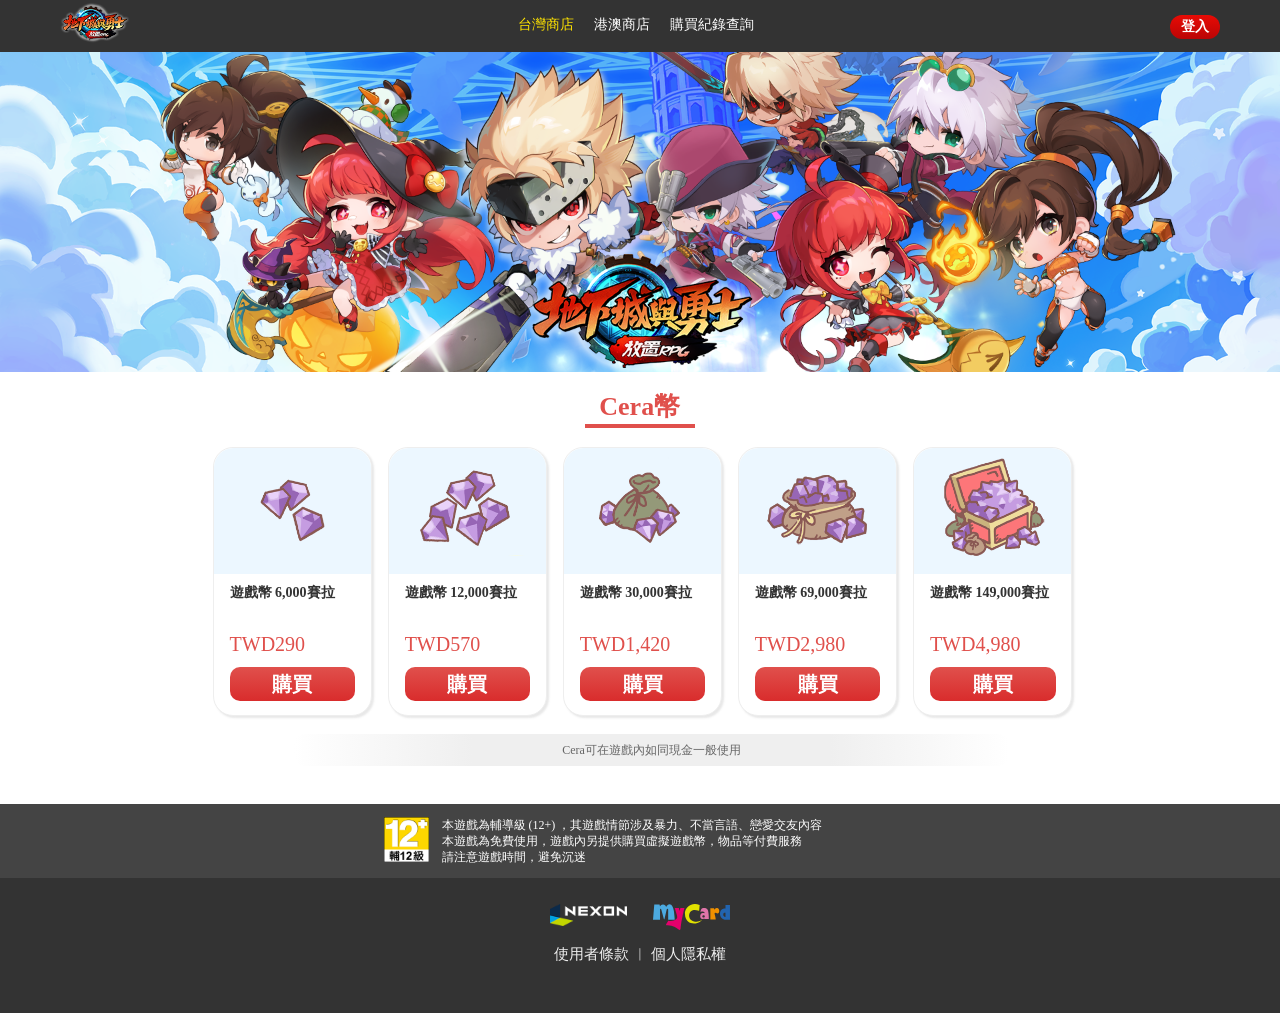
<file: index.html>
﻿<!DOCTYPE html>
<html lang["zh-tw">

<head>
<meta charset="utf-8">
<meta name="viewport" content="width=device-width, user-scaleble=yes, initial-scale=1.0, maximum-scale=2.0" />

<title>地下城與勇士養成 儲值商店</title>
<meta name="description" content="地下城與勇士養成, NEXON Company, 遊戲,角色扮演, MMORPG, MyCard APP, 儲值,禮包,商店,教學,點數">
<meta name="description" content="地下城與勇士養成" />
<meta property="og:title" content="地下城與勇士養成 儲值商店" />
<meta property="og:type" content="website" />
<!-- 到時候放上線的正式網址 -->
<meta property="og:url" content="到時候放上線的正式網址" />
<meta property="og:image" content="" />
<meta property="og:description" content="地下城與勇士養成" />
<meta property="og:site_name" content="MyCard" />


<link rel="stylesheet" href="css/L.css" media="only screen and (min-width:1681px) and (max-width:3840px)">
<link rel="stylesheet" href="css/LM.css" media="only screen and (min-width:1281px) and (max-width:1680px)">
<link rel="stylesheet" href="css/LMM.css" media="only screen and (min-width:1025px) and (max-width:1280px)">
<link rel="stylesheet" href="css/M.css" media="only screen and (min-width:600px) and (max-width:1024px)">
<link rel="stylesheet" href="css/S.css" media="only screen and (max-width:599px)">
	


<!-- jquery引入檔 -->
<script src="js/jquery-1.7.1.min.js"></script>
<script type="text/javascript" src="js/tab.js"></script>
<script type="text/javascript" src="js/callout.js"></script>
<script type="text/javascript" src="js/dropdown.js"></script>
<script type="text/javascript" src="js/index.js"></script>

	
<!-- google fonts 字型 -->
    <link rel="preconnect" href="https://fonts.googleapis.com">
    <link rel="preconnect" href="https://fonts.gstatic.com" crossorigin>
    <link href="https://fonts.googleapis.com/css2?family=Anta&family=Noto+Sans+TC:wght@100..900&family=Noto+Serif+SC:wght@200..900&display=swap" rel="stylesheet">



</head>

<body>
<!-- 導覽列 -->
    <nav>
        <div class="nav_box">
            <div class="logo">
                <a target="_blank" href="https://aradidle.nexon.com/.html"><img src="img/game_logo.png"></a>
            </div>

            <div class="burger_menu">
                <div class="burger_menu_box">
                    <span></span>
                    <span></span>
                    <span></span>
                </div>
            </div>
            

            <ul class="menu_box">
                <li id="nav_mall" class="itembox drop-down">
                    <a class="active" target="_self" href="index.html">台灣商店</a>
                </li>
                <li id="nav_mall" class="itembox drop-down">
                    <a target="_self" href="index2.html">港澳商店</a>
                </li>
                <li id="nav_record">
                    <a target="_self" href="record.html">購買紀錄查詢</a>
                </li>
            </ul>
			
            <ul class="login_box">
	      <div id="nav_login_btn">登入</div>
	      <div class="nav_team">冒險團名稱：</div>
	      <div class="nav_name">
              <div class="dropdownbox">
                <p>請選擇冒險團 ⇅</p>
              </div> 
              <ul class="menu">
                <li>TEST_NAME&ensp;LV.75</li>
                <li>龍神奧爾斯帝德&ensp;LV.60</li>
                <li>北神三世&ensp;LV.55</li>
                <li>金州四爺湯普森&ensp;LV.36</li>
                <li>五精英戰士&ensp;LV.25</li> 
              </ul>
	      </div>
              <div id="nav_logout_btn">登出</div>
            </ul>
        </div>
    </nav>

<div id="callout">
	<div id="callout_close"><img src="img/btn_close.svg"/></div>
	<h1>如何查詢UID？</h1>
	<ul>
	  <h2>您可以在左上方的『Profile（個人檔案）』畫面中確認『UID』</h2>
	  <li><img src="img/uid.webp"></li>
	</ul>
</div>	

	
<!-- 主視覺 -->
<div id="wrapper">
  <div class="main_visual"><img id="PC"src="img/main_visual.png"><img id="TABLE"src="img/main_visual.png"><img id="MOBILE" src="img/main_visual_m.webp"></div>
  <div id="login_callout">
	<div id="login_callout_close"><img src="img/btn_close.svg"></div>
	<h6>登入</h6>
    <div class="login">
		<h2>正在使用的是台灣商店</h2>
		<ul id="member_ID">
		  <dl>UID</dl>
			<dt><input id="" type="text" name="" placeholder="請輸入UID"></input></dt>
		  <dd id="id_submit">送出</dd>
		</ul>
	    <ul id="how1">
		  <li>如何查詢UID？</li><ol><img src="img/login_question_icon.svg"></ol>
		</ul>
	    <div class="error">載入資料發生錯誤，請稍後再試！</div>
      </div>
  </div>
	
  <div id="tresure_title">
    <ul>
	  <li>&emsp;</li>
	  <li id="tresure_tab2" class="on">Cera幣</li>
	  <li>&emsp;</li>
	</ul>
  </div>


    <!--賽拉幣-->
	<div id="tresure_box" class="tb2">
	    <li>
		  <dl><img src="img/nexon.dfidle_cera_6000.png"></dl>
		  <dd>遊戲幣 6,000賽拉</dd>
		  <dt>TWD290</dt>
		  <a target="_self" href="buy_success.html"><div class="buy">購買</div></a>
		</li>
		<li>
		  <dl><img src="img/nexon.dfidle_cera_12000.png"></dl>
		  <dd>遊戲幣 12,000賽拉</dd>
		  <dt>TWD570</dt>
		  <a target="_self" href="buy_fail.html"><div class="buy">購買</div></a>
		</li>
		<li>  
		  <dl><img src="img/nexon.dfidle_cera_30000.png"></dl>
		  <dd>遊戲幣 30,000賽拉</dd>
		  <dt>TWD1,420</dt>
		  <div class="buy">購買</div>
		</li>
		<li>
		  <dl><img src="img/nexon.dfidle_cera_69000.png"></dl>
		  <dd>遊戲幣 69,000賽拉</dd>
		  <dt>TWD2,980</dt>
		  <div class="buy">購買</div>
		</li>
		<li>
		  <dl><img src="img/nexon.dfidle_cera_149000.png"></dl>
		  <dd>遊戲幣 149,000賽拉</dd>
		  <dt>TWD4,980</dt>
		  <div class="buy">購買</div>
		</li>
		<ol>Cera可在遊戲內如同現金一般使用</ol>
	</div>


	</div>
	
        <div id="footer">
	  <div id="rank">
	    <div class="age"><img src="img/class12.png"></div>
	    <div class="rule">本遊戲為輔導級 (12+) ，其遊戲情節涉及暴力、不當言語、戀愛交友內容<br>
本遊戲為免費使用，遊戲內另提供購買虛擬遊戲幣，物品等付費服務<br>
請注意遊戲時間，避免沉迷</div>
	    <div class="rule2">本遊戲為輔導級 (12+) ，其遊戲情節涉及暴力、不當言語、戀愛交友內容。本遊戲為免費使用，遊戲內另提供購買虛擬遊戲幣，物品等付費服務。請注意遊戲時間，避免沉迷</div>
	  </div>
	    <div class="terms2"><a href="http://m.nexon.com/terms/27" target="blank">使用者條款</a> ︱ <a href="http://m.nexon.com/terms/29" target="blank">個人隱私權</a></div>
		
	    <dd><img src="img/mycard_logo.svg"></dd>
            <dl><img src="img/nexon_w.png"></dl>
	    <div class="terms"><a href="http://m.nexon.com/terms/27" target="blank">使用者條款</a> ︱ <a href="http://m.nexon.com/terms/29" target="blank">個人隱私權</a></div>
	    	  
	</div>
</div>
	
</body>

</html>
</file>
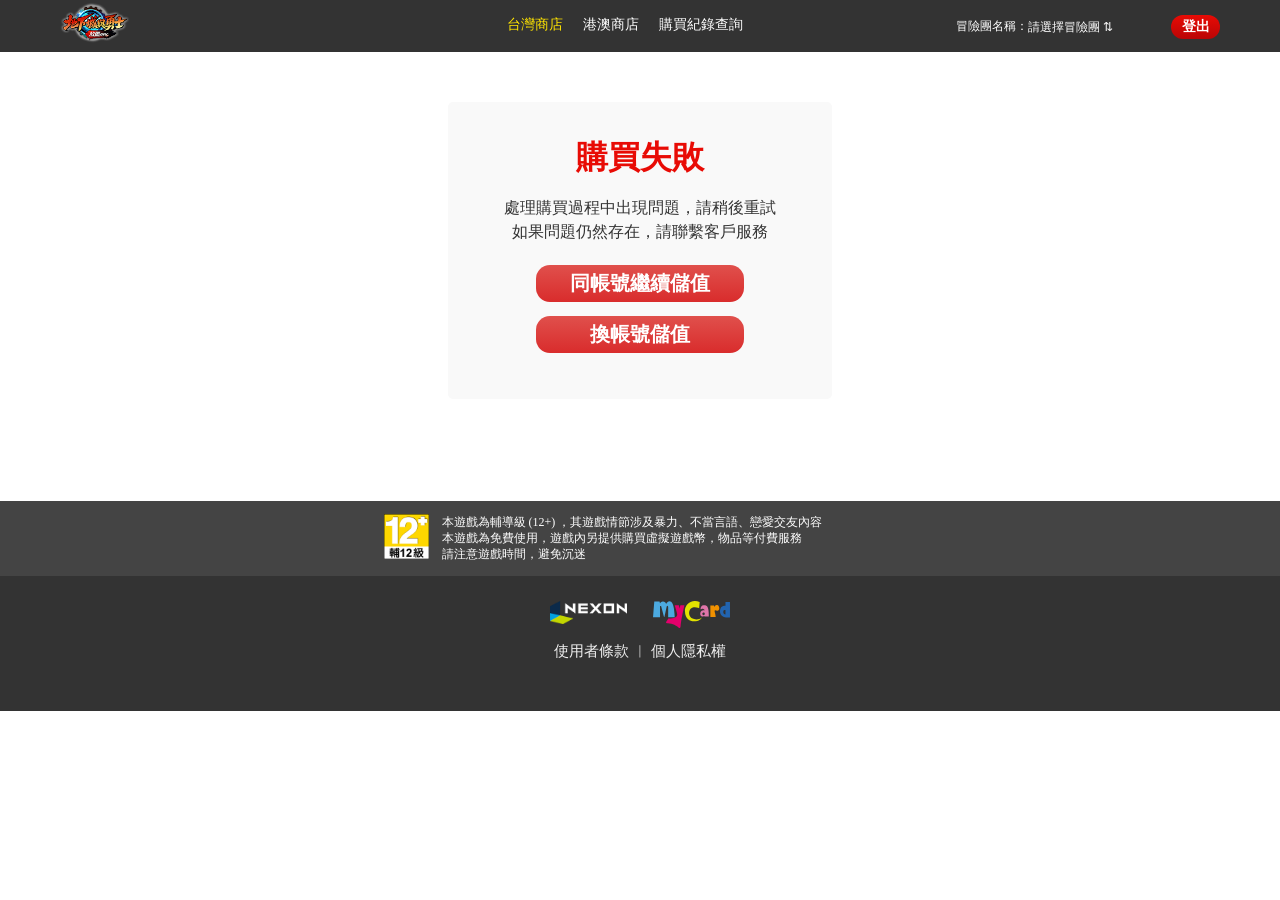
<file: buy_fail.html>
﻿<!DOCTYPE html>
<html lang["zh-tw">

<head>
<meta charset="utf-8">
<meta name="viewport" content="width=device-width, user-scaleble=yes, initial-scale=1.0, maximum-scale=2.0" />

<title>地下城與勇士養成 儲值商店</title>
<meta name="description" content="地下城與勇士養成, NEXON Company, 遊戲,角色扮演, MMORPG, MyCard APP, 儲值,禮包,商店,教學,點數">
<meta name="description" content="地下城與勇士養成" />
<meta property="og:title" content="地下城與勇士養成 儲值商店" />
<meta property="og:type" content="website" />
<!-- 到時候放上線的正式網址 -->
<meta property="og:url" content="到時候放上線的正式網址" />
<meta property="og:image" content="" />
<meta property="og:description" content="地下城與勇士養成" />
<meta property="og:site_name" content="MyCard" />


<link rel="stylesheet" href="css/L.css" media="only screen and (min-width:1681px) and (max-width:3840px)">
<link rel="stylesheet" href="css/LM.css" media="only screen and (min-width:1281px) and (max-width:1680px)">
<link rel="stylesheet" href="css/LMM.css" media="only screen and (min-width:1025px) and (max-width:1280px)">
<link rel="stylesheet" href="css/M.css" media="only screen and (min-width:600px) and (max-width:1024px)">
<link rel="stylesheet" href="css/S.css" media="only screen and (max-width:599px)">
	


<!-- jquery引入檔 -->
<script src="js/jquery-1.7.1.min.js"></script>
<script type="text/javascript" src="js/tab.js"></script>
<script type="text/javascript" src="js/dropdown.js"></script>
<script type="text/javascript" src="js/index.js"></script>

	
<!-- google fonts 字型 -->
    <link rel="preconnect" href="https://fonts.googleapis.com">
    <link rel="preconnect" href="https://fonts.gstatic.com" crossorigin>
    <link href="https://fonts.googleapis.com/css2?family=Anta&family=Noto+Sans+TC:wght@100..900&family=Noto+Serif+SC:wght@200..900&display=swap" rel="stylesheet">



</head>

<body>
<!-- 導覽列 -->
    <nav>
        <div class="nav_box">
            <div class="logo">
                <a target="_blank" href="https://aradidle.nexon.com/.html"><img src="img/game_logo.png"></a>
            </div>

            <div class="burger_menu">
                <div class="burger_menu_box">
                    <span></span>
                    <span></span>
                    <span></span>
                </div>
            </div>
            

            <ul class="menu_box">
                <li id="nav_mall" class="itembox drop-down">
                    <a class="active" target="_self" href="index.html">台灣商店</a>
                </li>
                <li id="nav_mall" class="itembox drop-down">
                    <a target="_self" href="index2.html">港澳商店</a>
                </li>
                <li id="nav_record">
                    <a target="_self" href="record.html">購買紀錄查詢</a>
                </li>
            </ul>
			
			<ul class="login_box">
			  <div class="nav_team">冒險團名稱：</div>
			  <div class="nav_name">
                            <div class="dropdownbox">
                              <p>請選擇冒險團 ⇅</p>
                            </div> 
                            <ul class="menu">
                                <li>TEST_NAME&ensp;LV.75</li>
                                <li>龍神奧爾斯帝德&ensp;LV.60</li>
                                <li>北神三世&ensp;LV.55</li>
                                <li>金州四爺湯普森&ensp;LV.36</li>
                                <li>五精英戰士&ensp;LV.25</li> 
                            </ul>
		      </div>
              <div id="nav_logout_btn">登出</div>
            </ul>
        </div>
    </nav>

<!-- 主視覺 -->
<div id="wrapper">
  <div id="fail">
		<h1>購買失敗</h1>
		<dt>處理購買過程中出現問題，請稍後重試<br>
如果問題仍然存在，請聯繫客戶服務</ul>
	    <dl></dl>
	    <div class="btn_home">同帳號繼續儲值</div>
	    <div class="btn_home">換帳號儲值</div>
  </div>


	
        <div id="footer">
	  <div id="rank">
	    <div class="age"><img src="img/class12.png"></div>
	    <div class="rule">本遊戲為輔導級 (12+) ，其遊戲情節涉及暴力、不當言語、戀愛交友內容<br>
本遊戲為免費使用，遊戲內另提供購買虛擬遊戲幣，物品等付費服務<br>
請注意遊戲時間，避免沉迷</div>
	    <div class="rule2">本遊戲為輔導級 (12+) ，其遊戲情節涉及暴力、不當言語、戀愛交友內容。本遊戲為免費使用，遊戲內另提供購買虛擬遊戲幣，物品等付費服務。請注意遊戲時間，避免沉迷</div>
	  </div>
	    <div class="terms2"><a href="http://m.nexon.com/terms/27" target="blank">使用者條款</a> ︱ <a href="http://m.nexon.com/terms/29" target="blank">個人隱私權</a></div>
		
	    <dd><img src="img/mycard_logo.svg"></dd>
            <dl><img src="img/nexon_w.png"></dl>
	    <div class="terms"><a href="http://m.nexon.com/terms/27" target="blank">使用者條款</a> ︱ <a href="http://m.nexon.com/terms/29" target="blank">個人隱私權</a></div>
	    	  
	</div>
</div>
	
</body>

</html>
</file>
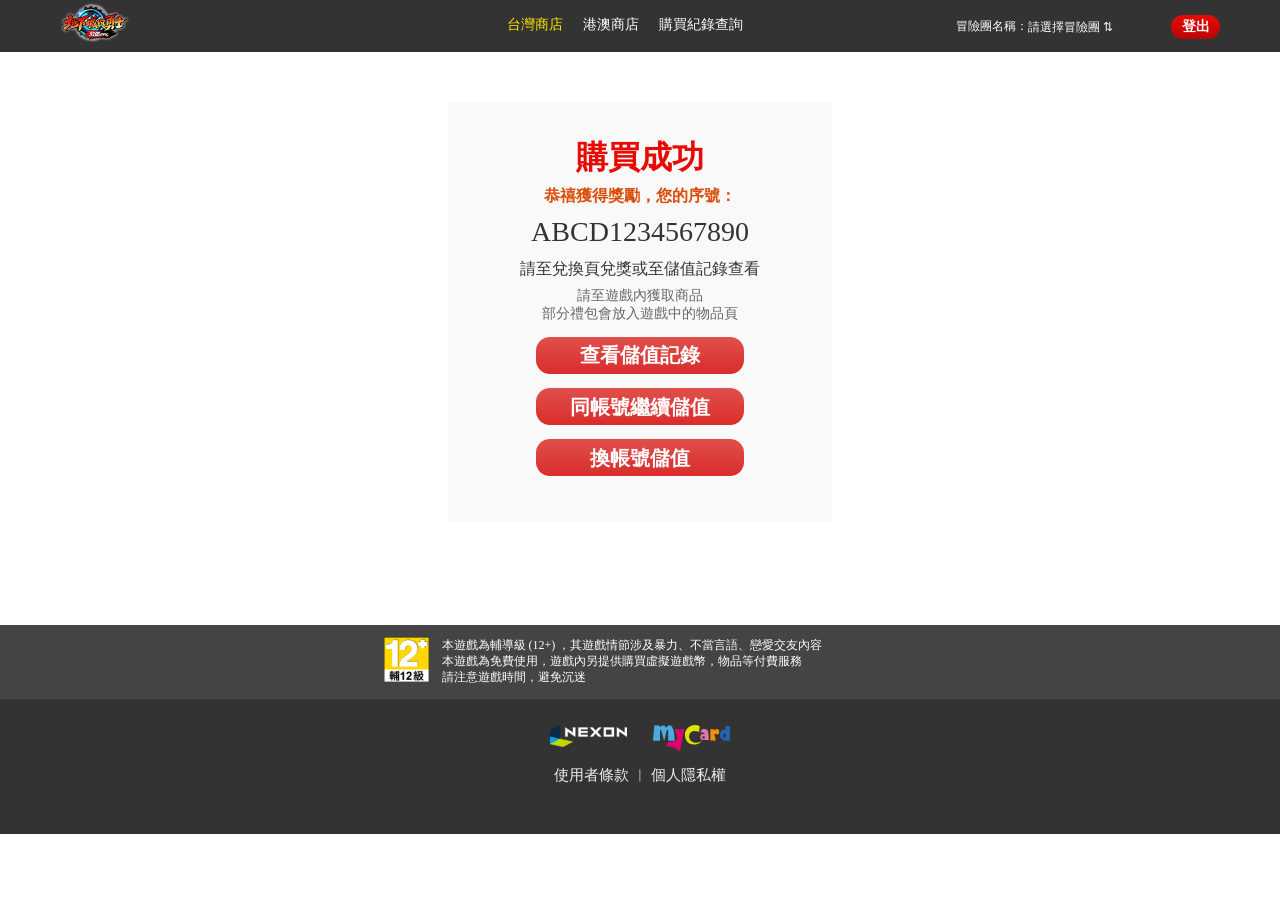
<file: buy_success.html>
﻿<!DOCTYPE html>
<html lang["zh-tw">

<head>
<meta charset="utf-8">
<meta name="viewport" content="width=device-width, user-scaleble=yes, initial-scale=1.0, maximum-scale=2.0" />

<title>地下城與勇士養成 儲值商店</title>
<meta name="description" content="地下城與勇士養成, NEXON Company, 遊戲,角色扮演, MMORPG, MyCard APP, 儲值,禮包,商店,教學,點數">
<meta name="description" content="地下城與勇士養成" />
<meta property="og:title" content="地下城與勇士養成 儲值商店" />
<meta property="og:type" content="website" />
<!-- 到時候放上線的正式網址 -->
<meta property="og:url" content="到時候放上線的正式網址" />
<meta property="og:image" content="" />
<meta property="og:description" content="地下城與勇士養成" />
<meta property="og:site_name" content="MyCard" />


<link rel="stylesheet" href="css/L.css" media="only screen and (min-width:1681px) and (max-width:3840px)">
<link rel="stylesheet" href="css/LM.css" media="only screen and (min-width:1281px) and (max-width:1680px)">
<link rel="stylesheet" href="css/LMM.css" media="only screen and (min-width:1025px) and (max-width:1280px)">
<link rel="stylesheet" href="css/M.css" media="only screen and (min-width:600px) and (max-width:1024px)">
<link rel="stylesheet" href="css/S.css" media="only screen and (max-width:599px)">
	


<!-- jquery引入檔 -->
<script src="js/jquery-1.7.1.min.js"></script>
<script type="text/javascript" src="js/tab.js"></script>
<script type="text/javascript" src="js/dropdown.js"></script>
<script type="text/javascript" src="js/index.js"></script>

	
<!-- google fonts 字型 -->
    <link rel="preconnect" href="https://fonts.googleapis.com">
    <link rel="preconnect" href="https://fonts.gstatic.com" crossorigin>
    <link href="https://fonts.googleapis.com/css2?family=Anta&family=Noto+Sans+TC:wght@100..900&family=Noto+Serif+SC:wght@200..900&display=swap" rel="stylesheet">



</head>

<body>
<!-- 導覽列 -->
    <nav>
        <div class="nav_box">
            <div class="logo">
                <a target="_blank" href="https://aradidle.nexon.com/.html"><img src="img/game_logo.png"></a>
            </div>

            <div class="burger_menu">
                <div class="burger_menu_box">
                    <span></span>
                    <span></span>
                    <span></span>
                </div>
            </div>
            

            <ul class="menu_box">
                <li id="nav_mall" class="itembox drop-down">
                    <a class="active" target="_self" href="index.html">台灣商店</a>
                </li>
                <li id="nav_mall" class="itembox drop-down">
                    <a target="_self" href="index2.html">港澳商店</a>
                </li>
                <li id="nav_record">
                    <a target="_self" href="record.html">購買紀錄查詢</a>
                </li>
            </ul>
			
			<ul class="login_box">
			  <div class="nav_team">冒險團名稱：</div>
			  <div class="nav_name">
                            <div class="dropdownbox">
                              <p>請選擇冒險團 ⇅</p>
                            </div> 
                            <ul class="menu">
                                <li>TEST_NAME&ensp;LV.75</li>
                                <li>龍神奧爾斯帝德&ensp;LV.60</li>
                                <li>北神三世&ensp;LV.55</li>
                                <li>金州四爺湯普森&ensp;LV.36</li>
                                <li>五精英戰士&ensp;LV.25</li> 
                            </ul>
		      </div>
              <div id="nav_logout_btn">登出</div>
            </ul>
        </div>
    </nav>

<!-- 主視覺 -->
<div id="wrapper">
  <div id="success">
		<h1>購買成功</h1>
		<ul>恭禧獲得獎勵，您的序號：</ul>
	    <li>ABCD1234567890</li>
		<dt>請至兌換頁兌獎或至儲值記錄查看</ul>
	    <dl>請至遊戲內獲取商品<br>部分禮包會放入遊戲中的物品頁</dl>
	  <a target="_self" href="record.html"><div class="btn_home">查看儲值記錄</div></a>
	    <div class="btn_home">同帳號繼續儲值</div>
	    <div class="btn_home">換帳號儲值</div>
  </div>


	
	<div id="footer">
	  <div id="rank">
	    <div class="age"><img src="img/class12.png"></div>
	    <div class="rule">本遊戲為輔導級 (12+) ，其遊戲情節涉及暴力、不當言語、戀愛交友內容<br>
本遊戲為免費使用，遊戲內另提供購買虛擬遊戲幣，物品等付費服務<br>
請注意遊戲時間，避免沉迷</div>
	    <div class="rule2">本遊戲為輔導級 (12+) ，其遊戲情節涉及暴力、不當言語、戀愛交友內容。本遊戲為免費使用，遊戲內另提供購買虛擬遊戲幣，物品等付費服務。請注意遊戲時間，避免沉迷</div>
	  </div>
	    <div class="terms2"><a href="http://m.nexon.com/terms/27" target="blank">使用者條款</a> ︱ <a href="http://m.nexon.com/terms/29" target="blank">個人隱私權</a></div>
		
	    <dd><img src="img/mycard_logo.svg"></dd>
            <dl><img src="img/nexon_w.png"></dl>
	    <div class="terms"><a href="http://m.nexon.com/terms/27" target="blank">使用者條款</a> ︱ <a href="http://m.nexon.com/terms/29" target="blank">個人隱私權</a></div>
	    	  
	</div>
</div>
	
</body>

</html>
</file>
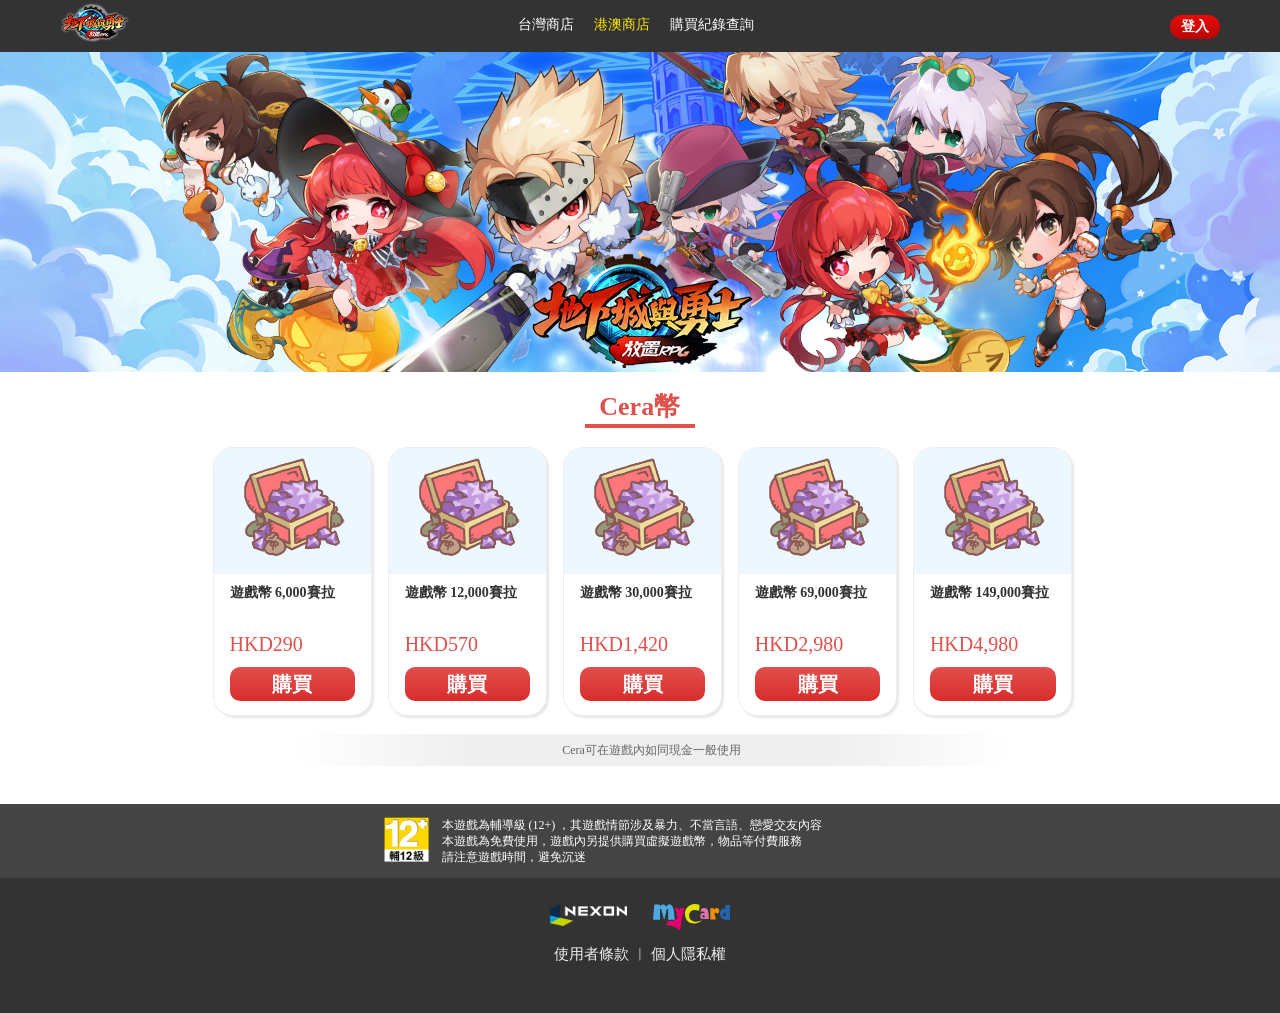
<file: index2.html>
﻿<!DOCTYPE html>
<html lang["zh-tw">

<head>
<meta charset="utf-8">
<meta name="viewport" content="width=device-width, user-scaleble=yes, initial-scale=1.0, maximum-scale=2.0" />

<title>地下城與勇士養成 儲值商店</title>
<meta name="description" content="地下城與勇士養成, NEXON Company, 遊戲,角色扮演, MMORPG, MyCard APP, 儲值,禮包,商店,教學,點數">
<meta name="description" content="地下城與勇士養成" />
<meta property="og:title" content="地下城與勇士養成 儲值商店" />
<meta property="og:type" content="website" />
<!-- 到時候放上線的正式網址 -->
<meta property="og:url" content="到時候放上線的正式網址" />
<meta property="og:image" content="" />
<meta property="og:description" content="地下城與勇士養成" />
<meta property="og:site_name" content="MyCard" />


<link rel="stylesheet" href="css/L.css" media="only screen and (min-width:1681px) and (max-width:3840px)">
<link rel="stylesheet" href="css/LM.css" media="only screen and (min-width:1281px) and (max-width:1680px)">
<link rel="stylesheet" href="css/LMM.css" media="only screen and (min-width:1025px) and (max-width:1280px)">
<link rel="stylesheet" href="css/M.css" media="only screen and (min-width:600px) and (max-width:1024px)">
<link rel="stylesheet" href="css/S.css" media="only screen and (max-width:599px)">
	


<!-- jquery引入檔 -->
<script src="js/jquery-1.7.1.min.js"></script>
<script type="text/javascript" src="js/tab.js"></script>
<script type="text/javascript" src="js/callout.js"></script>
<script type="text/javascript" src="js/dropdown.js"></script>
<script type="text/javascript" src="js/index.js"></script>

	
<!-- google fonts 字型 -->
    <link rel="preconnect" href="https://fonts.googleapis.com">
    <link rel="preconnect" href="https://fonts.gstatic.com" crossorigin>
    <link href="https://fonts.googleapis.com/css2?family=Anta&family=Noto+Sans+TC:wght@100..900&family=Noto+Serif+SC:wght@200..900&display=swap" rel="stylesheet">



</head>

<body>
<!-- 導覽列 -->
    <nav>
        <div class="nav_box">
            <div class="logo">
                <a target="_blank" href="https://aradidle.nexon.com/.html"><img src="img/game_logo.png"></a>
            </div>

            <div class="burger_menu">
                <div class="burger_menu_box">
                    <span></span>
                    <span></span>
                    <span></span>
                </div>
            </div>
            

            <ul class="menu_box">
                <li id="nav_mall" class="itembox drop-down">
                    <a target="_self" href="index.html">台灣商店</a>
                </li>
                <li id="nav_mall" class="itembox drop-down">
                    <a class="active" target="_self" href="index2.html">港澳商店</a>
                </li>
                <li id="nav_record">
                    <a target="_self" href="record.html">購買紀錄查詢</a>
                </li>
            </ul>
			
			<ul class="login_box">
			  <div id="nav_login_btn">登入</div>
			  <div class="nav_team">冒險團名稱：</div>
			  <div class="nav_name">
		            <div class="dropdownbox">
                              <p>請選擇冒險團 ⇅</p>
                            </div> 
                            <ul class="menu">
                                <li>TEST_NAME&ensp;LV.75</li>
                                <li>龍神奧爾斯帝德&ensp;LV.60</li>
                                <li>北神三世&ensp;LV.55</li>
                                <li>金州四爺湯普森&ensp;LV.36</li>
                                <li>五精英戰士&ensp;LV.25</li> 
                            </ul>

		      </div>
              <div id="nav_logout_btn">登出</div>
            </ul>
        </div>
    </nav>

<div id="callout">
	<div id="callout_close"><img src="img/btn_close.svg"/></div>
	<h1>如何查詢會員代碼？</h1>
	<ul>
	  <h2>您可以在左上方的『Profile（個人檔案）』畫面中確認『UID』</h2>
	  <li><img src="img/uid.webp"></li>
	</ul>
</div>		

	
<!-- 主視覺 -->
<div id="wrapper">
  <div class="main_visual"><img id="PC"src="img/main_visual.png"><img id="TABLE"src="img/main_visual.png"><img id="MOBILE" src="img/main_visual_m.webp"></div>
  <div id="login_callout">
	<div id="login_callout_close"><img src="img/btn_close.svg"></div>
	<h6>登入</h6>
    <div class="login">
		<h2>正在使用的是港澳商店</h2>
		<ul id="member_ID">
		  <dl>UID</dl>
			<dt><input id="" type="text" name="" placeholder="請輸入UID碼"></input></dt>
		  <dd id="id_submit">送出</dd>
		</ul>
	    <ul id="how1">
		  <li>如何查詢UID？</li><ol><img src="img/login_question_icon.svg"></ol>
		</ul>
	    <div class="error">載入資料發生錯誤，請稍後再試！</div>
      </div>
  </div>
	
  <div id="tresure_title">
    <ul>
	  <li></li>
	  <li id="tresure_tab2" class="on">Cera幣</li>
	  <li></li>
	</ul>
  </div>

   <!--賽拉幣-->
	<div id="tresure_box" class="tb2">
	    <li>
		  <dl><img src="img/nexon.dfidle_cera_149000.png"></dl>
		  <dd>遊戲幣 6,000賽拉</dd>
		  <dt>HKD290</dt>
		  <a target="_self" href="buy_success.html"><div class="buy">購買</div></a>
		</li>
		<li>
		  <dl><img src="img/nexon.dfidle_cera_149000.png"></dl>
		  <dd>遊戲幣 12,000賽拉</dd>
		  <dt>HKD570</dt>
			<a target="_self" href="buy_fail.html"><div class="buy">購買</div></a>
		</li>
		<li>  
		  <dl><img src="img/nexon.dfidle_cera_149000.png"></dl>
		  <dd>遊戲幣 30,000賽拉</dd>
		  <dt>HKD1,420</dt>
		  <div class="buy">購買</div>
		</li>
		<li>
		  <dl><img src="img/nexon.dfidle_cera_149000.png"></dl>
		  <dd>遊戲幣 69,000賽拉</dd>
		  <dt>HKD2,980</dt>
		  <div class="buy">購買</div>
		</li>
		<li>
		  <dl><img src="img/nexon.dfidle_cera_149000.png"></dl>
		  <dd>遊戲幣 149,000賽拉</dd>
		  <dt>HKD4,980</dt>
		  <div class="buy">購買</div>
		</li>
		<ol>Cera可在遊戲內如同現金一般使用</ol>
	</div>
	
        <div id="footer">
	  <div id="rank">
	    <div class="age"><img src="img/class12.png"></div>
	    <div class="rule">本遊戲為輔導級 (12+) ，其遊戲情節涉及暴力、不當言語、戀愛交友內容<br>
本遊戲為免費使用，遊戲內另提供購買虛擬遊戲幣，物品等付費服務<br>
請注意遊戲時間，避免沉迷</div>
	    <div class="rule2">本遊戲為輔導級 (12+) ，其遊戲情節涉及暴力、不當言語、戀愛交友內容。本遊戲為免費使用，遊戲內另提供購買虛擬遊戲幣，物品等付費服務。請注意遊戲時間，避免沉迷</div>
	  </div>
	    <div class="terms2"><a href="http://m.nexon.com/terms/27" target="blank">使用者條款</a> ︱ <a href="http://m.nexon.com/terms/29" target="blank">個人隱私權</a></div>
		
	    <dd><img src="img/mycard_logo.svg"></dd>
            <dl><img src="img/nexon_w.png"></dl>
	    <div class="terms"><a href="http://m.nexon.com/terms/27" target="blank">使用者條款</a> ︱ <a href="http://m.nexon.com/terms/29" target="blank">個人隱私權</a></div>
	    	  
	</div>
</div>
	
</body>

</html>
</file>
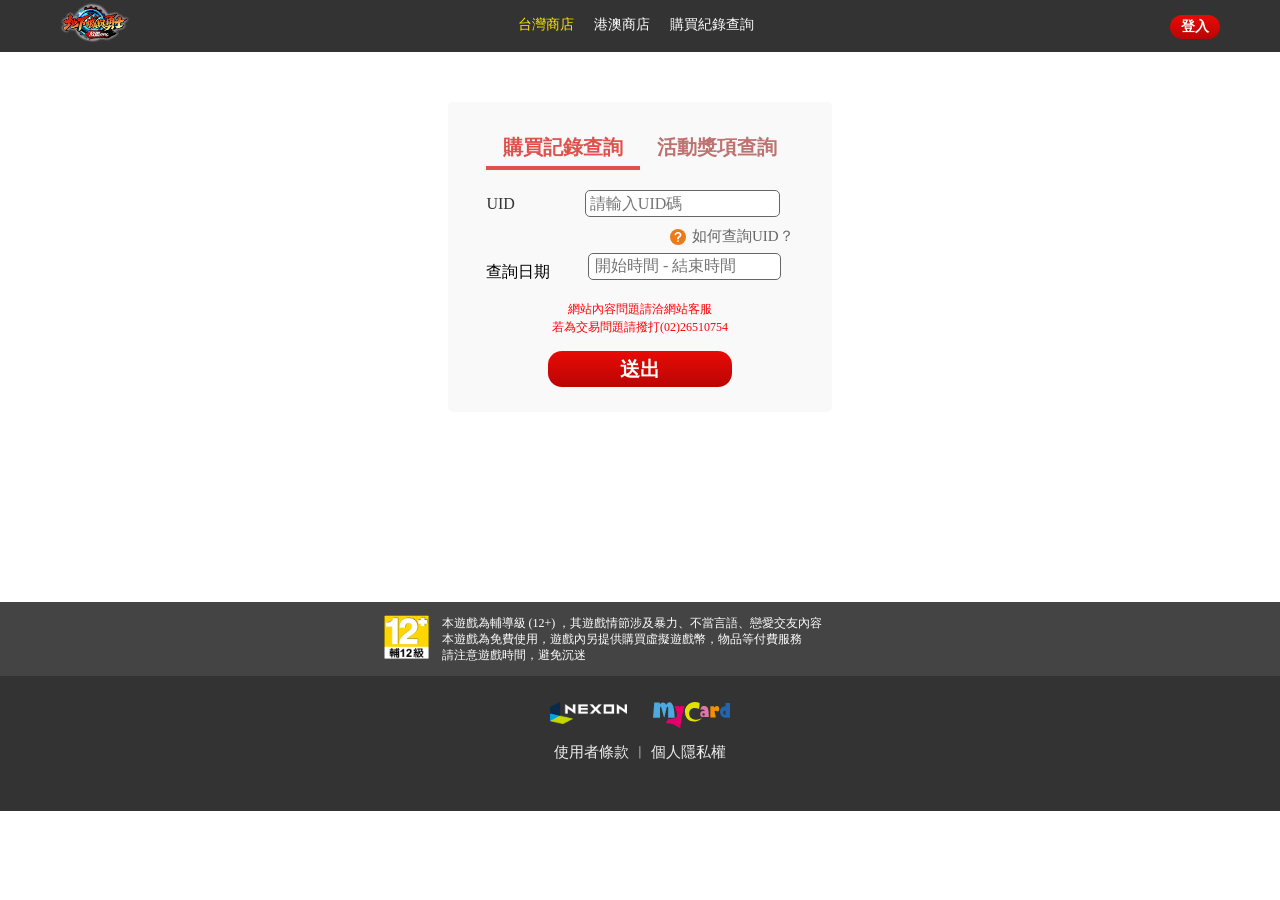
<file: record.html>
﻿<!DOCTYPE html>
<html lang["zh-tw">

<head>
<meta charset="utf-8">
<meta name="viewport" content="width=device-width, user-scaleble=yes, initial-scale=1.0, maximum-scale=2.0" />

<title>地下城與勇士養成 儲值商店</title>
<meta name="description" content="地下城與勇士養成, NEXON Company, 遊戲,角色扮演, MMORPG, MyCard APP, 儲值,禮包,商店,教學,點數">
<meta name="description" content="地下城與勇士養成" />
<meta property="og:title" content="地下城與勇士養成 儲值商店" />
<meta property="og:type" content="website" />
<!-- 到時候放上線的正式網址 -->
<meta property="og:url" content="到時候放上線的正式網址" />
<meta property="og:image" content="" />
<meta property="og:description" content="地下城與勇士養成" />
<meta property="og:site_name" content="MyCard" />


<link rel="stylesheet" href="css/L.css" media="only screen and (min-width:1681px) and (max-width:3840px)">
<link rel="stylesheet" href="css/LM.css" media="only screen and (min-width:1281px) and (max-width:1680px)">
<link rel="stylesheet" href="css/LMM.css" media="only screen and (min-width:1025px) and (max-width:1280px)">
<link rel="stylesheet" href="css/M.css" media="only screen and (min-width:600px) and (max-width:1024px)">
<link rel="stylesheet" href="css/S.css" media="only screen and (max-width:599px)">

<link rel="stylesheet" href="css/daterangepicker.css" />
	
<!-- jquery引入檔 -->
<script src="js/jquery-1.7.1.min.js"></script>
<script type="text/javascript" src="js/dropdown.js"></script>
<script type="text/javascript" src="js/tab.js"></script>
<script type="text/javascript" src="js/callout.js"></script>
<script type="text/javascript" src="js/index.js"></script>


<script type="text/javascript" src="js/moment.min.js"></script>
<script src="https://image.mycard520.com/GangStart/js/jquery.min.js"></script>
	
    
	
<!-- google fonts 字型 -->
    <link rel="preconnect" href="https://fonts.googleapis.com">
    <link rel="preconnect" href="https://fonts.gstatic.com" crossorigin>
    <link href="https://fonts.googleapis.com/css2?family=Anta&family=Noto+Sans+TC:wght@100..900&family=Noto+Serif+SC:wght@200..900&display=swap" rel="stylesheet">



</head>

<body>
<!-- 導覽列 -->
    <nav>
        <div class="nav_box">
            <div class="logo">
                <a target="_blank" href="https://aradidle.nexon.com/.html"><img src="img/game_logo.png"></a>
            </div>

            <div class="burger_menu">
                <div class="burger_menu_box">
                    <span></span>
                    <span></span>
                    <span></span>
                </div>
            </div>
            

            <ul class="menu_box">
                <li id="nav_mall" class="itembox drop-down">
                    <a class="active" target="_self" href="index.html">台灣商店</a>
                </li>
                <li id="nav_mall" class="itembox drop-down">
                    <a target="_self" href="index2.html">港澳商店</a>
                </li>
                <li id="nav_record">
                    <a target="_self" href="record.html">購買紀錄查詢</a>
                </li>
            </ul>
			
            <ul class="login_box">
	      <div id="nav_login_btn">登入</div>
	      <div class="nav_team">冒險團名稱：</div>
	      <div class="nav_name">
              <div class="dropdownbox">
                <p>請選擇冒險團 ⇅</p>
              </div> 
              <ul class="menu">
                <li>TEST_NAME&ensp;LV.75</li>
                <li>龍神奧爾斯帝德&ensp;LV.60</li>
                <li>北神三世&ensp;LV.55</li>
                <li>金州四爺湯普森&ensp;LV.36</li>
                <li>五精英戰士&ensp;LV.25</li> 
              </ul>
	      </div>
              <div id="nav_logout_btn">登出</div>
            </ul>
        </div>
    </nav>

<div id="callout">
	<div id="callout_close"><img src="img/btn_close.svg"/></div>
	<h1>如何查詢UID？</h1>
	<ul>
	  <h2>您可以在左上方的『Profile（個人檔案）』畫面中確認『UID』</h2>
	  <li><img src="img/uid.webp"></li>
	</ul>
</div>		
	
	
<!-- 主視覺 -->
<div id="wrapper">
  <div id="login_callout">
	<div id="login_callout_close"><img src="img/btn_close.svg"></div>
	<h6>登入</h6>
    <div class="login">
		<h2>正在使用的是台灣商店</h2>
		<ul id="member_ID">
		  <dl>UID</dl>
			<dt><input id="" type="text" name="" placeholder="請輸入UID"></input></dt>
		  <dd id="id_submit">送出</dd>
		</ul>
	    <ul id="how2">
		  <li>如何查詢UID？</li><ol><img src="img/login_question_icon.svg"></ol>
		</ul>
	    <div class="error">UID輸入有誤 </div>
      </div>
  </div>

    <div class="record">
	  <div id="tab">
		  <div id="tab1" class="tab1r">購買記錄查詢</div>
		  <div id="tab1" class="tab1">購買記錄查詢</div>
		  <div id="tab2" class="tab2r">活動獎項查詢</div>
		  <div id="tab2" class="tab2">活動獎項查詢</div>
	  </div>
	  <div id="purchase_history">
		<ul id="search_ID">
		  <dl>UID</dl>
		  <div class="ID"><input id="" type="text" name="" placeholder="請輸入UID碼"></input></div>
		</ul>
		<ul id="how4"><li>如何查詢UID？</li><ol><img src="img/login_question_icon.svg"></ol></ul>
		<ul id="search_team">
		  <dl>冒險團名稱</dl>
		  <div class="ID">
		  	  <select>
				<option value="chara1"><span class="text_black">所有冒險團</span>&emsp;</option>
			    <option value="chara1"><span class="text_black">TEST_NAME</span>&emsp;<span class="text_red">LV.55</span></option>
			    <option value="chara2"><span class="text_black">龍神奧爾斯帝德</span>&emsp;<span class="text_red">LV.55</span></option>
			    <option value="chara3"><span class="text_black">北神三世</span>&emsp;<span class="text_red">LV.55</span></option>
				<option value="chara3"><span class="text_black">金州四爺湯普森</span>&emsp;<span class="text_red">LV.55</span></option>
				<option value="chara3"><span class="text_black">五筒</span>&emsp;<span class="text_red">LV.55</span></option>
              </select>
			</div>
	    </ul>
	    <div class="date">
                    <div class="title_box">
                        <label for="">查詢日期</label>
                    </div>
                    <label><input class="input" type="text" name="datefilter" class="calendar" autocomplete="off" placeholder="開始時間 - 結束時間"></label>
                    <div class="error">網站內容問題請洽網站客服<br>若為交易問題請撥打(02)26510754</div>
			        <div id="btn_submit1" class="btn_search">送出</div>
			        <div id="btn_search1" class="btn_search">立即查詢</div>
			        <div id="btn_research1" class="btn_search">重新查詢</div>
	    </div>
      </div>
	  <div id="event_awards">
		<ul id="search_ID2">
		  <dl>UID</dl>
		  <div class="ID"><input id="" type="text" name="" placeholder="請輸入UID"></input></div>
		</ul>
        <ul id="how3"><li>如何查詢UID？</li><ol><img src="img/login_question_icon.svg"></ol></ul>
       
	    <ul id="search_mycard">
		  <dl>交易序號</dl>
		  <div class="ID"><input id="" type="text" name="" placeholder="請輸入MyCard交易序號"></input></div>
		</ul> 
	    <div class="date">
			<div class="error">網站內容問題請洽網站客服<br>若為交易問題請撥打(02)26510754</div>
			<div id="btn_search2" class="btn_search2">立即查詢</div>
	    </div>
      </div>
    </div>

<!--查詢結果-->
    <div id="search_result_space"></div>
	<div id="search_result" class="form1">
	  <div id="search_result_title">查詢結果</div>
<table class="form" width="100%">
    <thead>
        <tr>
            <th bgcolor="#a7a7a7">訂單編號</th>
            <th bgcolor="#a7a7a7">MyCard交易序號</th>
            <th bgcolor="#a7a7a7">購買時間</th>
            <th bgcolor="#a7a7a7">商品價格</th>
            <th bgcolor="#a7a7a7">購買商品</th>
            <th bgcolor="#a7a7a7">訂單狀態</th>
			<th bgcolor="#a7a7a7">冒險團名稱</th>
        </tr>
    </thead>

    <tbody>
        <tr>
            <td bgcolor="#ffffff">633b07b8d624f643ca293219</td>
            <td bgcolor="#ffffff">CGM2211240014312</td>
            <td bgcolor="#ffffff">2022-10-04 11:36</td>
            <td bgcolor="#ffffff">170元</td>
            <td bgcolor="#ffffff">120鑽石-一次限定</td>
            <td bgcolor="#ffffff">購買成功</td>
			<th bgcolor="#ffffff">角色名稱1</th>
        </tr>
        <tr>
            <td bgcolor="#efefef">633b07b8d624f643ca293219</td>
            <td bgcolor="#efefef">CGM2211240014312</td>
            <td bgcolor="#efefef">2022-10-04 11:36</td>
            <td bgcolor="#efefef">1980元</td>
            <td bgcolor="#efefef">60鑽石</td>
            <td bgcolor="#efefef">處理中</td>
			<th bgcolor="#efefef">角色名稱2</th>
        </tr>
        <tr>
            <td bgcolor="#ffffff">633b07b8d624f643ca293219</td>
            <td bgcolor="#ffffff">CGM2211240014312</td>
            <td bgcolor="#ffffff">2022-10-04 11:36</td>
            <td bgcolor="#ffffff">1980元</td>
            <td bgcolor="#ffffff">60鑽石</td>
            <td bgcolor="#ffffff">處理中</td>
			<th bgcolor="#ffffff">角色名稱1</th>
        </tr>
        <tr>
            <td bgcolor="#efefef">633b07b8d624f643ca293219</td>
            <td bgcolor="#efefef">CGM2211240014312</td>
            <td bgcolor="#efefef">2022-10-04 11:36</td>
            <td bgcolor="#efefef">1980元</td>
            <td bgcolor="#efefef">120鑽石-一次限定</td>
            <td bgcolor="#efefef">處理中</td>
			<th bgcolor="#efefef">角色名稱2</th>
        </tr>
        <tr>
            <td bgcolor="#ffffff">633b07b8d624f643ca293219</td>
            <td bgcolor="#ffffff">CGM2211240014312</td>
            <td bgcolor="#ffffff">2022-10-04 11:36</td>
            <td bgcolor="#ffffff">60鑽石</td>
            <td bgcolor="#ffffff">120鑽石-一次限定</td>
            <td bgcolor="#ffffff">處理中</td>
			<th bgcolor="#ffffff">角色名稱1</th>
        </tr>
        <tr>
            <td bgcolor="#efefef">633b07b8d624f643ca293219</td>
            <td bgcolor="#efefef">CGM2211240014312</td>
            <td bgcolor="#efefef">2022-10-04 11:36</td>
            <td bgcolor="#efefef">1980元</td>
            <td bgcolor="#efefef">120鑽石-一次限定</td>
            <td bgcolor="#efefef">處理中</td>
			<th bgcolor="#efefef">角色名稱2</th>
        </tr>
        <tr>
            <td bgcolor="#ffffff">633b07b8d624f643ca293219</td>
            <td bgcolor="#ffffff">CGM2211240014312</td>
            <td bgcolor="#ffffff">2022-10-04 11:36</td>
            <td bgcolor="#ffffff">1980元</td>
            <td bgcolor="#ffffff">120鑽石-一次限定</td>
            <td bgcolor="#ffffff">購買成功</td>
			<th bgcolor="#ffffff">角色名稱1</th>
        </tr>
        <tr>
            <td bgcolor="#efefef">633b07b8d624f643ca293219</td>
            <td bgcolor="#efefef">CGM2211240014312</td>
            <td bgcolor="#efefef">2022-10-04 11:36</td>
            <td bgcolor="#efefef">1980元</td>
            <td bgcolor="#efefef">30鑽石</td>
            <td bgcolor="#efefef">處理中</td>
			<th bgcolor="#efefef">角色名稱2</th>
        </tr>
        <tr>
            <td bgcolor="#ffffff">633b07b8d624f643ca293219</td>
            <td bgcolor="#ffffff">CGM2211240014312</td>
            <td bgcolor="#ffffff">2022-10-04 11:36</td>
            <td bgcolor="#ffffff">1980元</td>
            <td bgcolor="#ffffff">120鑽石-一次限定</td>
            <td bgcolor="#ffffff">購買成功</td>
			<th bgcolor="#ffffff">角色名稱1</th>
        </tr>
        <tr>
            <td bgcolor="#efefef">633b07b8d624f643ca293219</td>
            <td bgcolor="#efefef">CGM2211240014312</td>
            <td bgcolor="#efefef">2022-10-04 11:36</td>
            <td bgcolor="#efefef">1980元</td>
            <td bgcolor="#efefef">120鑽石-一次限定</td>
            <td bgcolor="#efefef">購買成功</td>
			<th bgcolor="#efefef">角色名稱2</th>
        </tr>
    </tbody>
</table>
                                        <ul class="list_demand">
                                            <li><a class="link_demand" href=" ">1</a></li>
                                            <li><a class="link_demand" href=" ">2</a></li>
                                            <li><a class="link_demand" href=" ">3</a></li>
                                        </ul>
	</div>
        
<!--活動獎項查詢-->
    	<div id="search_result" class="form2">
		<div id="search_result_title">查詢結果</div>
<table class="form" width="100%">
    <thead>
        <tr>
            <th bgcolor="#a7a7a7">訂單編號</th>
            <th bgcolor="#a7a7a7">MyCard交易序號</th>
            <th bgcolor="#a7a7a7">購買時間</th>
            <th bgcolor="#a7a7a7">商品價格</th>
            <th bgcolor="#a7a7a7">購買商品</th>
            <th bgcolor="#a7a7a7">訂單狀態</th>
			<th bgcolor="#a7a7a7">冒險團名稱</th>
			<th bgcolor="#a7a7a7">活動名稱</th>
			<th bgcolor="#a7a7a7">獎項名稱</th>
			<th bgcolor="#a7a7a7">獎勵序號</th>
        </tr>
    </thead>

    <tbody>
        <tr>
            <td bgcolor="#ffffff">633b07b8d624f643</td>
            <td bgcolor="#ffffff">CGM2211240014312</td>
            <td bgcolor="#ffffff">2022-10-04 11:36</td>
            <td bgcolor="#ffffff">170元</td>
            <td bgcolor="#ffffff">120鑽石-一次限定</td>
            <td bgcolor="#ffffff">購買成功</td>
			<th bgcolor="#ffffff">角色名稱1</th>
			<td bgcolor="#ffffff">冒險者的寶藏尋獲</td>
			<td bgcolor="#ffffff">神祕寶藏</td>
			<td bgcolor="#ffffff"><span class="sn">A1B2C3D4E5F6G7H8</span><br><button class="copy-sn">複製</button></td>
        </tr>
        <tr>
            <td bgcolor="#efefef">633b07b8d624f643</td>
            <td bgcolor="#efefef">CGM2211240014312</td>
            <td bgcolor="#efefef">2022-10-04 11:36</td>
            <td bgcolor="#efefef">1980元</td>
            <td bgcolor="#efefef">60鑽石</td>
            <td bgcolor="#efefef">處理中</td>
			<th bgcolor="#efefef">角色名稱2</th>
			<td bgcolor="#efefef">冒險者的寶藏尋獲</td>
			<td bgcolor="#efefef">神祕寶藏</td>
			<td bgcolor="#efefef"><span class="sn">A1B2C3D4E5F6G7H8</span><br><button class="copy-sn">複製</button></td>
        </tr>
        <tr>
            <td bgcolor="#ffffff">633b07b8d624f643</td>
            <td bgcolor="#ffffff">CGM2211240014312</td>
            <td bgcolor="#ffffff">2022-10-04 11:36</td>
            <td bgcolor="#ffffff">1980元</td>
            <td bgcolor="#ffffff">60鑽石</td>
            <td bgcolor="#ffffff">處理中</td>
			<th bgcolor="#ffffff">角色名稱1</th>
			<td bgcolor="#ffffff">冒險者的寶藏尋獲</td>
			<td bgcolor="#ffffff">神祕寶藏</td>
			<td bgcolor="#ffffff"><span class="sn">A1B2C3D4E5F6G7H8</span><br><button class="copy-sn">複製</button></td>
        </tr>
        <tr>
            <td bgcolor="#efefef">633b07b8d624f643</td>
            <td bgcolor="#efefef">CGM2211240014312</td>
            <td bgcolor="#efefef">2022-10-04 11:36</td>
            <td bgcolor="#efefef">1980元</td>
            <td bgcolor="#efefef">120鑽石-一次限定</td>
            <td bgcolor="#efefef">處理中</td>
			<th bgcolor="#efefef">角色名稱2</th>
			<td bgcolor="#efefef">冒險者的寶藏尋獲</td>
			<td bgcolor="#efefef">神祕寶藏</td>
			<td bgcolor="#efefef"><span class="sn">A1B2C3D4E5F6G7H8</span><br><button class="copy-sn">複製</button></td>
        </tr>
        <tr>
            <td bgcolor="#ffffff">633b07b8d624f643</td>
            <td bgcolor="#ffffff">CGM2211240014312</td>
            <td bgcolor="#ffffff">2022-10-04 11:36</td>
            <td bgcolor="#ffffff">60鑽石</td>
            <td bgcolor="#ffffff">120鑽石-一次限定</td>
            <td bgcolor="#ffffff">處理中</td>
			<th bgcolor="#ffffff">角色名稱1</th>
			<td bgcolor="#ffffff">冒險者的寶藏尋獲</td>
			<td bgcolor="#ffffff">神祕寶藏</td>
			<td bgcolor="#ffffff"><span class="sn">A1B2C3D4E5F6G7H8</span><br><button class="copy-sn">複製</button></td>
        </tr>
        <tr>
            <td bgcolor="#efefef">633b07b8d624f643</td>
            <td bgcolor="#efefef">CGM2211240014312</td>
            <td bgcolor="#efefef">2022-10-04 11:36</td>
            <td bgcolor="#efefef">1980元</td>
            <td bgcolor="#efefef">120鑽石-一次限定</td>
            <td bgcolor="#efefef">處理中</td>
			<th bgcolor="#efefef">角色名稱2</th>
			<td bgcolor="#efefef">冒險者的寶藏尋獲</td>
			<td bgcolor="#efefef">神祕寶藏</td>
			<td bgcolor="#efefef"><span class="sn">A1B2C3D4E5F6G7H8</span><br><button class="copy-sn">複製</button></td>
        </tr>
        <tr>
            <td bgcolor="#ffffff">633b07b8d624f643</td>
            <td bgcolor="#ffffff">CGM2211240014312</td>
            <td bgcolor="#ffffff">2022-10-04 11:36</td>
            <td bgcolor="#ffffff">1980元</td>
            <td bgcolor="#ffffff">120鑽石-一次限定</td>
            <td bgcolor="#ffffff">購買成功</td>
			<th bgcolor="#ffffff">角色名稱1</th>
			<td bgcolor="#ffffff">冒險者的寶藏尋獲</td>
			<td bgcolor="#ffffff">神祕寶藏</td>
			<td bgcolor="#ffffff"><span class="sn">A1B2C3D4E5F6G7H8</span><br><button class="copy-sn">複製</button></td>
        </tr>
        <tr>
            <td bgcolor="#efefef">633b07b8d624f643</td>
            <td bgcolor="#efefef">CGM2211240014312</td>
            <td bgcolor="#efefef">2022-10-04 11:36</td>
            <td bgcolor="#efefef">1980元</td>
            <td bgcolor="#efefef">30鑽石</td>
            <td bgcolor="#efefef">處理中</td>
			<th bgcolor="#efefef">角色名稱2</th>
			<td bgcolor="#efefef">冒險者的寶藏尋獲</td>
			<td bgcolor="#efefef">神祕寶藏</td>
			<td bgcolor="#efefef"><span class="sn">A1B2C3D4E5F6G7H8</span><br><button class="copy-sn">複製</button></td>
        </tr>
        <tr>
            <td bgcolor="#ffffff">633b07b8d624f643</td>
            <td bgcolor="#ffffff">CGM2211240014312</td>
            <td bgcolor="#ffffff">2022-10-04 11:36</td>
            <td bgcolor="#ffffff">1980元</td>
            <td bgcolor="#ffffff">120鑽石-一次限定</td>
            <td bgcolor="#ffffff">購買成功</td>
			<th bgcolor="#ffffff">角色名稱1</th>
			<td bgcolor="#ffffff">冒險者的寶藏尋獲</td>
			<td bgcolor="#ffffff">神祕寶藏</td>
			<td bgcolor="#ffffff"><span class="sn">A1B2C3D4E5F6G7H8</span><br><button class="copy-sn">複製</button></td>
        </tr>
        <tr>
            <td bgcolor="#efefef">633b07b8d624f643</td>
            <td bgcolor="#efefef">CGM2211240014312</td>
            <td bgcolor="#efefef">2022-10-04 11:36</td>
            <td bgcolor="#efefef">1980元</td>
            <td bgcolor="#efefef">120鑽石-一次限定</td>
            <td bgcolor="#efefef">購買成功</td>
			<th bgcolor="#efefef">角色名稱2</th>
			<td bgcolor="#efefef">冒險者的寶藏尋獲</td>
			<td bgcolor="#efefef">神祕寶藏</td>
			<td bgcolor="#efefef"><span class="sn">A1B2C3D4E5F6G7H8</span><br><button class="copy-sn">複製</button></td>
        </tr>
    </tbody>
</table>
                                        <ul class="list_demand">
                                            <li><a class="link_demand" href=" ">1</a></li>
                                            <li><a class="link_demand" href=" ">2</a></li>
                                            <li><a class="link_demand" href=" ">3</a></li>
                                        </ul>
	</div>
	
        <div id="footer">
	  <div id="rank">
	    <div class="age"><img src="img/class12.png"></div>
	    <div class="rule">本遊戲為輔導級 (12+) ，其遊戲情節涉及暴力、不當言語、戀愛交友內容<br>
本遊戲為免費使用，遊戲內另提供購買虛擬遊戲幣，物品等付費服務<br>
請注意遊戲時間，避免沉迷</div>
	    <div class="rule2">本遊戲為輔導級 (12+) ，其遊戲情節涉及暴力、不當言語、戀愛交友內容。本遊戲為免費使用，遊戲內另提供購買虛擬遊戲幣，物品等付費服務。請注意遊戲時間，避免沉迷</div>
	  </div>
	    <div class="terms2"><a href="http://m.nexon.com/terms/27" target="blank">使用者條款</a> ︱ <a href="http://m.nexon.com/terms/29" target="blank">個人隱私權</a></div>
		
	    <dd><img src="img/mycard_logo.svg"></dd>
            <dl><img src="img/nexon_w.png"></dl>
	    <div class="terms"><a href="http://m.nexon.com/terms/27" target="blank">使用者條款</a> ︱ <a href="http://m.nexon.com/terms/29" target="blank">個人隱私權</a></div>
	    	  
	</div>

</div>
    <script type="text/javascript" src="js/jquery-3.7.1.min.js"></script>
	<script type="text/javascript" src="js/daterangepicker.min.js"></script>
    <script>
        $(document).ready(function () {

            // 複製序號
            $(".copy-sn").click(function () {
                const snText = $(this).siblings(".sn").text();
                const tempInput = $("<input>");
                $("body").append(tempInput);
                tempInput.val(snText).select();
                document.execCommand("copy");
                tempInput.remove();
                alert("序號已複製");
            });

            // 日曆開始
            // 監聽datepicker按鈕
            function initCalendar($el, options, formatCallback) {
                $el.daterangepicker(options);

                // 監聽 apply 事件，點「確認」才填值
                $el.on("apply.daterangepicker", function (ev, picker) {
                    $(this).val(formatCallback(picker));
                });

                // 監聽 cancel 事件，點「清除」清空
                $el.on("cancel.daterangepicker", function () {
                    $(this).val("");
                });
            }

            // 區間選取
            $('input[name="datefilter"]').daterangepicker({
                autoUpdateInput: false,
                locale: {
                    format: "YYYY/MM/DD", // 這行設定 drp-selected 日期格式
                    cancelLabel: '清除',
                    applyLabel: "確認",
                }
            });

            $('input[name="datefilter"]').on('apply.daterangepicker', function (ev, picker) {
                $(this).val(picker.startDate.format('YYYY/MM/DD') + ' - ' + picker.endDate.format('YYYY/MM/DD'));
            });

            $('input[name="datefilter"]').on('cancel.daterangepicker', function (ev, picker) {
                $(this).val('');
            });
            // 日曆結束
        });
    </script>
</body>

</html>
</file>
<file: css/L.css>
@charset "utf-8";
/*一般設定**************************************************************************/
body, img, p, ul, li, ol, h1, h2, h3, h4, h5, h6, th, dl, dd, dt, b, a, div {
	margin: 0px;
	padding: 0px;
	list-style-type: none;
	font-size: 100%;
}
body {
	padding:0px;
	margin:0 auto 0 auto;
	background-color:#ffffff;
}

/*導覽列*/
nav {
  position: fixed;
  top: 0px;
  left: 0px;
  width: 100%;
  height:55px;
  max-width: 100%;
  background-color: #333333;
  z-index: 20;
}
nav .nav_box {
  width: 100%;
  max-width: 1200px;
  margin: 0 auto;
  font-size: 0px;
  display: -webkit-box;
  display: -ms-flexbox;
  display: flex;
  -webkit-box-pack: justify;
      -ms-flex-pack: justify;
          justify-content: space-between;
}

@media (max-width: 768px) {
  nav .nav_box {
    -ms-flex-wrap: wrap;
        flex-wrap: wrap;
  }
}

nav .nav_box .logo {
  width: 100%;
  max-width: 90px;
  display: inline;
  vertical-align: middle;
  padding: 4px 0 2px 20px;
}

nav .nav_box .logo img {
  width: 100%;
  max-width: 100%;
}

nav .nav_box .burger_menu {
  width: calc(100% - 90px);
  display: inline-block;
  font-size: 0px;
  text-align: right;
  margin-top: 17px;
  display: none;
}

@media (max-width: 768px) {
  nav .nav_box .burger_menu {
    display: inline-block;
    padding: 0 20px 0 0;
    -ms-flex-wrap: wrap;
        flex-wrap: wrap;
  }
}

nav .nav_box .burger_menu .burger_menu_box {
  width: 30px;
  padding: 0px;
  cursor: pointer;
  display: inline-block;
  vertical-align: middle;
}

nav .nav_box .burger_menu .burger_menu_box span {
  display: block;
  width: 100%;
  height: 2px;
  border-radius: 30px;
  background-color: #fff;
}

nav .nav_box .burger_menu .burger_menu_box span + span {
  margin-top: 5px;
}


nav .nav_box .login_box {
  width:350px;
  max-width: 100%;
  list-style: none;
  text-align: right;
  float:right;
  vertical-align: middle;
  position: relative;
  padding: 15px 20px 15px 0;
  display: -webkit-box;
  display: -ms-flexbox;
  display: flex;
  -webkit-box-pack: right;
      -ms-flex-pack: right;
          justify-content: right;
}
nav .nav_box .login_box #nav_login_btn {
	width:50px;
	margin: 0 0;1
        height:20px;
	padding:5px 4% 5px 4%;
	border-radius:19px;
   	background: linear-gradient(to bottom,  rgba(232,11,5,1) 0%,rgba(186,5,5,1) 100%); 
        font-family: "微軟正黑體", "PingFang";
	font-size:14px;
	line-height: 14px;
	font-weight: bold;
	color: #ffffff;
	text-align:center;
        white-space: nowrap;
	cursor:pointer;
	display:inline;
	float:right;
}
nav .nav_box .login_box #nav_logout_btn {
	width:50px;
        height:25px;
	padding:5px 4% 5px 4%;
        margin:0 0 0 2%;
	border-radius:19px;
	background: linear-gradient(to bottom,  rgba(232,11,5,1) 0%,rgba(186,5,5,1) 100%); 
        font-family: "微軟正黑體", "PingFang";
	font-size:14px;
	line-height: 14px;
	font-weight: bold;
	color: #ffffff;
	text-align:center;
        white-space: nowrap;
	cursor:pointer;
	display:inline;
	float:right;
}
nav .nav_box .login_box .nav_team {
	width:auto;
	margin:2.2% 3% 0 0%;
	padding:0 0;
	display:inline;
	font-family: "微軟正黑體", "PingFang";
	font-size:14px;
	line-height: 14px;
	font-weight:normal;
	color: #ffffff;
	text-align:right;
        white-space: nowrap;
	float:right;	
}
nav .nav_box .login_box .nav_name {
	width:auto;
	margin:0.3% 0 0 0;
	padding:0 0;
	font-family: "微軟正黑體", "PingFang";
	display:inline;
	text-align:left;
	float:right;	
}
nav .nav_box .login_box select {
	width:auto;
	height:auto;
	margin:0 0;
	padding:2.5% 2%;
	border:none!important;
	background-color:#333333!important;
	background-image:none;
	font-family: "微軟正黑體", "PingFang";
	font-size:14px;
	line-height: 15px;
	font-weight: normal;
	color: #ffffff;
	text-align:left;
	display:inline;
	float:left;
	appearance: none;          /* 清除瀏覽器預設樣式 */
    -webkit-appearance: none;
    -moz-appearance: none;
}



nav .nav_box .menu_box {
  width: 100%;
  max-width: 100%;
  list-style: none;
  text-align: center;
  vertical-align: middle;
  position: relative;
  padding: 17px 0 13px 15%;
  display: -webkit-box;
  display: -ms-flexbox;
  display: flex;
  font-family: "微軟正黑體", "PingFang";
  -webkit-box-pack: center;
      -ms-flex-pack: center;
          justify-content: center;
  /*下拉選單*/
}


@media (max-width: 768px) {
  nav .nav_box .menu_box {
    width: 100%;
  max-width: 100%;
  list-style: none;
  text-align: center;
  vertical-align: middle;
  position: relative;
  padding: 15px 0% 15px 0;
  display: -webkit-box;
  display: -ms-flexbox;
  display: flex;
  -webkit-box-pack: center;
      -ms-flex-pack: center;
          justify-content: center;
  /*下拉選單*/
  }
}

nav .nav_box .menu_box li {
  color: #fff;
  display: inline-block;
  font-size: 14px;
}

@media (max-width: 768px) {
  nav .nav_box .menu_box li {
    width: 100%;
    max-width: 100%;
  }
}

nav .nav_box .menu_box li a {
  padding: 15px 20px 15px 0;
  text-decoration: none;
  color: #fff;
  -webkit-transition: 0.5s;
  transition: 0.5s;
  cursor: pointer;
}

@media (max-width: 768px) {
  nav .nav_box .menu_box li a {
    display: block;
    padding: 15px 20px;
    text-align: left;
    background-color: #333;
    -webkit-transition: 0.5s;
    transition: 0.5s;
  }
}

nav .nav_box .menu_box li a.active {
  color: #ffe400 !important;
}

@media (max-width: 768px) {
  nav .nav_box .menu_box li + li {
    margin-left: 0px;
    border-top: 1px solid #6c6c6c;
  }
}

nav .nav_box .menu_box #nav_login > a {
  padding: 15px 15px 15px 0;
  background-image: url(https://image.mycard520.com/maplestorym/images/icon_arrow_w.png);
  background-repeat: no-repeat;
  background-size: 8px;
  background-position: right center;
}

@media (max-width: 768px) {
  nav .nav_box .menu_box #nav_login > a {
    padding: 15px 20px;
    background-position: right 20px center;
  }
}

nav .nav_box .menu_box .drop-down {
  position: relative;
}

nav .nav_box .menu_box .drop-down .item {
  width: 100%;
  padding: 20px;
}

nav .nav_box .menu_box .drop-down .submenu {
  /*動態效果*/
  position: absolute;
  top: 33px;
  opacity: 0;
  width: 100%;
  z-index: 8;
  -webkit-transition: opacity 0.5s ease;
  transition: opacity 0.5s ease;
}

@media (max-width: 768px) {
  nav .nav_box .menu_box .drop-down .submenu {
    top: 46px;
  }
}

nav .nav_box .menu_box .drop-down .submenu .submenu-item {
  background: #333;
  color: #eee;
  width: 100%;
  padding-left: 20px;
  line-height: 50px;
  cursor: pointer;
  /*動態效果*/
  display: block;
  height: 0px;
  overflow: hidden;
  -webkit-transition: height 0.5s ease;
  transition: height 0.5s ease;
  min-width: 200px;
  text-align: left;
  padding: 0 20px 0 20px;
  border-top: 1px solid #6c6c6c;
}

nav .nav_box .menu_box .drop-down .submenu .submenu-item:hover {
  color: #ffe400;
}

nav .nav_box .menu_box :hover .submenu {
  /*動態效果*/
  opacity: 1;
}

nav .nav_box .menu_box :hover .submenu .submenu-item {
  /*動態效果*/
  overflow: visible;
  height: 50px;
}

nav .nav_box .menu_box.active {
  max-height: initial;
  overflow: initial;
}


@import url(https://fonts.googleapis.com/css?family=Quicksand:300,400);

*, *:before, *:after {
    padding: 0;
    margin: 0;
    border: none;
    outline: none;
    -moz-box-sizing: border-box;
    box-sizing: border-box
    }

.dropdownbox {
  margin: 0 5% 0 0;
  width: auto;
  margin-top: 0;
  background-color:#333333;
  color: #ffffff;
  cursor: pointer;
  float:left;
  display:block;
}

.dropdownbox > p {
  padding: 5px 0;
  white-space: nowrap;
  font-family: "微軟正黑體", "PingFang";
  font-size: 14px;
  line-height: 14px;
  text-align:left!important;
  user-select: none;
  -moz-user-select:none;
  /* Safari */
  -khtml-user-select: none;
  displlay:flex;
  float:left;
}

ul.menu {
  position: relative;
  margin: 0 auto;
  width: auto;
  overflow: hidden;
  height: 0;
  margin-top: 10px;
  -webkit-transition: all 0.3s ease-in; 
  -moz-transition: all 0.3s ease-in;
  -o-transition: all 0.3s ease-in;
  transition: all 0.3s ease-in;
  /*-moz-transform:scale(0); */
  background-color:#333333;
  color: #ffffff;
  text-align:left!important;
  cursor: pointer;
  user-select: none;
  -moz-user-select:none;
  /* Safari */
  -khtml-user-select: none;
  float:right;
}

ul.menu li {
  width:100%;
  font-family: "微軟正黑體", "PingFang";
  white-space: nowrap;
  margin:0 0;
  padding: 5px 10px 5px 10px;
  font-size: 12px;
  line-height: 12px;
  text-align:left;
  -webkit-transition: all 0.3s ease-in; 
  -moz-transition: all 0.3s ease-in;
  -o-transition: all 0.3s ease-in;
  transition: all 0.3s ease-in;
  border-bottom:none;
  display:inline-block;
  float:right;
}
ul.menu li:hover {
  padding: o;
  color: #ffffff;
  background-color:#555555;
  cursor:pointer;
}

.menu.showMenu {
  /*-moz-transform:scale(1);*/
  width:auto;
  height:auto;
  margin:0 0;
  padding:5px 0;
  float:left;
}



/*如何查詢彈窗*/
#callout {
    position:fixed;
	z-index:99;
	top:0;
	left:0;
	width:35%;
	height:640px;
	margin:5% 30% 0 30%;
	padding:2% 2%;
	border:1px solid #cccccc;
	background-color:#ffffff;
	border-radius:10px;
	box-shadow: 5px 5px 10px rgba(0, 0, 0, 0.3);
}
#callout #callout_close {
	position:absolute;
	z-index:6;
	width:4%;
	height:auto;
	margin:-3% 0 0 88%;
	padding:0;
	cursor:pointer;
}
#callout #callout_close img {width:100%;}
#callout h1 {
    width:99.5%;
	margin:1% 0% 3.5% 0%;
	padding:0 0 1% 0;
	border-bottom:1px solid #ccc;
	font-family: "微軟正黑體", "PingFang";
	font-size:32px;
	line-height: 32px;
	font-weight: bold;
	color: #666666;
	text-align:center;
	float:left;
}
#callout ul {
	width:96%;
	height:500px;
	margin:0 2%;
	overflow-y: scroll;
	float:left;
}
#callout h2 {
	width:auto;
	margin:2% 0 2% 0;
	padding:1% 2%;
	background-color:#efefef;
	border-radius:50px;
	font-family: "微軟正黑體", "PingFang";
	font-size:16px;
	line-height: 18px;
	font-weight: bold;
	color: #333333;
	text-align:left;
	float:left;
}
#callout ul li {
	width:100%;
	margin:0% 0 2% 0;
	padding:0 0;
	float:left;
}
#callout ul li img {width:100%; border-radius:10px;}




/*主視覺*/
#wrapper {
	width:100%;
	height:auto;
	margin:0 0;
	padding:0 0 0 0;
	float:left;
}
#wrapper .main_visual {
	width:100%;
	margin:55px 0 0 0;
	padding:0 0;
	float:left;
}
#wrapper .main_visual img {width:100%;}


/*登入彈窗-1*/
#wrapper #login_callout {
	position:fixed;
	z-index:97;
	top:0;
	left:0;
	width:100%;
	height: 100vh;
	padding:4% 0;
	background: linear-gradient(to bottom,  rgba(238,238,238,0.85) 0%,rgba(238,238,238,0.85) 100%);
	float:left;
}
#wrapper #login_callout h6 {
	width:10%;
	margin:2% 45% 2% 45%;
	padding:0 0;
	font-family: "微軟正黑體", "PingFang";
	font-size:32px;
	line-height: 32px;
	font-weight: bold;
	color: #333333;
	text-align:center;
}
#wrapper #login_callout #login_callout_close {
	position:fixed;
	z-index:98;
	width:1.6%;
	top:0;
	right:0;
	margin:1% 1% 0 0;
	cursor:pointer;
}
#wrapper #login_callout #login_callout_close img {width:100%;}
#wrapper .login {
    width:30%;
	height:auto;
	margin:0% 35% 0 35%;
	padding:1.5% 0;
	border-radius:5px;
	background: linear-gradient(to bottom,  rgba(255,255,255,0.9) 0%,rgba(255,255,255,0.9) 100%); 
	float:left;
}

/*登入彈窗-2*/
#wrapper #login_callout2 {
	position:fixed;
	z-index:97;
	top:0;
	left:0;
	width:20%;
	height: auto;
	border-radius:10px;
	margin:10% 37% 0 37%;
	padding:4% 3%;
	background-color:#eeeeee;
	box-shadow:8px 8px 6px rgba(0%,0%,0%,0.1);
	float:left;
}
#wrapper #login_callout2 h6 {
	width:100%;
	margin:0% 0% 4% 0%;
	padding:0 0;
	font-family: "微軟正黑體", "PingFang";
	font-size:32px;
	line-height: 32px;
	font-weight: bold;
	color: #333333;
	text-align:center;
}
#wrapper #login_callout2 #login_callout_close {
	position:absolute;
	z-index:98;
	width:6%;
	margin:-12% 1% 0 79%;
	cursor:pointer;
}
#wrapper #login_callout2 #login_callout_close img {width:100%;}
#wrapper .login2 {
    width:100%;
	height:auto;
	margin:0% 0% 0 0%;
	padding:1.5% 0;
	border-radius:5px;
	background: linear-gradient(to bottom,  rgba(255,255,255,0.9) 0%,rgba(255,255,255,0.9) 100%); 
	float:left;
}
#wrapper .login2 h1 {
    position:relative;
	z-index:2;
	width:100%;
	height:auto;
	margin:1% 0% 2% 0%;
	padding:1.5% 0;
	font-family: "微軟正黑體", "PingFang";
	font-size:22px;
	line-height: 28px;
	font-weight: normal;
	color: #666666;
	text-align:center;
	float:left;
}
#wrapper .login2 h2 {
	width:100%;
	height:auto;
	margin:5% 0 3% 0;
	font-family: "微軟正黑體", "PingFang";
	font-size:28px;
	line-height: 28px;
	font-weight: bold;
	color: #b70a0d;
	text-align:center;
	float:left;
}
#wrapper .login2 ul {
    width:80%;
	height:auto;
	margin:1.8% 10%;
    padding:0 0;
	float:left;
}
#wrapper .login2 ul li {
    width:auto;
	margin:0 0 0 0;
	padding:0 0;
	font-family: "微軟正黑體", "PingFang";
	font-size:15px;
	line-height: 15px;
	font-weight: normal;
	color: #666666;
	text-align:right;
	display:inline;
	cursor:pointer;
	float:right;
}
#wrapper .login2 ul li:hover{color: #333333;}
#wrapper .login2 ul ol {
	width:5%;
	margin:0 1% 0 0%;
	padding:0 0;
	text-align:right;
	display:inline;
	cursor:pointer;
	float:right;
}
#wrapper .login2 ul ol img {width:100%;}
#wrapper .login2 ul dl {
    width:25%;
	margin:1% 1% 0 0;
	padding:1.4% 0;
	font-family: "微軟正黑體", "PingFang";
	font-size:18px;
	line-height: 18px;
	font-weight: normal;
	color: #333333;
	text-align:left;
	display:inline;
	float:left;
}
#wrapper .login2 ul dt {
    width:55%;
	margin:0 1% 0 0;
	padding:0 0;
	display:inline;
	float:left;
}
#wrapper .login2 ul .ID {
    width:79%;
	margin:0 0% 0 0;
	padding:0 0;
	display:inline;
	float:left;
}
#wrapper .login2 ul dd {
    width:18%;
	margin:0 0 0 0;
	padding:1.5% 0;
	border-radius:10px;
	background: linear-gradient(to bottom,  rgba(232,11,5,1) 0%,rgba(186,5,5,1) 100%); 
    font-family: "微軟正黑體", "PingFang";
	font-size:18px;
	line-height: 18px;
	font-weight: bold;
	color: #ffffff;
	text-align:center;
	cursor:pointer;
	display:inline;
	float:left;
}
#wrapper .login2 .error {
	width:80%;
	height:auto;
	margin:2% 10% 4% 10%;
	padding:0 0;
	font-family: "微軟正黑體", "PingFang";
	font-size:15px;
	line-height: 22px;
	font-weight: normal;
	color: #ff0004;
	text-align:center;
	display:inline;
	float:right;
}




#wrapper .login {
    width:30%;
	height:auto;
	margin:0% 35% 0 35%;
	padding:1.5% 0;
	border-radius:5px;
	background: linear-gradient(to bottom,  rgba(255,255,255,0.9) 0%,rgba(255,255,255,0.9) 100%); 
	float:left;
}
#wrapper .login h1 {
    position:relative;
	z-index:2;
	width:45.5%;
	height:auto;
	margin:1% 27% 2% 27%;
	padding:1.5% 0;
	font-family: "微軟正黑體", "PingFang";
	font-size:22px;
	line-height: 28px;
	font-weight: normal;
	color: #666666;
	text-align:center;
	float:left;
}
#wrapper .login h2 {
	width:100%;
	height:auto;
	margin:5% 0 3% 0;
	font-family: "微軟正黑體", "PingFang";
	font-size:28px;
	line-height: 28px;
	font-weight: bold;
	color: #b70a0d;
	text-align:center;
	float:left;
}
#wrapper .login ul {
    width:80%;
	height:auto;
	margin:1.8% 10%;
    padding:0 0;
	float:left;
}
#wrapper .login ul li {
    width:auto;
	margin:0 0 0 0;
	padding:0 0;
	font-family: "微軟正黑體", "PingFang";
	font-size:15px;
	line-height: 15px;
	font-weight: normal;
	color: #666666;
	text-align:right;
	display:inline;
	cursor:pointer;
	float:right;
}
#wrapper .login ul li:hover{color: #333333;}
#wrapper .login ul ol {
	width:3.5%;
	margin:0 1% 0 33%;
	padding:0 0;
	display:inline;
	text-align:center;
	cursor:pointer;
	float:right;
}
#wrapper .login ul ol img {width:100%;}
#wrapper .login ul dl {
    width:14%;
	margin:0 4% 0 0;
	padding:1.4% 0;
	font-family: "微軟正黑體", "PingFang";
	font-size:20px;
	line-height: 20px;
	font-weight: normal;
	color: #333333;
	text-align:right;
	display:inline;
	float:left;
}
#wrapper .login ul dt {
    width:63%;
	margin:0 1% 0 0;
	padding:0 0;
	display:inline;
	float:left;
}
#wrapper .login ul .ID {
    width:79%;
	margin:0 0% 0 0;
	padding:0 0;
	display:inline;
	float:left;
}
#wrapper .login ul dd {
    width:18%;
	margin:0 0 0 0;
	padding:1.5% 0;
	border-radius:10px;
	background: linear-gradient(to bottom,  rgba(232,11,5,1) 0%,rgba(186,5,5,1) 100%); 
    font-family: "微軟正黑體", "PingFang";
	font-size:18px;
	line-height: 18px;
	font-weight: bold;
	color: #ffffff;
	text-align:center;
	cursor:pointer;
	display:inline;
	float:left;
}
#wrapper .login ul .team {
	width:25%;
	margin:3% 2% 0 0;
	padding:0 0;
	font-family: "微軟正黑體", "PingFang";
	font-size:20px;
	line-height: 20px;
	font-weight: normal;
	color: #333333;
	text-align:left;
	display:inline;
	float:left;
}
#wrapper .login ul .name {
	width:71%;
	margin:1% 2% 0 0;
	padding:0 0;
	font-family: "微軟正黑體", "PingFang";
	font-size:20px;
	line-height: 20px;
	font-weight: bold;
	text-align:left;
	display:inline;
	float:left;
}
.text_black {color: #333333;}
.text_red {color: #DC0000;}
#wrapper .login ul .LV {
	width:10%;
	margin:2% 1% 0 0;
	padding:0 0;
	font-family: "微軟正黑體", "PingFang";
	font-size:20px;
	line-height: 20px;
	font-weight: normal;
	color: #DC0000;
	text-align:right;
	display:inline;
	float:right;
}
#wrapper .login .error {
	width:80%;
	height:auto;
	margin:2% 10% 4% 10%;
	padding:0 0;
	font-family: "微軟正黑體", "PingFang";
	font-size:15px;
	line-height: 22px;
	font-weight: normal;
	color: #ff0004;
	text-align:center;
	display:inline;
	float:right;
}
#wrapper .login .btn_confirm {
	width:48%;
	height:auto;
	margin:2% 26% 4% 26%;
	padding:2.5% 0;
	border-radius:14px;
	background: linear-gradient(to bottom,  rgba(232,11,5,1) 0%,rgba(186,5,5,1) 100%); 
    font-family: "微軟正黑體", "PingFang";
	font-size:20px;
	line-height: 20px;
	font-weight: bold;
	color: #ffffff;
	text-align:center;
	cursor:pointer;
	float:left;
}




#wrapper .record ul .team {
	width:25%;
	margin:3% 2% 0 0;
	padding:0 0;
	font-family: "微軟正黑體", "PingFang";
	font-size:20px;
	line-height: 20px;
	font-weight: normal;
	color: #333333;
	text-align:left;
	display:inline;
	float:left;
}
#wrapper .record ul .name {
	width:71%;
	margin:1% 2% 0 0;
	padding:0 0;
	font-family: "微軟正黑體", "PingFang";
	font-size:20px;
	line-height: 20px;
	font-weight: bold;
	text-align:left;
	display:inline;
	float:left;
}





#wrapper .player {
    width:30%;
	height:auto;
	margin:2% 35% 0 35%;
	padding:1.5% 0 1.3% 0;
	border-radius:30px;
	background: linear-gradient(to bottom,  rgba(255,255,255,0.9) 0%,rgba(255,255,255,0.9) 100%); 
	float:left;
}
#wrapper .player ul {
	width:50%;
	height:auto;
	margin:1.2% 25%;
    padding:0 0;
	float:left;
}
#wrapper .player ul li {
	width:35%;
	margin:0 5% 0 0;
	padding:1% 0;
	display:inline;
	font-family: "微軟正黑體", "PingFang";
	font-size:20px;
	line-height: 20px;
	font-weight: bold;
	color: #e80b05;
	text-align:left;
	float:left;
}
#wrapper .player ul dl {
	width:60%;
	height:auto;
	margin:0 0 0 0;
	padding:1% 0;
	display:inline;
	font-family: "微軟正黑體", "PingFang";
	font-size:20px;
	line-height: 20px;
	font-weight: bold;
	color: #333333;
	text-align:left;
	float:left;
}
#wrapper .player ul .search {
	width:100%;
	height:auto;
	margin:8% 0 0 0;
	padding:4.5% 0;
	border-radius:14px;
	background: linear-gradient(to bottom,  rgba(232,11,5,1) 0%,rgba(186,5,5,1) 100%); 
    font-family: "微軟正黑體", "PingFang";
	font-size:20px;
	line-height: 20px;
	font-weight: bold;
	color: #ffffff;
	text-align:center;
	cursor:pointer;
	float:left;
}
#wrapper #tresure_title {
    position:relative;
	width:74%;
	margin:1% 13% 0% 13%;
	padding:0% 0% 0.5% 0%;
	float:left;
}
#wrapper #tresure_title ul {
    width:50%;
	margin:0 25%;
	text-align:center;
	display:inline;
	float:left;
}
#wrapper #tresure_title ul li {
    width:23.3%;
	margin:0 5% 0 5%;
	padding:1% 0%;
	font-family: "微軟正黑體", "PingFang";
	font-size:30px;
	line-height: 30px;
	font-weight: bold;
	color: #e0504c;
	text-align:center;
	display:inline;
	cursor:pointer;
	float:left;
}

#wrapper #tresure_title .on {
	border-bottom:4px solid #e0504c;
}
#wrapper #tresure_title .off {
	border-bottom:4px solid #cccccc;
}


#wrapper #tresure_box {
	width:65.4%;
	height:auto;
    border-radius:10px;
	margin:0% 16% 0% 18%;
	padding:1% 0% 0% 0%;
	float:left;
}
#wrapper #tresure_box li #sticker {
	position:absolute;
	z-index:5;
	width:auto;
	margin:0.5% 1% 1% 0.5%;
	padding:0.3% 0.5%;
	background-color:#ff9e05;
	border-radius:15px;
	font-family: "微軟正黑體", "PingFang";
	font-size:15px;
	line-height: 15px;
	font-weight: bold;
	color: #ffffff;
	text-align:center;
	display:block;
	float:left;
}
#wrapper #tresure_box li {
	width:17.8%;
	height:auto;
	margin:0 1% 1% 1%;
	padding:0% 0 1.5% 0;
	border:1px solid #eeeeee;
	background-color:#ffffff;
	box-shadow:2px 2px 2px rgba(40%,40%,40%,0.15);
	border-radius:20px;
	display:inline;
	float:left;
}
#wrapper #tresure_box li:hover {
    width:17.8%;
	height:auto;
	margin:0 1%;
	padding:0% 0 2% 0;
	border:1px solid #eeeeee;
	background-color:#ffffff;
	box-shadow:2px 2px 2px rgba(40%,40%,40%,0.33);
	border-radius:20px;
	display:inline;
	float:left;
}
#wrapper #tresure_box li dl {
	width:100%;
	height:auto;
	margin:0 0;
	padding:0 0;
	float:left;
}
#wrapper #tresure_box li dl img {width:100%; border-top-left-radius:20px; border-top-right-radius:20px;}
#wrapper #tresure_box li dd {
	width:80%;
	height:50px;
	margin:0 10%;
	padding:3% 0% 0 0%;
	background-color:#ffffff;
	font-family: "微軟正黑體", "PingFang";
	font-size:18px;
	line-height: 24px;
	font-weight: bold;
	color: #333333;
	text-align:left;
	float:left;
}
#wrapper #tresure_box li dt {
	width:80%;
	height:auto;
	margin:0 10% 0 10%;
	padding:3.5% 0;
	background-color:#ffffff;
	font-family: "微軟正黑體", "PingFang";
	font-size:28px;
	line-height: 28px;
	font-weight: bold;
	color: #e0504c;
	text-align:left;
	float:left;
}
#wrapper #tresure_box ol {
	width:80%;
	height:auto;
	margin:1% 10% 0 10%;
	padding:1% 0%;
	border-radius:10px;
    background: linear-gradient(to right,  rgba(239,239,239,0) 0%,rgba(239,239,239,1) 25%,rgba(239,239,239,1) 75%,rgba(239,239,239,0) 100%); 
	font-family: "微軟正黑體", "PingFang"; 
	font-size:15px;
	line-height: 15px;
	font-weight: normal;
	color: #666666;
	text-align:center;
	float:left;
}
#wrapper #tresure_box li .buy {
	width:80%;
	height:auto;
	margin:4% 10% 0 10%;
	padding:4.5% 0;
	border-radius:10px;
	background: linear-gradient(to bottom,  rgba(224,80,76,1) 0%,rgba(217,44,44,1) 100%);
    font-family: "微軟正黑體", "PingFang";
	font-size:20px;
	line-height: 20px;
	font-weight: bold;
	color: #ffffff;
	text-align:center;
	cursor:pointer;
	float:left;
}

/*購買成功*/
#success {
	width:30%;
	height:auto;
	margin:8% 35% 5% 35%;
	padding:3% 0 3% 0;
	background-color:#f9f9f9;
	border-radius:5px;
	float:left;
}
#success h1 {
    width:100%;
	height:auto;
	margin:0 0 2% 0;
	font-family: "微軟正黑體", "PingFang";
	font-size:32px;
	line-height: 32px;
	font-weight: bold;
	color: #e80b05;
	text-align:center;
	float:left;
}
#success ul {
    width:100%;
	height:auto;
	margin:2% 0 1% 0;
	font-family: "微軟正黑體", "PingFang";
	font-size:16px;
	line-height: 16px;
	font-weight: bold;
	color: #da4d08;
	text-align:center;
	float:left;
}
#success li {
    width:100%;
	height:auto;
	margin:0 0%;
	padding:0% 0%;
	font-family: "微軟正黑體", "PingFang";
	font-size:28px;
	line-height: 32px;
	font-weight: normal;
	color: #333333;
	text-align:center;
	float:left;
}
#success dl {
    width:90%;
	height:auto;
	margin:2% 5% 0% 5%;
	padding:0;
	font-family: "微軟正黑體", "PingFang";
	font-size:16px;
	line-height: 20px;
	font-weight: normal;
	color: #666666;
	text-align:center;
	float:left;
}
#success dt {
    width:90%;
	height:auto;
	margin:2% 5% 2% 5%;
	padding:0;
	font-family: "微軟正黑體", "PingFang";
	font-size:18px;
	line-height: 28px;
	font-weight: normal;
	color: #333333;
	text-align:center;
	float:left;
}
#success .btn_home {
	width:60%;
	height:auto;
	margin:4% 20% 0% 20%;
	padding:2.5% 0;
	border-radius:14px;
	background: linear-gradient(to bottom,  rgba(224,80,76,1) 0%,rgba(217,44,44,1) 100%);
    font-family: "微軟正黑體", "PingFang";
	font-size:20px;
	line-height: 20px;
	font-weight: bold;
	color: #ffffff;
	text-align:center;
	cursor:pointer;
	float:left;
}

/*購買失敗*/
#fail {
	width:30%;
	height:auto;
	margin:8% 35% 5% 35%;
	padding:3% 0 3% 0;
	background-color:#f9f9f9;
	border-radius:5px;
	float:left;
}
#fail h1 {
    width:100%;
	height:auto;
	margin:0 0 2% 0;
	font-family: "微軟正黑體", "PingFang";
	font-size:32px;
	line-height: 32px;
	font-weight: bold;
	color: #e80b05;
	text-align:center;
	float:left;
}
#fail ul {
    width:100%;
	height:auto;
	margin:2% 0 1% 0;
	font-family: "微軟正黑體", "PingFang";
	font-size:16px;
	line-height: 16px;
	font-weight: bold;
	color: #da4d08;
	text-align:center;
	float:left;
}
#fail li {
    width:100%;
	height:auto;
	margin:0 0%;
	padding:0% 0%;
	font-family: "微軟正黑體", "PingFang";
	font-size:28px;
	line-height: 32px;
	font-weight: normal;
	color: #333333;
	text-align:center;
	float:left;
}
#fail dl {
    width:90%;
	height:auto;
	margin:2% 5% 0% 5%;
	padding:0;
	font-family: "微軟正黑體", "PingFang";
	font-size:16px;
	line-height: 20px;
	font-weight: normal;
	color: #666666;
	text-align:center;
	float:left;
}
#fail dt {
    width:90%;
	height:auto;
	margin:2% 5% 2% 5%;
	padding:0;
	font-family: "微軟正黑體", "PingFang";
	font-size:18px;
	line-height: 28px;
	font-weight: normal;
	color: #333333;
	text-align:center;
	float:left;
}
#fail .btn_home {
	width:60%;
	height:auto;
	margin:4% 20% 0% 20%;
	padding:2.5% 0;
	border-radius:14px;
	background: linear-gradient(to bottom,  rgba(224,80,76,1) 0%,rgba(217,44,44,1) 100%);
    font-family: "微軟正黑體", "PingFang";
	font-size:20px;
	line-height: 20px;
	font-weight: bold;
	color: #ffffff;
	text-align:center;
	cursor:pointer;
	float:left;
}


/* 儲值紀錄查詢*/
#wrapper .record {
    width:30%;
	height:auto;
	margin:8% 35% 0 35%;
	padding:1.5% 0 2% 0;
	border-radius:5px;
	background-color:#f9f9f9; 
	float:left;
}
#wrapper .record ul {
	width:80%;
	height:auto;
	margin:1.2% 10%;
    padding:0 0;
	float:left;
}
#wrapper .record ul li {
	width:auto;
	margin:0 5% 0 0;
	padding:1% 0;
	display:inline;
	font-family: "微軟正黑體", "PingFang";
	font-size:15px;
	line-height: 15px;
	font-weight: normal;
	color: #666666;
	text-align:right;
	display:inline;
	float:right;
}
#wrapper .record ul ol {
	width:3.5%;
	margin:0.5% 1% 0 0%;
	text-align:right;
	display:inline;
	float:right;
}
#wrapper .record ul ol img {width:100%;}
#wrapper .record ul dl {
	width:22%;
	height:auto;
	margin:1% 1% 0 0;
	padding:1% 0;
	display:inline;
	font-family: "微軟正黑體", "PingFang";
	font-size:18px;
	line-height: 18px;
	font-weight: normal;
	color: #333333;
	text-align:left;
	float:left;
}
#wrapper .record ul .ID {
    width:77%;
	margin:0 0% 0 0;
	padding:0 0;
	display:inline;
	float:left;
}
#wrapper .record .error {
	width:80%;
	height:auto;
	margin:2% 10% 4% 10%;
	padding:0 0;
	font-family: "微軟正黑體", "PingFang";
	font-size:15px;
	line-height: 22px;
	font-weight: normal;
	color: #ff0004;
	text-align:center;
	display:inline;
	float:right;
}
#wrapper .record ul .search {
	width:100%;
	height:auto;
	margin:5% 0 0 0;
	padding:2.5% 0;
	border-radius:14px;
	background: linear-gradient(to bottom,  rgba(232,11,5,1) 0%,rgba(186,5,5,1) 100%); 
    font-family: "微軟正黑體", "PingFang";
	font-size:20px;
	line-height: 20px;
	font-weight: bold;
	color: #ffffff;
	text-align:center;
	cursor:pointer;
	float:left;
}
#wrapper .record #tab {
	position:relative;
    z-index:3;
	width:80%;
	margin:0 10% 4% 10%;
	padding:0 0;
	float:left;
}
#wrapper .record #tab #tab1 {
	width:40%;
	margin:2% 5% 0% 5%;
	padding:3% 0;
	font-family: "微軟正黑體", "PingFang";
	font-size:28px;
	line-height: 28px;
	font-weight: bold;
	text-align:center;
	cursor:pointer;
	display:inline;
	float:left;
}
#wrapper .record #tab #tab2 {
	width:40%;
	margin:2% 5% 0% 5% ;
	padding:3% 0;
	font-family: "微軟正黑體", "PingFang";
	font-size:28px;
	line-height: 28px;
	font-weight: bold;
	text-align:center;
	cursor:pointer;
	display:inline;
	float:right;
}
.tab1r {
	color: #e0504c; border-bottom:4px solid #e0504c;
}
.tab1 {
	color:#bd7270; border-bottom:none;
}
.tab2r {
	color: #e0504c; border-bottom:4px solid #e0504c;
}
.tab2 {
	color:#bd7270; border-bottom:none;
}
#how {cursor:pointer;}
#how2 {cursor:pointer;}
#how3 {cursor:pointer;}
#how4 {cursor:pointer;}
#wrapper .record #purchase_history {
	width:100%;
	float:left;
}
#wrapper .record #event_awards {
	width:100%;
	float:left;
}
#wrapper .record .date {
	width:80%;
	margin:0 10%;
	padding:0 0;
	float:left;
}
#wrapper .record .date .title_box {
	width:21%;
	margin:1% 2% 0 0;
	padding:2.5% 0;
	font-family: "微軟正黑體", "PingFang";
	font-size:18px;
	line-height: 18px;
	font-weight: normal;
	color: 333333;
	text-align:left;
	display:inline;
	float:left;
}
#wrapper .record .date .calendar_box {
	width:77%;
	margin:0 0% 2% 0;
	padding:1.5% 0;;
	display:inline;
	float:left;
}
.flatpickr-iput {
	width:41.5%;
	height:auto;
	margin:0;
	padding:1.5% 2%;
	border:1px solid #666666;
	border-radius:5px;
	background-image: url(img/calander_bg.jpg);
    background-repeat: no-repeat;
	background-position: top left;
	background-color:#ffffff;
	font-family: "微軟正黑體", "PingFang";
	font-size:16px;
	line-height: 16px;
	font-weight: normal;
	color: #666666;
	text-align:left;
	display:inline;
	float:left;
}
#wrapper .record .date .calendar_box span {
	margin:0 1%;
	font-family: "微軟正黑體", "PingFang";
	color: #666666;
	font-size:18px;
	line-height: 30px;
	display:inline;
	float:left;
}
#wrapper .record .btn_search {
	width:60%;
	height:auto;
	margin:1% 20% 0% 20%;
	padding:2.5% 0;
	border-radius:14px;
	background: linear-gradient(to bottom,  rgba(232,11,5,1) 0%,rgba(186,5,5,1) 100%); 
    font-family: "微軟正黑體", "PingFang";
	font-size:20px;
	line-height: 20px;
	font-weight: bold;
	color: #ffffff;
	text-align:center;
	cursor:pointer;
	float:left;
}
#wrapper .record .btn_search2 {
	width:60%;
	height:auto;
	margin:1% 20% 0% 20%;
	padding:2.5% 0;
	border-radius:14px;
	background: linear-gradient(to bottom,  rgba(232,11,5,1) 0%,rgba(186,5,5,1) 100%); 
    font-family: "微軟正黑體", "PingFang";
	font-size:20px;
	line-height: 20px;
	font-weight: bold;
	color: #ffffff;
	text-align:center;
	cursor:pointer;
	float:left;
}

* {
            -webkit-tap-highlight-color:transparent;
        }
        
        @media screen and (max-width: 767px) {
            .demand {
                margin: 0 -20px 0;
            }
        }

        .daterangepicker .drp-buttons .btn {
            margin: 0;
        }
.input {
	width:72%;
	height:auto;
	margin:1% 0 0 0;
	padding:1.5% 2%;
	border:1px solid #666666;
	border-radius:5px;
	background-color:#ffffff;
	font-family: "微軟正黑體", "PingFang";
	font-size:16px;
	line-height: 16px;
	font-weight: normal;
	color: #666666;
	text-align:left;
	float:left;
}

/*查詢結果*/
#search_result {
	width:68%;
	height:auto;
	margin:2% 16% 0% 16%;
	padding:0% 0% 2% 0%;
	border-top:1px solid #efefef;
	background-color: #ffffff;
	border-radius:5px;
	float:left;
}
#search_result_space {
	width:100%;
	height:auto;
	margin:0.9% 0;
	padding:2% 0;
	float:left;
}
#wrapper #search_result_title {
	width:100%;
	margin:4% 0% 2% 0%;
	padding:0 0;
	font-family: "微軟正黑體", "PingFang";
	font-size:32px;
	line-height: 32px;
	font-weight: bold;
	color: #d92c2c;
	text-align:center;
	float:left;
}
#wrapper #search_result_title img {width:100%;}



#footer {
	width:100%;
	margin:3% 0 0 0;
	padding:0 0 3% 0;
	background-color:#333333;
	float:left;
}
#footer #rank {
	width:100%;
	margin:0 0 0 0;
	padding:0 0;
	background-color:#444444;
        display:inline;
	float:left;
}
#footer .age {
	width:2.5%;
	margin:0 1% 0 38%;
	padding:1% 0;
        display:inline;
	float:left;
}
#footer .age img {width:100%;}
#footer .rule {
	width:auto;
	margin:0 0;
	padding:1% 2% 1% 0;
	font-family: "微軟正黑體", "PingFang";
	font-size:12px;
	line-height: 16px;
	font-weight: normal;
	color: #ffffff;
	text-align:left;
	display:inline;
	float:left;
}
#footer .rule2 {
	display:none;
}
#footer .terms {
	width:100%;
	height:auto;
	margin:0 0 0 0;
	padding:1% 0;
	font-family: "微軟正黑體", "PingFang";
	font-size:15px;
	line-height: 15px;
	font-weight: normal;
	color: #efefef;
	text-align:center;
	float:right;
}
#footer .terms2 {display:none;}
#footer .terms a:link {color: #efefef; text-decoration:none;}
#footer .terms a:hover {color: #ffffff; text-decoration:none;} 
#footer .terms a:visited {color: #efefef; text-decoration:none;} 
#footer dl {
	width:6%;
	margin:1% 1% 0 43%;
	padding:1% 0 0 0;
	display:inline;
	float:right;
}
#footer dl img {width:100%;}
#footer dd {
	width:6%;
	margin:1% 43% 0 1%;
	padding:1% 0 0 0;
	display:inline;
	float:right;
}
#footer dd img {width:100%;}


/*表格*/
table {
	padding:0 0;
	margin:0 0;
    display: block;
	overflow-x: scroll;
	width: 100vw;  /* 寬度撐滿視窗 */
    height: 100%; /* 高度撐滿視窗 */
    border-collapse: collapse; /* 消除儲存格間距 */
	outline:1px solid #666666;
}
.form {
	width:100%;
	height:auto;
	border-top:1px solid #666666;
	border-bottom:1px solid #666666;
	border-left:1px solid #666666;
	font-family: "微軟正黑體", "PingFang";
	font-size:12px;
	line-height: 12px;
	font-weight: normal;
	color: #333333;
	text-align:center;
	float:left;
}
th {
    width: 100vw;
	padding:2px 0.5%;
	border-right:1px solid #666666;
	border-bottom:1px solid #666666;
	white-space: nowrap;
	text-align:center;
}
tr {
    width:auto;
	line-height:25px;
	border-right:1px solid #666666;
	border-bottom:1px solid #666666;
	padding:2px 0.5%;
	white-space: nowrap;
	text-align:center;
}
td {
    width:auto;
	border-right:1px solid #666666;
	border-bottom:1px solid #666666;
	padding:2px 0.5%;
	white-space: nowrap;
	text-align:center;
}


input {
    width:93.5%;
	height:auto;
	margin:0 0;
	padding:1.7% 2%;
	border:1px solid #666666;
	border-radius:5px;
	background-color:#ffffff;
	font-family: "微軟正黑體", "PingFang";
	font-size:16px;
	line-height: 16px;
	font-weight: normal;
	color: #333333;
	text-align:left;
	float:left;
}

select {
	width:93.5%;
	height:auto;
	margin:0 0;
	padding:1.7% 2%;
	border:1px solid #666666;
	border-radius:5px;
	background-color:#ffffff;
	font-family: "微軟正黑體", "PingFang";
	font-size:16px;
	line-height: 16px;
	font-weight: normal;
	color: #333333;
	text-align:left;
	float:left;
	appearance: none;          /* 清除瀏覽器預設樣式 */
    -webkit-appearance: none;
    -moz-appearance: none;
}

#PC {display:inline;}
#MOBILE {display:none;}
#TABLE {display:none;}

.copy-sn {
    padding: 4px 10px;
    border-radius: 5px;
	border:none;
    background-color: #eb510e;
	font-family: "微軟正黑體";
	font-size:11px;
	line-height: 11px;
    color: #FFF;
    cursor: pointer;
}

.list_demand {
    display: flex;
    margin: 0px auto;
    padding-top: 20px;
    padding-bottom: 20px;
    border-bottom: 0px solid #e5e5e5;
    justify-content: center;
    box-sizing: border-box;
    width: 80%;
	text-decoration: none;
}

.list_demand li {
    position: relative;
	list-style: none;
}

.list_demand .link_demand {
    font-size: .85rem;
    line-height: 160%;
    color: #7a7a7a;
    -webkit-transition: color 0.3s;
    -moz-transition: color 0.3s;
    transition: color 0.3s;
	font-family: "微軟正黑體";
	font-size:15px;
	line-height: 15px;
	color: #333333;
	text-decoration: none;
}


.list_demand li + li {
    margin-left: 10px;
}

.list_demand li + li::before {
    position: absolute;
    top: 50%;
    left: -5px;
    width: 1px;
    height: 13px;
    background-color: #7a7a7a;
    content: '';
    -webkit-transform: translateY(-50%);
    -moz-transform: translateY(-50%);
    -ms-transform: translateY(-50%);
    transform: translateY(-50%);
}
</file>
<file: css/LM.css>
@charset "utf-8";
/*一般設定**************************************************************************/
body, img, p, ul, li, ol, h1, h2, h3, h4, h5, h6, th, dl, dd, dt, b, a, div {
	margin: 0px;
	padding: 0px;
	list-style-type: none;
	font-size: 100%;
}
body {
	padding:0px;
	margin:0 auto 0 auto;
	background-color:#ffffff;
}

/*導覽列*/
nav {
  position: fixed;
  top: 0px;
  left: 0px;
  width: 100%;
  height:52px;
  max-width: 100%;
  background-color: #333333;
  z-index: 20;
}

nav .nav_box {
  width: 100%;
  max-width: 1200px;
  margin: 0 auto;
  font-size: 0px;
  display: -webkit-box;
  display: -ms-flexbox;
  display: flex;
  -webkit-box-pack: justify;
      -ms-flex-pack: justify;
          justify-content: space-between;
}

@media (max-width: 768px) {
  nav .nav_box {
    -ms-flex-wrap: wrap;
        flex-wrap: wrap;
  }
}

nav .nav_box .logo {
  width: 100%;
  max-width: 90px;
  display: inline-block;
  vertical-align: middle;
  padding: 2px 0 2px 20px;
}

nav .nav_box .logo img {
  width: 100%;
  max-width: 100%;
}

nav .nav_box .burger_menu {
  width: calc(100% - 90px);
  display: inline-block;
  font-size: 0px;
  text-align: right;
  margin-top: 17px;
  display: none;
}
nav .nav_box .login_box {
  width:380px;
  max-width: 100%;
  list-style: none;
  text-align: right;
  float:right;
  vertical-align: middle;
  position: relative;
  padding: 15px 20px 15px 0;
  display: -webkit-box;
  display: -ms-flexbox;
  display: flex;
  -webkit-box-pack: right;
      -ms-flex-pack: right;
          justify-content: right;
}
nav .nav_box .login_box #nav_login_btn {
	width:50px;
	margin: 0 0;1
        height:20px;
	padding:5px 4% 5px 4%;
	border-radius:19px;
	background: linear-gradient(to bottom,  rgba(232,11,5,1) 0%,rgba(186,5,5,1) 100%); 
        font-family: "微軟正黑體", "PingFang";
	font-size:14px;
	line-height: 14px;
	font-weight: bold;
	color: #ffffff;
	text-align:center;
        white-space: nowrap;
	cursor:pointer;
	display:inline;
	float:right;
}
nav .nav_box .login_box #nav_logout_btn {
	width:50px;
        height:24px;
	padding:5px 4% 5px 4%;
        margin:0 0 0 2%;
	border-radius:19px;
	background: linear-gradient(to bottom,  rgba(232,11,5,1) 0%,rgba(186,5,5,1) 100%); 
        font-family: "微軟正黑體", "PingFang";
	font-size:14px;
	line-height: 14px;
	font-weight: bold;
	color: #ffffff;
	text-align:center;
        white-space: nowrap;
	cursor:pointer;
	display:inline;
	float:right;
}
nav .nav_box .login_box .nav_team {
	width:auto;
	margin:2.2% 0 0 0%;
	padding:0 0;
	display:inline;
	font-family: "微軟正黑體", "PingFang"; 
	font-size:14px;
	line-height: 14px;
	font-weight: normal;
	color: #ffffff;
	text-align:right;
	white-space: nowrap;
	float:right;	
}
nav .nav_box .login_box .nav_name {
	width:auto;
	margin:0.5% 0 0 0;
	padding:0 0;
	display:inline;
	text-align:right;
	float:right;	
}
nav .nav_box .login_box select {
	width:auto;
	height:auto;
	margin:0 0;
	padding:1.5% 2%;
	border:none!important;
	background-color:#333333!important;
	background-image:none;
	font-family: "微軟正黑體", "PingFang"; 
	font-size:14px;
	line-height: 15px;
	font-weight: normal;
	color: #ffffff;
	text-align:left;
	display:inline;
	float:left;
	appearance: none;          /* 清除瀏覽器預設樣式 */
    -webkit-appearance: none;
    -moz-appearance: none;
}
@media (max-width: 768px) {
  nav .nav_box .burger_menu {
    display: inline-block;
    padding: 0 20px 0 0;
    -ms-flex-wrap: wrap;
        flex-wrap: wrap;
  }
}

nav .nav_box .burger_menu .burger_menu_box {
  width: 30px;
  padding: 0px;
  cursor: pointer;
  display: inline-block;
  vertical-align: middle;
}

nav .nav_box .burger_menu .burger_menu_box span {
  display: block;
  width: 100%;
  height: 2px;
  border-radius: 30px;
  background-color: #fff;
}

nav .nav_box .burger_menu .burger_menu_box span + span {
  margin-top: 5px;
}
nav .nav_box .menu_box {
  width: 100%;
  max-width: 100%;
  list-style: none;
  text-align: center;
  vertical-align: middle;
  position: relative;
  padding: 17px 0 13px 15%;
  display: -webkit-box;
  display: -ms-flexbox;
  display: flex;
  -webkit-box-pack: center;
      -ms-flex-pack: center;
          justify-content: center;
  /*下拉選單*/
}


@media (max-width: 768px) {
  nav .nav_box .menu_box {
    width: 100%;
  max-width: 100%;
  list-style: none;
  text-align: center;
  vertical-align: middle;
  position: relative;
  padding: 15px 10% 15px 0;
  display: -webkit-box;
  display: -ms-flexbox;
  display: flex;
  font-family: "微軟正黑體", "PingFang";
  -webkit-box-pack: center;
      -ms-flex-pack: center;
          justify-content: center;
  /*下拉選單*/
  }
}

nav .nav_box .menu_box li {
  color: #fff;
  display: inline-block;
  font-size: 14px;
}

@media (max-width: 768px) {
  nav .nav_box .menu_box li {
    width: 100%;
    max-width: 100%;
  }
}

nav .nav_box .menu_box li a {
  padding: 15px 20px 15px 0;
  text-decoration: none;
  color: #fff;
  -webkit-transition: 0.5s;
  transition: 0.5s;
  cursor: pointer;
}

@media (max-width: 768px) {
  nav .nav_box .menu_box li a {
    display: block;
    padding: 15px 20px;
    text-align: left;
    background-color: #333;
    -webkit-transition: 0.5s;
    transition: 0.5s;
  }
}

nav .nav_box .menu_box li a.active {
  color: #ffe400 !important;
}

@media (max-width: 768px) {
  nav .nav_box .menu_box li + li {
    margin-left: 0px;
    border-top: 1px solid #6c6c6c;
  }
}

nav .nav_box .menu_box #nav_login > a {
  padding: 15px 15px 15px 0;
  background-image: url(https://image.mycard520.com/maplestorym/images/icon_arrow_w.png);
  background-repeat: no-repeat;
  background-size: 8px;
  background-position: right center;
}

@media (max-width: 768px) {
  nav .nav_box .menu_box #nav_login > a {
    padding: 15px 20px;
    background-position: right 20px center;
  }
}

nav .nav_box .menu_box .drop-down {
  position: relative;
}

nav .nav_box .menu_box .drop-down .item {
  width: 100%;
  padding: 20px;
}

nav .nav_box .menu_box .drop-down .submenu {
  /*動態效果*/
  position: absolute;
  top: 33px;
  opacity: 0;
  width: 100%;
  z-index: 8;
  -webkit-transition: opacity 0.5s ease;
  transition: opacity 0.5s ease;
}

@media (max-width: 768px) {
  nav .nav_box .menu_box .drop-down .submenu {
    top: 46px;
  }
}

nav .nav_box .menu_box .drop-down .submenu .submenu-item {
  background: #333;
  color: #eee;
  width: 100%;
  padding-left: 20px;
  line-height: 50px;
  cursor: pointer;
  /*動態效果*/
  display: block;
  height: 0px;
  overflow: hidden;
  -webkit-transition: height 0.5s ease;
  transition: height 0.5s ease;
  min-width: 200px;
  text-align: left;
  padding: 0 20px 0 20px;
  border-top: 1px solid #6c6c6c;
}

nav .nav_box .menu_box .drop-down .submenu .submenu-item:hover {
  color: #ffe400;
}

nav .nav_box .menu_box :hover .submenu {
  /*動態效果*/
  opacity: 1;
}

nav .nav_box .menu_box :hover .submenu .submenu-item {
  /*動態效果*/
  overflow: visible;
  height: 50px;
}

nav .nav_box .menu_box.active {
  max-height: initial;
  overflow: initial;
}


@import url(https://fonts.googleapis.com/css?family=Quicksand:300,400);

*, *:before, *:after {
    padding: 0;
    margin: 0;
    border: none;
    outline: none;
    -moz-box-sizing: border-box;
    box-sizing: border-box
    }

.dropdownbox {
  margin: 0 5% 0 0;
  width: auto;
  margin-top: 0;
  background-color:#333333;
  color: #ffffff;
  cursor: pointer;
  float:left;
  display:block;
}

.dropdownbox > p {
  padding: 5px 0;
  white-space: nowrap;
  font-family: "微軟正黑體", "PingFang";
  font-size: 14px;
  line-height: 14px;
  text-align:left!important;
  user-select: none;
  -moz-user-select:none;
  /* Safari */
  -khtml-user-select: none;
  displlay:flex;
  float:left;
}

ul.menu {
  position: relative;
  margin: 0 auto;
  width: auto;
  overflow: hidden;
  height: 0;
  margin-top: 10px;
  -webkit-transition: all 0.3s ease-in; 
  -moz-transition: all 0.3s ease-in;
  -o-transition: all 0.3s ease-in;
  transition: all 0.3s ease-in;
  /*-moz-transform:scale(0); */
  background-color:#333333;
  color: #ffffff;
  text-align:left!important;
  cursor: pointer;
  user-select: none;
  -moz-user-select:none;
  /* Safari */
  -khtml-user-select: none;
  float:right;
}

ul.menu li {
  width:100%;
  font-family: "微軟正黑體", "PingFang";
  white-space: nowrap;
  padding: 5px 10px;
  font-size: 12px;
  line-height: 12px;
  text-align:left;
  -webkit-transition: all 0.3s ease-in; 
  -moz-transition: all 0.3s ease-in;
  -o-transition: all 0.3s ease-in;
  transition: all 0.3s ease-in;
  border-bottom:none;
  display:inline-block;
  float:right;
}
ul.menu li:hover {
  padding: o;
  color: #ffffff;
  background-color:#555555;
  cursor:pointer;
}

.menu.showMenu {
  /*-moz-transform:scale(1);*/
  height:auto;
  padding:5px 0;
}



/*如何查詢彈窗*/
#callout {
    position:fixed;
	z-index:99;
	top:0;
	left:0;
	width:35%;
	height:510px;
	margin:5% 30% 0 30%;
	padding:2% 2%;
	border:1px solid #cccccc;
	background-color:#ffffff;
	border-radius:10px;
	box-shadow: 5px 5px 10px rgba(0, 0, 0, 0.3);
}
#callout #callout_close {
	position:absolute;
	z-index:6;
	width:4%;
	height:auto;
	margin:-3% 0 0 88%;
	padding:0;
	cursor:pointer;
}
#callout #callout_close img {width:100%;}
#callout h1 {
    width:99.5%;
	margin:1% 0% 3.5% 0%;
	padding:0 0 1% 0;
	border-bottom:1px solid #ccc;
	font-family: "微軟正黑體", "PingFang"; 
	font-size:32px;
	line-height: 32px;
	font-weight: bold;
	color: #666666;
	text-align:center;
	float:left;
}
#callout ul {
	width:100%;
	height:400px;
	margin:0 0;
	padding:0 0;
	overflow-y: scroll;
	float:left;
}
#callout h2 {
	width:auto;
	margin:2% 0 2% 0;
	padding:1% 2%;
	background-color:#efefef;
	border-radius:50px;
	font-family: "微軟正黑體", "PingFang"; 
	font-size:15px;
	line-height: 15px;
	font-weight: bold;
	color: #333333;
	text-align:left;
	float:left;
}
#callout ul li {
	width:100%;
	margin:0% 0 2% 0;
	padding:0 0;
	float:left;
}
#callout ul li img {width:100%; border-radius:10px;}




/*主視覺*/
#wrapper {
	width:100%;
	height:auto;
	margin:0 0;
	padding:0 0 0 0;
	float:left;
}
#wrapper .main_visual {
	width:100%;
	margin:52px 0 0 0;
	padding:0 0;
	float:left;
}
#wrapper .main_visual img {width:100%;}


/*登入彈窗-1*/
#wrapper #login_callout {
	position:fixed;
	z-index:97;
	top:0;
	left:0;
	width:100%;
	height: 100vh;
	padding:4% 0;
	background: linear-gradient(to bottom,  rgba(238,238,238,0.85) 0%,rgba(238,238,238,0.85) 100%);
	float:left;
}

#wrapper #login_callout h6 {
	width:10%;
	margin:2% 45% 2% 45%;
	padding:0 0;
	font-family: "微軟正黑體", "PingFang"; 
	font-size:32px;
	line-height: 32px;
	font-weight: bold;
	color: #333333;
	text-align:center;
}
#wrapper #login_callout #login_callout_close {
	position:fixed;
	z-index:98;
	width:1.6%;
	top:0;
	right:0;
	margin:1% 1% 0 0;
	cursor:pointer;
}
#wrapper #login_callout #login_callout_close img {width:100%;}
#wrapper .login {
    width:30%;
	height:auto;
	margin:0% 35% 0 35%;
	padding:1.5% 0;
	border-radius:5px;
	background: linear-gradient(to bottom,  rgba(255,255,255,0.9) 0%,rgba(255,255,255,0.9) 100%); 
	float:left;
}

/*登入彈窗-2*/
#wrapper #login_callout2 {
	position:fixed;
	z-index:97;
	top:0;
	left:0;
	width:26%;
	height: auto;
	border-radius:10px;
	margin:10% 34% 0 34%;
	padding:4% 3%;
	background-color:#eeeeee;
	box-shadow:8px 8px 6px rgba(0%,0%,0%,0.1);
	float:left;
}
#wrapper #login_callout2 h6 {
	width:100%;
	margin:0% 0% 4% 0%;
	padding:0 0;
	font-family: "微軟正黑體", "PingFang"; 
	font-size:32px;
	line-height: 32px;
	font-weight: bold;
	color: #333333;
	text-align:center;
}
#wrapper #login_callout2 #login_callout_close {
	position:absolute;
	z-index:98;
	width:6%;
	margin:-10% 1% 0 81%;
	cursor:pointer;
}
#wrapper #login_callout2 #login_callout_close img {width:100%;}
#wrapper .login2 {
    width:100%;
	height:auto;
	margin:0% 0% 0 0%;
	padding:1.5% 0;
	border-radius:5px;
	background: linear-gradient(to bottom,  rgba(255,255,255,0.9) 0%,rgba(255,255,255,0.9) 100%); 
	float:left;
}
#wrapper .login2 h1 {
    position:relative;
	z-index:2;
	width:100%;
	height:auto;
	margin:1% 0% 2% 0%;
	padding:1.5% 0;
	font-family: "微軟正黑體", "PingFang"; 
	font-size:22px;
	line-height: 28px;
	font-weight: normal;
	color: #666666;
	text-align:center;
	float:left;
}
#wrapper .login2 h2 {
	width:100%;
	height:auto;
	margin:5% 0 3% 0;
	font-family: "微軟正黑體", "PingFang"; 
	font-size:28px;
	line-height: 28px;
	font-weight: bold;
	color: #b70a0d;
	text-align:center;
	float:left;
}
#wrapper .login2 ul {
    width:80%;
	height:auto;
	margin:1.8% 10%;
    padding:0 0;
	float:left;
}
#wrapper .login2 ul li {
    width:auto;
	margin:0 0 0 0;
	padding:0 0;
	font-family: "微軟正黑體", "PingFang"; 
	font-size:15px;
	line-height: 15px;
	font-weight: normal;
	color: #666666;
	text-align:right;
	display:inline;
	cursor:pointer;
	float:right;
}
#wrapper .login2 ul li:hover{color: #333333;}
#wrapper .login2 ul ol {
	width:5%;
	margin:0 1% 0 0%;
	padding:0 0;
	text-align:right;
	display:inline;
	cursor:pointer;
	float:right;
}
#wrapper .login2 ul ol img {width:100%;}
#wrapper .login2 ul dl {
    width:26%;
	margin:1% 1% 0 0;
	padding:1.4% 0;
	font-family: "微軟正黑體", "PingFang"; 
	font-size:18px;
	line-height: 18px;
	font-weight: normal;
	color: #333333;
	text-align:left;
	display:inline;
	float:left;
}
#wrapper .login2 ul dt {
    width:54%;
	margin:0 1% 0 0;
	padding:0 0;
	display:inline;
	float:left;
}
#wrapper .login2 ul .ID {
    width:79%;
	margin:0 0% 0 0;
	padding:0 0;
	display:inline;
	float:left;
}
#wrapper .login2 ul dd {
    width:18%;
	margin:0 0 0 0;
	padding:1.5% 0;
	border-radius:10px;
	background: linear-gradient(to bottom,  rgba(232,11,5,1) 0%,rgba(186,5,5,1) 100%); 
    font-family: "微軟正黑體", "PingFang"; 
	font-size:18px;
	line-height: 18px;
	font-weight: bold;
	color: #ffffff;
	text-align:center;
	cursor:pointer;
	display:inline;
	float:left;
}
#wrapper .login2 .error {
	width:80%;
	height:auto;
	margin:2% 10% 4% 10%;
	padding:0 0;
	font-family: "微軟正黑體", "PingFang"; 
	font-size:15px;
	line-height: 22px;
	font-weight: normal;
	color: #ff0004;
	text-align:center;
	display:inline;
	float:right;
}




#wrapper .login {
    width:30%;
	height:auto;
	margin:0% 35% 0 35%;
	padding:1.5% 0;
	border-radius:5px;
	background: linear-gradient(to bottom,  rgba(255,255,255,0.9) 0%,rgba(255,255,255,0.9) 100%); 
	float:left;
}
#wrapper .login h1 {
    position:relative;
	z-index:2;
	width:45.5%;
	height:auto;
	margin:1% 27% 2% 27%;
	padding:1.5% 0;
	font-family: "微軟正黑體", "PingFang"; 
	font-size:22px;
	line-height: 28px;
	font-weight: normal;
	color: #666666;
	text-align:center;
	float:left;
}
#wrapper .login h2 {
	width:100%;
	height:auto;
	margin:0 0 3% 0;
	font-family: "微軟正黑體", "PingFang"; 
	font-size:28px;
	line-height: 28px;
	font-weight: bold;
	color: #b70a0d;
	text-align:center;
	float:left;
}
#wrapper .login ul {
    width:80%;
	height:auto;
	margin:1.8% 10%;
    padding:0 0;
	float:left;
}
#wrapper .login ul li {
    width:auto;
	margin:0 0 0 0;
	padding:0 0;
	font-family: "微軟正黑體", "PingFang"; 
	font-size:15px;
	line-height: 15px;
	font-weight: normal;
	color: #666666;
	text-align:right;

	display:inline;
	cursor:pointer;
	float:right;
}
#wrapper .login ul li:hover{color: #333333;}
#wrapper .login ul ol {
	width:3.5%;
	margin:0 1% 0 33%;
	padding:0 0;
	display:inline;
	text-align:center;
	cursor:pointer;
	float:right;
}
#wrapper .login ul ol img {width:100%;}
#wrapper .login ul dl {
    width:15%;
	margin:0 4% 0 0;
	padding:1.4% 0;
	font-family: "微軟正黑體", "PingFang"; 
	font-size:20px;
	line-height: 20px;
	font-weight: normal;
	color: #333333;
	text-align:right;
	display:inline;
	float:left;
}
#wrapper .login ul dt {
    width:62%;
	margin:0 1% 0 0;
	padding:0 0;
	display:inline;
	float:left;
}
#wrapper .login ul .ID {
    width:79%;
	margin:0 0% 0 0;
	padding:0 0;
	display:inline;
	float:left;
}
#wrapper .login ul dd {
    width:18%;
	margin:0 0 0 0;
	padding:1.5% 0;
	border-radius:10px;
	background: linear-gradient(to bottom,  rgba(232,11,5,1) 0%,rgba(186,5,5,1) 100%); 
    font-family: "微軟正黑體", "PingFang"; 
	font-size:18px;
	line-height: 18px;
	font-weight: bold;
	color: #ffffff;
	text-align:center;
	cursor:pointer;
	display:inline;
	float:left;
}
#wrapper .login ul .team {
	width:25%;
	margin:3% 2% 0 0;
	padding:0 0;
	font-family: "微軟正黑體", "PingFang"; 
	font-size:20px;
	line-height: 20px;
	font-weight: normal;
	color: #333333;
	text-align:left;
	display:inline;
	float:left;
}
#wrapper .login ul .name {
	width:71%;
	margin:1% 2% 0 0;
	padding:0 0;
	font-family: "微軟正黑體", "PingFang"; 
	font-size:20px;
	line-height: 20px;
	font-weight: bold;
	text-align:left;
	display:inline;
	float:left;
}
.text_black {color: #333333;}
.text_red {color: #DC0000;}
#wrapper .login ul .LV {
	width:10%;
	margin:2% 1% 0 0;
	padding:0 0;
	font-family: "微軟正黑體", "PingFang"; 
	font-size:20px;
	line-height: 20px;
	font-weight: normal;
	color: #DC0000;
	text-align:right;
	display:inline;
	float:right;
}
#wrapper .login .error {
	width:80%;
	height:auto;
	margin:2% 10% 4% 10%;
	padding:0 0;
	font-family: "微軟正黑體", "PingFang"; 
	font-size:15px;
	line-height: 22px;
	font-weight: normal;
	color: #ff0004;
	text-align:center;
	display:inline;
	float:right;
}
#wrapper .login .btn_confirm {
	width:48%;
	height:auto;
	margin:2% 26% 4% 26%;
	padding:2.5% 0;
	border-radius:14px;
	background: linear-gradient(to bottom,  rgba(232,11,5,1) 0%,rgba(186,5,5,1) 100%); 
    font-family: "微軟正黑體", "PingFang"; 
	font-size:20px;
	line-height: 20px;
	font-weight: bold;
	color: #ffffff;
	text-align:center;
	cursor:pointer;
	float:left;
}









#wrapper .player {
    width:30%;
	height:auto;
	margin:2% 35% 0 35%;
	padding:1.5% 0 1.3% 0;
	border-radius:30px;
	background: linear-gradient(to bottom,  rgba(255,255,255,0.9) 0%,rgba(255,255,255,0.9) 100%); 
	float:left;
}
#wrapper .player ul {
	width:50%;
	height:auto;
	margin:1.2% 25%;
    padding:0 0;
	float:left;
}
#wrapper .player ul li {
	width:35%;
	margin:0 5% 0 0;
	padding:1% 0;
	display:inline;
	font-family: "微軟正黑體", "PingFang"; 
	font-size:20px;
	line-height: 20px;
	font-weight: bold;
	color: #e80b05;
	text-align:left;
	float:left;
}
#wrapper .player ul dl {
	width:60%;
	height:auto;
	margin:0 0 0 0;
	padding:1% 0;
	display:inline;
	font-family: "微軟正黑體", "PingFang"; 
	font-size:20px;
	line-height: 20px;
	font-weight: bold;
	color: #333333;
	text-align:left;
	float:left;
}
#wrapper .player ul .search {
	width:100%;
	height:auto;
	margin:8% 0 0 0;
	padding:4.5% 0;
	border-radius:14px;
	background: linear-gradient(to bottom,  rgba(232,11,5,1) 0%,rgba(186,5,5,1) 100%); 
    font-family: "微軟正黑體", "PingFang"; 
	font-size:20px;
	line-height: 20px;
	font-weight: bold;
	color: #ffffff;
	text-align:center;
	cursor:pointer;
	float:left;
}
#wrapper #tresure_title {
    position:relative;
	width:74%;
	margin:1% 13% 0% 13%;
	padding:0% 0% 0.5% 0%;
	float:left;
}
#wrapper #tresure_title ul {
    width:50%;
	margin:0 25%;
	text-align:center;
	display:inline;
	float:left;
}
#wrapper #tresure_title ul li {
    width:23.3%;
	margin:0 5% 0 5%;
	padding:1% 0%;
	font-family: "微軟正黑體", "PingFang"; 
	font-size:26px;
	line-height: 26px;
	font-weight: bold;
	color: #e0504c;
	text-align:center;
	display:inline;
	cursor:pointer;
	float:left;
}

#wrapper #tresure_title .on {
	border-bottom:4px solid #e0504c;
}
#wrapper #tresure_title .off {
	border-bottom:4px solid #cccccc;
}


#wrapper #tresure_box {
	width:69.8%;
	height:auto;
    border-radius:10px;
	margin:1% 14% 0% 16%;
	padding:0% 0% 0% 0%;
	float:left;
}
#wrapper #tresure_box li #sticker {
	position:absolute;
	z-index:5;
	width:auto;
	margin:0.5% 1% 1% 0.5%;
	padding:0.3% 0.5%;
	background-color:#ff9e05;
	border-radius:15px;
	font-family: "微軟正黑體", "PingFang"; 
	font-size:15px;
	line-height: 15px;
	font-weight: bold;
	color: #ffffff;
	text-align:center;
	display:block;
	float:left;
}
#wrapper #tresure_box li {
	width:17.8%;
	height:auto;
	margin:0 0.9% 1% 0.9%;
	padding:0% 0 1.5% 0;
	border:1px solid #eeeeee;
	background-color:#ffffff;
	box-shadow:2px 2px 2px rgba(40%,40%,40%,0.15);
	border-radius:20px;
	display:inline;
	float:left;
}
#wrapper #tresure_box li:hover {
    width:17.8%;
	height:auto;
	margin:0 1%;
	padding:0% 0 2% 0;
	border:1px solid #eeeeee;
	background-color:#ffffff;
	box-shadow:2px 2px 2px rgba(40%,40%,40%,0.33);
	border-radius:20px;
	display:inline;
	float:left;
}
#wrapper #tresure_box li dl {
	width:100%;
	height:auto;
	margin:0 0;
	padding:0 0;
	float:left;
}
#wrapper #tresure_box li dl img {width:100%; border-top-left-radius:20px; border-top-right-radius:20px;}
#wrapper #tresure_box li dd {
	width:80%;
	height:48px;
	margin:0 10%;
	padding:3% 0 0 0;
	background-color:#ffffff;
	font-family: "微軟正黑體", "PingFang"; 
	font-size:16px;
	line-height: 20px;
	font-weight: bold;
	color: #333333;
	text-align:left;
	float:left;
}
#wrapper #tresure_box li dt {
	width:80%;
	height:auto;
	margin:0 10%;
	padding:3.5% 0;
	background-color:#ffffff;
	font-family: "微軟正黑體", "PingFang"; 
	font-size:28px;
	line-height: 28px;
	font-weight: bold;
	color: #e0504c;
	text-align:left;
	float:left;
}
#wrapper #tresure_box li ol {
	width:100%;
	height:auto;
	margin:0 0;
	padding:1.5% 0;
	border-radius:10px;
	background-color:#e3e3e3;
	font-family: "微軟正黑體", "PingFang"; 
	font-size:11px;
	line-height: 11px;
	font-weight: normal;
	color: #333333;
	text-align:center;
	float:left;
}
#wrapper #tresure_box ol {
	width:80%;
	height:auto;
	margin:1% 10% 0 10%;
	padding:1% 0%;
	border-radius:10px;
    background: linear-gradient(to right,  rgba(239,239,239,0) 0%,rgba(239,239,239,1) 25%,rgba(239,239,239,1) 75%,rgba(239,239,239,0) 100%); 
	font-family: "微軟正黑體", "PingFang"; 
	font-size:12px;
	line-height: 14px;
	font-weight: normal;
	color: #666666;
	text-align:center;
	float:left;
}
#wrapper #tresure_box li .buy {
	width:80%;
	height:auto;
	margin:4% 10% 0 10%;
	padding:4.5% 0;
	border-radius:10px;
	background: linear-gradient(to bottom,  rgba(224,80,76,1) 0%,rgba(217,44,44,1) 100%);
    font-family: "微軟正黑體", "PingFang"; 
	font-size:20px;
	line-height: 20px;
	font-weight: bold;
	color: #ffffff;
	text-align:center;
	cursor:pointer;
	float:left;
}

/*購買成功*/
#success {
	width:30%;
	height:auto;
	margin:8% 35% 5% 35%;
	padding:3% 0 3% 0;
	background-color:#f9f9f9;
	border-radius:5px;
	float:left;
}
#success h1 {
    width:100%;
	height:auto;
	margin:0 0 2% 0;
	font-family: "微軟正黑體", "PingFang"; 
	font-size:32px;
	line-height: 32px;
	font-weight: bold;
	color: #e80b05;
	text-align:center;
	float:left;
}
#success ul {
    width:100%;
	height:auto;
	margin:2% 0 1% 0;
	font-family: "微軟正黑體", "PingFang"; 
	font-size:16px;
	line-height: 16px;
	font-weight: bold;
	color: #da4d08;
	text-align:center;
	float:left;
}
#success li {
    width:100%;
	height:auto;
	margin:0 0%;
	padding:0% 0%;
	font-family: "微軟正黑體", "PingFang"; 
	font-size:28px;
	line-height: 32px;
	font-weight: normal;
	color: #333333;
	text-align:center;
	float:left;
}
#success dl {
    width:90%;
	height:auto;
	margin:2% 5% 0% 5%;
	padding:0;
	font-family: "微軟正黑體", "PingFang"; 
	font-size:16px;
	line-height: 20px;
	font-weight: normal;
	color: #666666;
	text-align:center;
	float:left;
}
#success dt {
    width:90%;
	height:auto;
	margin:2% 5% 2% 5%;
	padding:0;
	font-family: "微軟正黑體", "PingFang"; 
	font-size:18px;
	line-height: 28px;
	font-weight: normal;
	color: #333333;
	text-align:center;
	float:left;
}
#success .btn_home {
	width:60%;
	height:auto;
	margin:4% 20% 0% 20%;
	padding:2.5% 0;
	border-radius:14px;
	background: linear-gradient(to bottom,  rgba(224,80,76,1) 0%,rgba(217,44,44,1) 100%);
    font-family: "微軟正黑體", "PingFang"; 
	font-size:20px;
	line-height: 20px;
	font-weight: bold;
	color: #ffffff;
	text-align:center;
	cursor:pointer;
	float:left;
}

/*購買失敗*/
#fail {
	width:30%;
	height:auto;
	margin:8% 35% 5% 35%;
	padding:3% 0 3% 0;
	background-color:#f9f9f9;
	border-radius:5px;
	float:left;
}
#fail h1 {
    width:100%;
	height:auto;
	margin:0 0 2% 0;
	font-family: "微軟正黑體", "PingFang"; 
	font-size:32px;
	line-height: 32px;
	font-weight: bold;
	color: #e80b05;
	text-align:center;
	float:left;
}
#fail ul {
    width:100%;
	height:auto;
	margin:2% 0 1% 0;
	font-family: "微軟正黑體", "PingFang"; 
	font-size:16px;
	line-height: 16px;
	font-weight: bold;
	color: #da4d08;
	text-align:center;
	float:left;
}
#fail li {
    width:100%;
	height:auto;
	margin:0 0%;
	padding:0% 0%;
	font-family: "微軟正黑體", "PingFang"; 
	font-size:28px;
	line-height: 32px;
	font-weight: normal;
	color: #333333;
	text-align:center;
	float:left;
}
#fail dl {
    width:90%;
	height:auto;
	margin:2% 5% 0% 5%;
	padding:0;
	font-family: "微軟正黑體", "PingFang"; 
	font-size:16px;
	line-height: 20px;
	font-weight: normal;
	color: #666666;
	text-align:center;
	float:left;
}
#fail dt {
    width:90%;
	height:auto;
	margin:2% 5% 2% 5%;
	padding:0;
	font-family: "微軟正黑體", "PingFang"; 
	font-size:18px;
	line-height: 28px;
	font-weight: normal;
	color: #333333;
	text-align:center;
	float:left;
}
#fail .btn_home {
	width:60%;
	height:auto;
	margin:4% 20% 0% 20%;
	padding:2.5% 0;
	border-radius:14px;
	background: linear-gradient(to bottom,  rgba(224,80,76,1) 0%,rgba(217,44,44,1) 100%);
    font-family: "微軟正黑體", "PingFang"; 
	font-size:20px;
	line-height: 20px;
	font-weight: bold;
	color: #ffffff;
	text-align:center;
	cursor:pointer;
	float:left;
}


/* 儲值紀錄查詢*/
#wrapper .record {
    width:30%;
	height:auto;
	margin:8% 35% 0 35%;
	padding:1.5% 0 2% 0;
	border-radius:5px;
	background-color:#f9f9f9; 
	float:left;
}
#wrapper .record ul {
	width:80%;
	height:auto;
	margin:1.2% 10%;
    padding:0 0;
	float:left;
}
#wrapper .record ul li {
	width:auto;
	margin:0 0 0 0;
	padding:1% 0;
	display:inline;
	font-family: "微軟正黑體", "PingFang"; 
	font-size:15px;
	line-height: 15px;
	font-weight: normal;
	color: #666666;
	text-align:right;
	float:right;
}
#wrapper .record ul ol {
	width:5%;
	margin:1% 2% 0 34%;
	text-align:right;
	float:right;
}
#wrapper .record ul ol img {width:100%;}
#wrapper .record ul dl {
	width:29%;
	height:auto;
	margin:1% 1% 0 0;
	padding:1% 0;
	display:inline;
	font-family: "微軟正黑體", "PingFang"; 
	font-size:18px;
	line-height: 18px;
	font-weight: normal;
	color: #333333;
	text-align:left;
	float:left;
}
#wrapper .record ul .ID {
    width:70%;
	margin:0 0% 0 0;
	padding:0 0;
	display:inline;
	float:left;
}
#wrapper .record .error {
	width:80%;
	height:auto;
	margin:4% 10% 4% 10%;
	padding:0 0;
	font-family: "微軟正黑體", "PingFang"; 
	font-size:12px;
	line-height: 18px;
	font-weight: normal;
	color: #ff0004;
	text-align:center;
	display:inline;
	float:right;
}
#wrapper .record ul .search {
	width:100%;
	height:auto;
	margin:5% 0 0 0;
	padding:2.5% 0;
	border-radius:14px;
	background: linear-gradient(to bottom,  rgba(232,11,5,1) 0%,rgba(186,5,5,1) 100%); 
    font-family: "微軟正黑體", "PingFang"; 
	font-size:20px;
	line-height: 20px;
	font-weight: bold;
	color: #ffffff;
	text-align:center;
	cursor:pointer;
	float:left;
}
#wrapper .record #tab {
	position:relative;
    z-index:3;
	width:80%;
	margin:0 10% 4% 10%;
	padding:0 0;
	float:left;
}
#wrapper .record #tab #tab1 {
	width:50%;
	margin:2% 0% 0% 0%;
	padding:3% 0;
	font-family: "微軟正黑體", "PingFang"; 
	font-size:20px;
	line-height: 20px;
	font-weight: bold;
	text-align:center;
	cursor:pointer;
	display:inline;
	float:left;
}
#wrapper .record #tab #tab2 {
	width:50%;
	margin:2% 0% 0% 0% ;
	padding:3% 0;
	font-family: "微軟正黑體", "PingFang"; 
	font-size:20px;
	line-height: 20px;
	font-weight: bold;
	text-align:center;
	cursor:pointer;
	display:inline;
	float:right;
}
.tab1r {
	color: #e0504c; border-bottom:4px solid #e0504c;
}
.tab1 {
	color:#bd7270; border-bottom:none;
}
.tab2r {
	color: #e0504c; border-bottom:4px solid #e0504c;
}
.tab2 {
	color:#bd7270; border-bottom:none;
}
#how {cursor:pointer;}
#how2 {cursor:pointer;}
#how3 {cursor:pointer;}
#how4 {cursor:pointer;}
#wrapper .record #purchase_history {
	width:100%;
	float:left;
}
#wrapper .record #event_awards {
	width:100%;
	float:left;
}
#wrapper .record .date {
	width:80%;
	margin:0 10%;
	padding:0 0;
	float:left;
}
#wrapper .record .date .title_box {
	width:25%;
	margin:1% 2% 0 0;
	padding:2.5% 0;
	font-family: "微軟正黑體", "PingFang"; 
	font-size:18px;
	line-height: 18px;
	font-weight: normal;
	color: 333333;
	text-align:left;
	display:inline;
	float:left;
}
#wrapper .record .date .calendar_box {
	width:73%;
	margin:0 0% 2% 0;
	padding:1.5% 0;;
	display:inline;
	float:left;
}
.flatpickr-iput {
	width:40.5%;
	height:auto;
	margin:0;
	padding:1.5% 2%;
	border:1px solid #666666;
	border-radius:5px;
	background-image: url(img/calander_bg.jpg);
    background-repeat: no-repeat;
	background-position: top left;
	background-color:#ffffff;
	font-family: "微軟正黑體", "PingFang"; 
	font-size:16px;
	line-height: 16px;
	font-weight: normal;
	color: #666666;
	text-align:left;
	display:inline;
	float:left;
}
#wrapper .record .date .calendar_box span {
	margin:0 1%;
	font-family: "微軟正黑體", "PingFang"; 
	color: #666666;
	font-size:18px;
	line-height: 30px;
	display:inline;
	float:left;
}
#wrapper .record .btn_search {
	width:60%;
	height:auto;
	margin:1% 20% 0% 20%;
	padding:2.5% 0;
	border-radius:14px;
	background: linear-gradient(to bottom,  rgba(232,11,5,1) 0%,rgba(186,5,5,1) 100%); 
    font-family: "微軟正黑體", "PingFang"; 
	font-size:20px;
	line-height: 20px;
	font-weight: bold;
	color: #ffffff;
	text-align:center;
	cursor:pointer;
	float:left;
}
#wrapper .record .btn_search2 {
	width:60%;
	height:auto;
	margin:1% 20% 0% 20%;
	padding:2.5% 0;
	border-radius:14px;
	background: linear-gradient(to bottom,  rgba(232,11,5,1) 0%,rgba(186,5,5,1) 100%); 
    font-family: "微軟正黑體", "PingFang"; 
	font-size:20px;
	line-height: 20px;
	font-weight: bold;
	color: #ffffff;
	text-align:center;
	cursor:pointer;
	float:left;
}

* {
            -webkit-tap-highlight-color:transparent;
        }
        
        @media screen and (max-width: 767px) {
            .demand {
                margin: 0 -20px 0;
            }
        }

        .daterangepicker .drp-buttons .btn {
            margin: 0;
        }
.input {
	width:65.5%;
	height:auto;
	margin:0 4.5% 0 0;
	padding:1% 2%;
	border:1px solid #666666;
	border-radius:5px;
	background-color:#ffffff;
	font-family: "微軟正黑體", "PingFang"; 
	font-size:16px;
	line-height: 16px;
	font-weight: normal;
	color: #666666;
	text-align:left;
	float:right;
}

/*查詢結果*/
#search_result {
	width:90%;
	height:auto;
	margin:2% 5% 0% 5%;
	padding:0% 0% 2% 0%;
	border-top:1px solid #efefef;
	background-color: #ffffff;
	border-radius:5px;
	float:left;
}
#search_result_space {
	width:100%;
	height:auto;
	margin:0.9% 0;
	padding:5% 0;
	float:left;
}
#wrapper #search_result_title {
	width:100%;
	margin:4% 0% 2% 0%;
	padding:0 0;
	font-family: "微軟正黑體", "PingFang"; 
	font-size:32px;
	line-height: 32px;
	font-weight: bold;
	color: #d92c2c;
	text-align:center;
	float:left;
}
#wrapper #search_result_title img {width:100%;}



#footer {
	width:100%;
	margin:3% 0 0 0;
	padding:0 0 3% 0;
	background-color:#333333;
	float:left;
}
#footer #rank {
	width:100%;
	margin:0 0 0 0;
	padding:0 0;
	background-color:#444444;
        display:inline;
	float:left;
}
#footer .age {
	width:3.5%;
	margin:0 1% 0 34%;
	padding:1% 0;
        display:inline;
	float:left;
}
#footer .age img {width:100%;}
#footer .rule {
	width:auto;
	margin:0 0;
	padding:1% 2% 1% 0;
	font-family: "微軟正黑體", "PingFang";
	font-size:12px;
	line-height: 16px;
	font-weight: normal;
	color: #ffffff;
	text-align:left;
	display:inline;
	float:left;
}
#footer .rule2 {
	display:none;
}
#footer .terms {
	width:100%;
	height:auto;
	margin:0 0 0 0;
	padding:1% 0;
	font-family: "微軟正黑體", "PingFang"; 
	font-size:15px;
	line-height: 15px;
	font-weight: normal;
	color: #efefef;
	text-align:center;
	float:right;
}
#footer .terms2 {display:none;}
#footer .terms a:link {color: #efefef; text-decoration:none;}
#footer .terms a:hover {color: #ffffff; text-decoration:none;} 
#footer .terms a:visited {color: #efefef; text-decoration:none;} 
#footer dl {
	width:6%;
	margin:1% 1% 0 43%;
	padding:1% 0 0 0;
	display:inline;
	float:right;
}
#footer dl img {width:100%;}
#footer dd {
	width:6%;
	margin:1% 43% 0 1%;
	padding:1% 0 0 0;
	display:inline;
	float:right;
}
#footer dd img {width:100%;}

/*表格*/
table {
	padding:0 0;
	margin:0 0;
    display: block;
	overflow-x: scroll;
	width: 100vw;  /* 寬度撐滿視窗 */
    height: 100%; /* 高度撐滿視窗 */
    border-collapse: collapse; /* 消除儲存格間距 */
	outline:1px solid #666666;
}
.form {
	width:100%;
	height:auto;
	border-top:1px solid #666666;
	border-bottom:1px solid #666666;
	border-left:1px solid #666666;
	font-family: "微軟正黑體", "PingFang"; 
	font-size:12px;
	line-height: 12px;
	font-weight: normal;
	color: #333333;
	text-align:center;
	float:left;
}
th {
    width: 100vw;
	padding:2px 0.5%;
	border-right:1px solid #666666;
	border-bottom:1px solid #666666;
	white-space: nowrap;
	text-align:center;
}
tr {
    width:auto;
	line-height:25px;
	border-right:1px solid #666666;
	border-bottom:1px solid #666666;
	padding:2px 0.5%;
	white-space: nowrap;
	text-align:center;
}
td {
    width:auto;
	border-right:1px solid #666666;
	border-bottom:1px solid #666666;
	padding:2px 0.5%;
	white-space: nowrap;
	text-align:center;
}


input {
    width:93.5%;
	height:auto;
	margin:0 0;
	padding:1.7% 2%;
	border:1px solid #666666;
	border-radius:5px;
	background-color:#ffffff;
	font-family: "微軟正黑體", "PingFang"; 
	font-size:16px;
	line-height: 16px;
	font-weight: normal;
	color: #333333;
	text-align:left;
	float:left;
}

select {
	width:93.5%;
	height:auto;
	margin:0 0;
	padding:1.7% 2%;
	border:1px solid #666666;
	border-radius:5px;
	background-color:#ffffff;
	font-family: "微軟正黑體", "PingFang"; 
	font-size:16px;
	line-height: 16px;
	font-weight: normal;
	color: #333333;
	text-align:left;
	float:left;
 	appearance: none;          /* 清除瀏覽器預設樣式 */
    -webkit-appearance: none;
    -moz-appearance: none;
}

#PC {display:inline;}
#MOBILE {display:none;}
#TABLE {display:none;}

.copy-sn {
    padding: 4px 10px;
    border-radius: 5px;
	border:none;
    background-color: #eb510e;
	font-family: "微軟正黑體";
	font-size:11px;
	line-height: 11px;
    color: #FFF;
    cursor: pointer;
}
.list_demand {
    display: flex;
    margin: 0px auto;
    padding-top: 20px;
    padding-bottom: 20px;
    border-bottom: 0px solid #e5e5e5;
    justify-content: center;
    box-sizing: border-box;
    width: 80%;
	text-decoration: none;
}

.list_demand li {
    position: relative;
	list-style: none;
}

.list_demand .link_demand {
    font-size: .85rem;
    line-height: 160%;
    color: #7a7a7a;
    -webkit-transition: color 0.3s;
    -moz-transition: color 0.3s;
    transition: color 0.3s;
	font-family: "微軟正黑體";
	font-size:15px;
	line-height: 15px;
	color: #333333;
	text-decoration: none;
}


.list_demand li + li {
    margin-left: 10px;
}

.list_demand li + li::before {
    position: absolute;
    top: 50%;
    left: -5px;
    width: 1px;
    height: 13px;
    background-color: #7a7a7a;
    content: '';
    -webkit-transform: translateY(-50%);
    -moz-transform: translateY(-50%);
    -ms-transform: translateY(-50%);
    transform: translateY(-50%);
}
</file>
<file: css/LMM.css>
@charset "utf-8";
/*一般設定**************************************************************************/
body, img, p, ul, li, ol, h1, h2, h3, h4, h5, h6, th, dl, dd, dt, b, a, div {
	margin: 0px;
	padding: 0px;
	list-style-type: none;
	font-size: 100%;
}
body {
	padding:0px;
	margin:0 auto 0 auto;
	background-color:#ffffff;
}

/*導覽列*/
nav {
  position: fixed;
  top: 0px;
  left: 0px;
  width: 100%;
  height:52px;
  max-width: 100%;
  background-color: #333333;
  z-index: 20;
}

nav .nav_box {
  width: 100%;
  max-width: 1200px;
  margin: 0 auto;
  font-size: 0px;
  display: -webkit-box;
  display: -ms-flexbox;
  display: flex;
  -webkit-box-pack: justify;
      -ms-flex-pack: justify;
          justify-content: space-between;
}

@media (max-width: 768px) {
  nav .nav_box {
    -ms-flex-wrap: wrap;
        flex-wrap: wrap;
  }
}

nav .nav_box .logo {
  width: 100%;
  max-width: 90px;
  display: inline-block;
  vertical-align: middle;
  padding: 2px 0 2px 20px;
}

nav .nav_box .logo img {
  width: 100%;
  max-width: 100%;
}

nav .nav_box .burger_menu {
  width: calc(100% - 90px);
  display: inline-block;
  font-size: 0px;
  text-align: right;
  margin-top: 17px;
  display: none;
}
nav .nav_box .login_box {
  width:380px;
  max-width: 100%;
  list-style: none;
  text-align: right;
  float:right;
  vertical-align: middle;
  position: relative;
  padding: 15px 20px 15px 0;
  display: -webkit-box;
  display: -ms-flexbox;
  display: flex;
  -webkit-box-pack: right;
      -ms-flex-pack: right;
          justify-content: right;
}
nav .nav_box .login_box #nav_login_btn {
	width:50px;
	margin: 0 0;1
        height:20px;
	padding:5px 4% 5px 4%;
	border-radius:19px;
	background: linear-gradient(to bottom,  rgba(232,11,5,1) 0%,rgba(186,5,5,1) 100%); 
        font-family: "微軟正黑體", "PingFang";
	font-size:14px;
	line-height: 14px;
	font-weight: bold;
	color: #ffffff;
	text-align:center;
        white-space: nowrap;
	cursor:pointer;
	display:inline;
	float:right;
}
nav .nav_box .login_box #nav_logout_btn {
	width:50px;
        height:24px;
	padding:5px 4% 5px 4%;
        margin:0 0 0 2%;
	border-radius:19px;
	background: linear-gradient(to bottom,  rgba(232,11,5,1) 0%,rgba(186,5,5,1) 100%); 
        font-family: "微軟正黑體", "PingFang";
	font-size:14px;
	line-height: 14px;
	font-weight: bold;
	color: #ffffff;
	text-align:center;
        white-space: nowrap;
	cursor:pointer;
	display:inline;
	float:right;
}
nav .nav_box .login_box .nav_team {
	width:auto;
	margin:2% 0 0 0%;
	padding:0 0;
	display:inline;
	font-family: "微軟正黑體", "PingFang";
	font-size:12px;
	line-height: 12px;
	font-weight: normal;
	color: #ffffff;
	white-space: nowrap;
	text-align:right;
	float:right;	
}
nav .nav_box .login_box .nav_name {
	width:auto;
	margin:0.5% 0 0 0;
	padding:0 0;
	display:inline;
	text-align:right;
	float:right;	
}
nav .nav_box .login_box select {
	width:auto;
	height:auto;
	margin:0 0;
	padding:1.5% 2%;
	border:none;
	background-color:#333333;
	font-family: "微軟正黑體", "PingFang";
	font-size:13px;
	line-height: 15px;
	font-weight: normal;
	color: #ffffff;
	text-align:left;
	display:inline;
	float:left;
}
@media (max-width: 768px) {
  nav .nav_box .burger_menu {
    display: inline-block;
    padding: 0 20px 0 0;
    -ms-flex-wrap: wrap;
        flex-wrap: wrap;
  }
}

nav .nav_box .burger_menu .burger_menu_box {
  width: 30px;
  padding: 0px;
  cursor: pointer;
  display: inline-block;
  vertical-align: middle;
}

nav .nav_box .burger_menu .burger_menu_box span {
  display: block;
  width: 100%;
  height: 2px;
  border-radius: 30px;
  background-color: #fff;
}

nav .nav_box .burger_menu .burger_menu_box span + span {
  margin-top: 5px;
}
nav .nav_box .menu_box {
  width: 100%;
  max-width: 100%;
  list-style: none;
  text-align: center;
  vertical-align: middle;
  position: relative;
  padding: 16px 0 13px 15%;
  font-family: "微軟正黑體", "PingFang";
  display: -webkit-box;
  display: -ms-flexbox;
  display: flex;
  -webkit-box-pack: center;
      -ms-flex-pack: center;
          justify-content: center;
  /*下拉選單*/
}


@media (max-width: 768px) {
  nav .nav_box .menu_box {
    width: 100%;
  max-width: 100%;
  list-style: none;
  text-align: center;
  vertical-align: middle;
  position: relative;
  padding: 15px 10% 15px 0;
  display: -webkit-box;
  display: -ms-flexbox;
  display: flex;
  -webkit-box-pack: center;
      -ms-flex-pack: center;
          justify-content: center;
  /*下拉選單*/
  }
}

nav .nav_box .menu_box li {
  color: #fff;
  display: inline-block;
  font-size: 14px;
}

@media (max-width: 768px) {
  nav .nav_box .menu_box li {
    width: 100%;
    max-width: 100%;
  }
}

nav .nav_box .menu_box li a {
  padding: 15px 20px 15px 0;
  text-decoration: none;
  color: #fff;
  -webkit-transition: 0.5s;
  transition: 0.5s;
  cursor: pointer;
}

@media (max-width: 768px) {
  nav .nav_box .menu_box li a {
    display: block;
    padding: 15px 20px;
    text-align: left;
    background-color: #333;
    -webkit-transition: 0.5s;
    transition: 0.5s;
  }
}

nav .nav_box .menu_box li a.active {
  color: #ffe400 !important;
}

@media (max-width: 768px) {
  nav .nav_box .menu_box li + li {
    margin-left: 0px;
    border-top: 1px solid #6c6c6c;
  }
}

nav .nav_box .menu_box #nav_login > a {
  padding: 15px 15px 15px 0;
  background-image: url(https://image.mycard520.com/maplestorym/images/icon_arrow_w.png);
  background-repeat: no-repeat;
  background-size: 8px;
  background-position: right center;
}

@media (max-width: 768px) {
  nav .nav_box .menu_box #nav_login > a {
    padding: 15px 20px;
    background-position: right 20px center;
  }
}

nav .nav_box .menu_box .drop-down {
  position: relative;
}

nav .nav_box .menu_box .drop-down .item {
  width: 100%;
  padding: 20px;
}

nav .nav_box .menu_box .drop-down .submenu {
  /*動態效果*/
  position: absolute;
  top: 33px;
  opacity: 0;
  width: 100%;
  z-index: 8;
  -webkit-transition: opacity 0.5s ease;
  transition: opacity 0.5s ease;
}

@media (max-width: 768px) {
  nav .nav_box .menu_box .drop-down .submenu {
    top: 46px;
  }
}

nav .nav_box .menu_box .drop-down .submenu .submenu-item {
  background: #333;
  color: #eee;
  width: 100%;
  padding-left: 20px;
  line-height: 50px;
  cursor: pointer;
  /*動態效果*/
  display: block;
  height: 0px;
  overflow: hidden;
  -webkit-transition: height 0.5s ease;
  transition: height 0.5s ease;
  min-width: 200px;
  text-align: left;
  padding: 0 20px 0 20px;
  border-top: 1px solid #6c6c6c;
}

nav .nav_box .menu_box .drop-down .submenu .submenu-item:hover {
  color: #ffe400;
}

nav .nav_box .menu_box :hover .submenu {
  /*動態效果*/
  opacity: 1;
}

nav .nav_box .menu_box :hover .submenu .submenu-item {
  /*動態效果*/
  overflow: visible;
  height: 50px;
}

nav .nav_box .menu_box.active {
  max-height: initial;
  overflow: initial;
}



@media (max-width: 768px) {
  nav .nav_box .burger_menu {
    display: inline-block;
    padding: 0 20px 0 0;
    -ms-flex-wrap: wrap;
        flex-wrap: wrap;
  }
}

nav .nav_box .burger_menu .burger_menu_box {
  width: 30px;
  padding: 0px;
  cursor: pointer;
  display: inline-block;
  vertical-align: middle;
}

nav .nav_box .burger_menu .burger_menu_box span {
  display: block;
  width: 100%;
  height: 2px;
  border-radius: 30px;
  background-color: #fff;
}

nav .nav_box .burger_menu .burger_menu_box span + span {
  margin-top: 5px;
}

@import url(https://fonts.googleapis.com/css?family=Quicksand:300,400);

*, *:before, *:after {
    padding: 0;
    margin: 0;
    border: none;
    outline: none;
    -moz-box-sizing: border-box;
    box-sizing: border-box
    }

.dropdownbox {
  margin: 0 5% 0 0;
  width: auto;
  margin-top: 0;
  background-color:#333333;
  color: #ffffff;
  cursor: pointer;
  float:left;
  display:block;
}

.dropdownbox > p {
  padding: 5px 0;
  white-space: nowrap;
  font-family: "微軟正黑體", "PingFang";
  font-size: 12px;
  line-height: 12px;
  text-align:left!important;
  user-select: none;
  -moz-user-select:none;
  /* Safari */
  -khtml-user-select: none;
  displlay:flex;
  float:left;
}

ul.menu {
  position: relative;
  margin: 0 auto;
  width: auto;
  overflow: hidden;
  height: 0;
  margin-top: 10px;
  -webkit-transition: all 0.3s ease-in; 
  -moz-transition: all 0.3s ease-in;
  -o-transition: all 0.3s ease-in;
  transition: all 0.3s ease-in;
  /*-moz-transform:scale(0); */
  background-color:#333333;
  color: #ffffff;
  text-align:left!important;
  cursor: pointer;
  user-select: none;
  -moz-user-select:none;
  /* Safari */
  -khtml-user-select: none;
  float:right;
}

ul.menu li {
  width:100%;
  font-family: "微軟正黑體", "PingFang";
  white-space: nowrap;
  padding: 5px 10px;
  font-size: 12px;
  line-height: 12px;
  text-align:left;
  -webkit-transition: all 0.3s ease-in; 
  -moz-transition: all 0.3s ease-in;
  -o-transition: all 0.3s ease-in;
  transition: all 0.3s ease-in;
  border-bottom:none;
  display:inline-block;
  float:right;
}
ul.menu li:hover {
  padding: o;
  color: #ffffff;
  background-color:#555555;
  cursor:pointer;
}

.menu.showMenu {
  /*-moz-transform:scale(1);*/
  height:auto;
  padding:5px 0;
}






/*如何查詢彈窗*/
#callout {
    position:fixed;
	z-index:99;
	top:0;
	left:0;
	width:35%;
	height:510px;
	margin:5% 30% 0 30%;
	padding:2% 2%;
	border:1px solid #cccccc;
	background-color:#ffffff;
	border-radius:10px;
	box-shadow: 5px 5px 10px rgba(0, 0, 0, 0.3);
}
#callout #callout_close {
	position:absolute;
	z-index:6;
	width:4%;
	height:auto;
	margin:-3% 0 0 88%;
	padding:0;
	cursor:pointer;
}
#callout #callout_close img {width:100%;}
#callout h1 {
    width:99.5%;
	margin:1% 0% 3.5% 0%;
	padding:0 0 1% 0;
	border-bottom:1px solid #ccc;
	font-family: "微軟正黑體", "PingFang"; 
	font-size:28px;
	line-height: 32px;
	font-weight: bold;
	color: #666666;
	text-align:center;
	float:left;
}
#callout ul {
	width:100%;
	height:400px;
	margin:0 0;
	padding:0 0;
	overflow-y: scroll;
	float:left;
}
#callout h2 {
	width:auto;
	margin:2% 0 2% 0;
	padding:1% 2%;
	background-color:#efefef;
	border-radius:50px;
	font-family: "微軟正黑體", "PingFang"; 
	font-size:13px;
	line-height: 13px;
	font-weight: bold;
	color: #333333;
	text-align:left;
	float:left;
}
#callout ul li {
	width:100%;
	margin:0% 0 2% 0;
	padding:0 0;
	float:left;
}
#callout ul li img {width:100%; border-radius:10px;}





/*主視覺*/
#wrapper {
	width:100%;
	height:auto;
	margin:0 0;
	padding:0 0 0 0;
	float:left;
}
#wrapper .main_visual {
	width:100%;
	margin:52px 0 0 0;
	padding:0 0;
	float:left;
}
#wrapper .main_visual img {width:100%;}


/*登入彈窗-1*/
#wrapper #login_callout {
	position:fixed;
	z-index:97;
	top:0;
	left:0;
	width:100%;
	height: 100vh;
	padding:4% 0;
	background: linear-gradient(to bottom,  rgba(238,238,238,0.85) 0%,rgba(238,238,238,0.85) 100%);
	float:left;
}

#wrapper #login_callout h6 {
	width:10%;
	margin:2% 45% 2% 45%;
	padding:0 0;
	font-family: "微軟正黑體", "PingFang";
	font-size:32px;
	line-height: 32px;
	font-weight: bold;
	color: #333333;
	text-align:center;
}
#wrapper #login_callout #login_callout_close {
	position:fixed;
	z-index:98;
	width:1.6%;
	top:0;
	right:0;
	margin:1% 1% 0 0;
	cursor:pointer;
}
#wrapper #login_callout #login_callout_close img {width:100%;}
#wrapper .login {
    width:30%;
	height:auto;
	margin:0% 35% 0 35%;
	padding:1.5% 0;
	border-radius:5px;
	background: linear-gradient(to bottom,  rgba(255,255,255,0.9) 0%,rgba(255,255,255,0.9) 100%); 
	float:left;
}

/*登入彈窗-2*/
#wrapper #login_callout2 {
	position:fixed;
	z-index:97;
	top:0;
	left:0;
	width:26%;
	height: auto;
	border-radius:10px;
	margin:10% 34% 0 34%;
	padding:4% 3%;
	background-color:#eeeeee;
	box-shadow:8px 8px 6px rgba(0%,0%,0%,0.1);
	float:left;
}
#wrapper #login_callout2 h6 {
	width:100%;
	margin:0% 0% 4% 0%;
	padding:0 0;
	font-family: "微軟正黑體", "PingFang";
	font-size:32px;
	line-height: 32px;
	font-weight: bold;
	color: #333333;
	text-align:center;
}
#wrapper #login_callout2 #login_callout_close {
	position:absolute;
	z-index:98;
	width:6%;
	margin:-10% 1% 0 81%;
	cursor:pointer;
}
#wrapper #login_callout2 #login_callout_close img {width:100%;}
#wrapper .login2 {
    width:100%;
	height:auto;
	margin:0% 0% 0 0%;
	padding:1.5% 0;
	border-radius:5px;
	background: linear-gradient(to bottom,  rgba(255,255,255,0.9) 0%,rgba(255,255,255,0.9) 100%); 
	float:left;
}
#wrapper .login2 h1 {
    position:relative;
	z-index:2;
	width:100%;
	height:auto;
	margin:1% 0% 2% 0%;
	padding:1.5% 0;
	font-family: "微軟正黑體", "PingFang";
	font-size:22px;
	line-height: 28px;
	font-weight: normal;
	color: #666666;
	text-align:center;
	float:left;
}
#wrapper .login2 h2 {
	width:100%;
	height:auto;
	margin:5% 0 3% 0;
	font-family: "微軟正黑體", "PingFang";
	font-size:22px;
	line-height: 22px;
	font-weight: bold;
	color: #b70a0d;
	text-align:center;
	float:left;
}
#wrapper .login2 ul {
    width:80%;
	height:auto;
	margin:1.8% 10%;
    padding:0 0;
	float:left;
}
#wrapper .login2 ul li {
    width:auto;
	margin:0 0 0 0;
	padding:0 0;
	font-family: "微軟正黑體", "PingFang";
	font-size:15px;
	line-height: 15px;
	font-weight: normal;
	color: #666666;
	text-align:right;
	display:inline;
	cursor:pointer;
	float:right;
}
#wrapper .login2 ul li:hover{color: #333333;}
#wrapper .login2 ul ol {
	width:5%;
	margin:0 1% 0 0%;
	padding:0 0;
	text-align:right;
	display:inline;
	cursor:pointer;
	float:right;
}
#wrapper .login2 ul ol img {width:100%;}
#wrapper .login2 ul dl {
    width:18;
	margin:1% 1% 0 0;
	padding:1.4% 0;
	font-family: "微軟正黑體", "PingFang";
	font-size:16px;
	line-height: 16px;
	font-weight: normal;
	color: #333333;
	text-align:left;
	display:inline;
	float:left;
}
#wrapper .login2 ul dt {
    width:50%;
	margin:0 1% 0 0;
	padding:0 0;
	display:inline;
	float:left;
}
#wrapper .login2 ul .ID {
    width:79%;
	margin:0 0% 0 0;
	padding:0 0;
	display:inline;
	float:left;
}
#wrapper .login2 ul dd {
    width:18%;
	margin:0 0 0 0;
	padding:1.8% 0;
	border-radius:5px;
	background: linear-gradient(to bottom,  rgba(232,11,5,1) 0%,rgba(186,5,5,1) 100%); 
    font-family: "微軟正黑體", "PingFang";
	font-size:16px;
	line-height: 16px;
	font-weight: bold;
	color: #ffffff;
	text-align:center;
	cursor:pointer;
	display:inline;
	float:left;
}
#wrapper .login2 .error {
	width:80%;
	height:auto;
	margin:2% 10% 4% 10%;
	padding:0 0;
	font-family: "微軟正黑體", "PingFang";
	font-size:15px;
	line-height: 22px;
	font-weight: normal;
	color: #ff0004;
	text-align:center;
	display:inline;
	float:right;
}




#wrapper .login {
    width:30%;
	height:auto;
	margin:0% 35% 0 35%;
	padding:1.5% 0;
	border-radius:5px;
	background: linear-gradient(to bottom,  rgba(255,255,255,0.9) 0%,rgba(255,255,255,0.9) 100%); 
	float:left;
}
#wrapper .login h1 {
    position:relative;
	z-index:2;
	width:45.5%;
	height:auto;
	margin:1% 27% 2% 27%;
	padding:1.5% 0;
	font-family: "微軟正黑體", "PingFang";
	font-size:22px;
	line-height: 28px;
	font-weight: normal;
	color: #666666;
	text-align:center;
	float:left;
}
#wrapper .login h2 {
	width:100%;
	height:auto;
	margin:5% 0 3% 0;
	font-family: "微軟正黑體", "PingFang";
	font-size:24px;
	line-height: 24px;
	font-weight: bold;
	color: #b70a0d;
	text-align:center;
	float:left;
}
#wrapper .login ul {
    width:80%;
	height:auto;
	margin:1.8% 10%;
    padding:0 0;
	float:left;
}
#wrapper .login ul li {
    width:auto;
	margin:0 0 0 0;
	padding:0 0;
	font-family: "微軟正黑體", "PingFang";
	font-size:15px;
	line-height: 15px;
	font-weight: normal;
	color: #666666;
	text-align:right;

	display:inline;
	cursor:pointer;
	float:right;
}
#wrapper .login ul li:hover{color: #333333;}
#wrapper .login ul ol {
	width:3.5%;
	margin:0 1% 0 33%;
	padding:0 0;
	display:inline;
	text-align:center;
	cursor:pointer;
	float:right;
}
#wrapper .login ul ol img {width:100%;}
#wrapper .login ul dl {
    width:16%;
	margin:0 4% 0 0;
	padding:1.4% 0;
	font-family: "微軟正黑體", "PingFang";
	font-size:18px;
	line-height: 18px;
	font-weight: normal;
	color: #333333;
	text-align:right;
	display:inline;
	float:left;
}
#wrapper .login ul dt {
    width:61%;
	margin:0 1% 0 0;
	padding:0 0;
	display:inline;
	float:left;
}
#wrapper .login ul .ID {
    width:79%;
	margin:0 0% 0 0;
	padding:0 0;
	display:inline;
	float:left;
}
#wrapper .login ul dd {
    width:18%;
	margin:0 0 0 0;
	padding:2% 0;
	border-radius:10px;
	background: linear-gradient(to bottom,  rgba(232,11,5,1) 0%,rgba(186,5,5,1) 100%); 
    font-family: "微軟正黑體", "PingFang";
	font-size:16px;
	line-height: 16px;
	font-weight: bold;
	color: #ffffff;
	text-align:center;
	cursor:pointer;
	display:inline;
	float:left;
}
#wrapper .login ul .team {
	width:25%;
	margin:3% 2% 0 0;
	padding:0 0;
	font-family: "微軟正黑體", "PingFang";
	font-size:20px;
	line-height: 20px;
	font-weight: normal;
	color: #333333;
	text-align:left;
	display:inline;
	float:left;
}
#wrapper .login ul .name {
	width:71%;
	margin:1% 2% 0 0;
	padding:0 0;
	font-family: "微軟正黑體", "PingFang";
	font-size:20px;
	line-height: 20px;
	font-weight: bold;
	text-align:left;
	display:inline;
	float:left;
}
.text_black {color: #333333;}
.text_red {color: #DC0000;}
#wrapper .login ul .LV {
	width:10%;
	margin:2% 1% 0 0;
	padding:0 0;
	font-family: "微軟正黑體", "PingFang";
	font-size:20px;
	line-height: 20px;
	font-weight: normal;
	color: #DC0000;
	text-align:right;
	display:inline;
	float:right;
}
#wrapper .login .error {
	width:80%;
	height:auto;
	margin:2% 10% 4% 10%;
	padding:0 0;
	font-family: "微軟正黑體", "PingFang";
	font-size:15px;
	line-height: 22px;
	font-weight: normal;
	color: #ff0004;
	text-align:center;
	display:inline;
	float:right;
}
#wrapper .login .btn_confirm {
	width:48%;
	height:auto;
	margin:2% 26% 4% 26%;
	padding:2.5% 0;
	border-radius:14px;
	background: linear-gradient(to bottom,  rgba(232,11,5,1) 0%,rgba(186,5,5,1) 100%); 
    font-family: "微軟正黑體", "PingFang";
	font-size:20px;
	line-height: 20px;
	font-weight: bold;
	color: #ffffff;
	text-align:center;
	cursor:pointer;
	float:left;
}







#wrapper .record ul .team {
	width:25%;
	margin:3% 2% 0 0;
	padding:0 0;
	font-family: "微軟正黑體", "PingFang";
	font-size:20px;
	line-height: 20px;
	font-weight: normal;
	color: #333333;
	text-align:left;
	display:inline;
	float:left;
}
#wrapper .record ul .name {
	width:71%;
	margin:1% 2% 0 0;
	padding:0 0;
	font-family: "微軟正黑體", "PingFang";
	font-size:20px;
	line-height: 20px;
	font-weight: bold;
	text-align:left;
	display:inline;
	float:left;
}





#wrapper .player {
    width:30%;
	height:auto;
	margin:2% 35% 0 35%;
	padding:1.5% 0 1.3% 0;
	border-radius:30px;
	background: linear-gradient(to bottom,  rgba(255,255,255,0.9) 0%,rgba(255,255,255,0.9) 100%); 
	float:left;
}
#wrapper .player ul {
	width:50%;
	height:auto;
	margin:1.2% 25%;
    padding:0 0;
	float:left;
}
#wrapper .player ul li {
	width:35%;
	margin:0 5% 0 0;
	padding:1% 0;
	display:inline;
	font-family: "微軟正黑體", "PingFang";
	font-size:20px;
	line-height: 20px;
	font-weight: bold;
	color: #e80b05;
	text-align:left;
	float:left;
}
#wrapper .player ul dl {
	width:60%;
	height:auto;
	margin:0 0 0 0;
	padding:1% 0;
	display:inline;
	font-family: "微軟正黑體", "PingFang";
	font-size:20px;
	line-height: 20px;
	font-weight: bold;
	color: #333333;
	text-align:left;
	float:left;
}
#wrapper .player ul .search {
	width:100%;
	height:auto;
	margin:8% 0 0 0;
	padding:4.5% 0;
	border-radius:14px;
	background: linear-gradient(to bottom,  rgba(232,11,5,1) 0%,rgba(186,5,5,1) 100%); 
    font-family: "微軟正黑體", "PingFang";
	font-size:20px;
	line-height: 20px;
	font-weight: bold;
	color: #ffffff;
	text-align:center;
	cursor:pointer;
	float:left;
}
#wrapper #tresure_title {
    position:relative;
	width:74%;
	margin:1% 13% 1% 13%;
	padding:0% 0% 0.5% 0%;
	float:left;
}
#wrapper #tresure_title ul {
    width:50%;
	margin:0 25%;
	text-align:center;
	display:inline;
	float:left;
}
#wrapper #tresure_title ul li {
    width:23.3%;
	margin:0 5% 0 5%;
	padding:1% 0%;
	font-family: "微軟正黑體", "PingFang";
	font-size:26px;
	line-height: 26px;
	font-weight: bold;
	color: #e0504c;
	text-align:center;
	display:inline;
	cursor:pointer;
	float:left;
}

#wrapper #tresure_title .on {
	border-bottom:4px solid #e0504c;
}
#wrapper #tresure_title .off {
	border-bottom:4px solid #cccccc;
}


#wrapper #tresure_box {
	width:69.8%;
	height:auto;
    border-radius:10px;
	margin:0% 14% 0% 16%;
	padding:0% 0% 0% 0%;
	float:left;
}
#wrapper #tresure_box li #sticker {
	position:absolute;
	z-index:5;
	width:auto;
	margin:0.5% 1% 1% 0.5%;
	padding:0.3% 0.5%;
	background-color:#ff9e05;
	border-radius:15px;
	font-family: "微軟正黑體", "PingFang";
	font-size:15px;
	line-height: 15px;
	font-weight: bold;
	color: #ffffff;
	text-align:center;
	display:block;
	float:left;
}
#wrapper #tresure_box li {
	width:17.8%;
	height:auto;
	margin:0 0.9% 1% 0.9%;
	padding:0% 0 1.5% 0;
	border:1px solid #eeeeee;
	background-color:#ffffff;
	box-shadow:2px 2px 2px rgba(40%,40%,40%,0.15);
	border-radius:20px;
	display:inline;
	float:left;
}
#wrapper #tresure_box li:hover {
    width:17.8%;
	height:auto;
	margin:0 1%;
	padding:0% 0 2% 0;
	border:1px solid #eeeeee;
	background-color:#ffffff;
	box-shadow:2px 2px 2px rgba(40%,40%,40%,0.33);
	border-radius:20px;
	display:inline;
	float:left;
}
#wrapper #tresure_box li dl {
	width:100%;
	height:auto;
	margin:0 0;
	padding:0 0;
	float:left;
}
#wrapper #tresure_box li dl img {width:100%; border-top-left-radius:20px; border-top-right-radius:20px;}
#wrapper #tresure_box li dd {
	width:80%;
	height:48px;
	margin:0 10%;
	padding:3% 0 0 0;
	background-color:#ffffff;
	font-family: "微軟正黑體", "PingFang";
	font-size:14px;
	line-height: 20px;
	font-weight: bold;
	color: #333333;
	text-align:left;
	float:left;
}
#wrapper #tresure_box li dt {
	width:80%;
	height:auto;
	margin:0 10%;
	padding:3.5% 0;
	background-color:#ffffff;
	font-family: "微軟正黑體", "PingFang";
	font-size:20px;
	line-height: 24px;
	font-weight: normal;
	color: #e0504c;
	text-align:left;
	float:left;
}
#wrapper #tresure_box ol {
	width:80%;
	height:auto;
	margin:1% 10% 0 10%;
	padding:1% 0%;
	border-radius:10px;
    background: linear-gradient(to right,  rgba(239,239,239,0) 0%,rgba(239,239,239,1) 25%,rgba(239,239,239,1) 75%,rgba(239,239,239,0) 100%); 
	font-family: "微軟正黑體", "PingFang"; 
	font-size:12px;
	line-height: 14px;
	font-weight: normal;
	color: #666666;
	text-align:center;
	float:left;
}
#wrapper #tresure_box li .buy {
	width:80%;
	height:auto;
	margin:4% 10% 0 10%;
	padding:4.5% 0;
	border-radius:10px;
	background: linear-gradient(to bottom,  rgba(224,80,76,1) 0%,rgba(217,44,44,1) 100%);
    font-family: "微軟正黑體", "PingFang";
	font-size:20px;
	line-height: 20px;
	font-weight: bold;
	color: #ffffff;
	text-align:center;
	cursor:pointer;
	float:left;
}

/*購買成功*/
#success {
	width:30%;
	height:auto;
	margin:8% 35% 5% 35%;
	padding:3% 0 3% 0;
	background-color:#f9f9f9;
	border-radius:5px;
	float:left;
}
#success h1 {
    width:100%;
	height:auto;
	margin:0 0 2% 0;
	font-family: "微軟正黑體", "PingFang";
	font-size:32px;
	line-height: 32px;
	font-weight: bold;
	color: #e80b05;
	text-align:center;
	float:left;
}
#success ul {
    width:100%;
	height:auto;
	margin:2% 0 1% 0;
	font-family: "微軟正黑體", "PingFang";
	font-size:16px;
	line-height: 16px;
	font-weight: bold;
	color: #da4d08;
	text-align:center;
	float:left;
}
#success li {
    width:100%;
	height:auto;
	margin:2% 0 1% 0;
	padding:0% 0%;
	font-family: "微軟正黑體", "PingFang";
	font-size:28px;
	line-height: 32px;
	font-weight: normal;
	color: #333333;
	text-align:center;
	float:left;
}
#success dl {
    width:90%;
	height:auto;
	margin:2% 5% 0% 5%;
	padding:0;
	font-family: "微軟正黑體", "PingFang";
	font-size:14px;
	line-height: 18x;
	font-weight: normal;
	color: #666666;
	text-align:center;
	float:left;
}
#success dt {
    width:90%;
	height:auto;
	margin:2% 5% 2% 5%;
	padding:0;
	font-family: "微軟正黑體", "PingFang";
	font-size:16px;
	line-height: 24x;
	font-weight: normal;
	color: #333333;
	text-align:center;
	float:left;
}
#success .btn_home {
	width:60%;
	height:auto;
	margin:4% 20% 0% 20%;
	padding:2.5% 0;
	border-radius:14px;
	background: linear-gradient(to bottom,  rgba(224,80,76,1) 0%,rgba(217,44,44,1) 100%);
    font-family: "微軟正黑體", "PingFang";
	font-size:20px;
	line-height: 20px;
	font-weight: bold;
	color: #ffffff;
	text-align:center;
	cursor:pointer;
	float:left;
}

/*購買失敗*/
#fail {
	width:30%;
	height:auto;
	margin:8% 35% 5% 35%;
	padding:3% 0 3% 0;
	background-color:#f9f9f9;
	border-radius:5px;
	float:left;
}
#fail h1 {
    width:100%;
	height:auto;
	margin:0 0 2% 0;
	font-family: "微軟正黑體", "PingFang";
	font-size:32px;
	line-height: 32px;
	font-weight: bold;
	color: #e80b05;
	text-align:center;
	float:left;
}
#fail ul {
    width:100%;
	height:auto;
	margin:2% 0 1% 0;
	font-family: "微軟正黑體", "PingFang";
	font-size:16px;
	line-height: 16px;
	font-weight: bold;
	color: #da4d08;
	text-align:center;
	float:left;
}
#fail li {
    width:100%;
	height:auto;
	margin:0 0%;
	padding:0% 0%;
	font-family: "微軟正黑體", "PingFang";
	font-size:28px;
	line-height: 32px;
	font-weight: normal;
	color: #333333;
	text-align:center;
	float:left;
}
#fail dl {
    width:90%;
	height:auto;
	margin:2% 5% 0% 5%;
	padding:0;
	font-family: "微軟正黑體", "PingFang";
	font-size:16px;
	line-height: 20px;
	font-weight: normal;
	color: #666666;
	text-align:center;
	float:left;
}
#fail dt {
    width:90%;
	height:auto;
	margin:4% 5% 2% 5%;
	padding:0;
	font-family: "微軟正黑體", "PingFang";
	font-size:16px;
	line-height: 24px;
	font-weight: normal;
	color: #333333;
	text-align:center;
	float:left;
}
#fail .btn_home {
	width:60%;
	height:auto;
	margin:4% 20% 0% 20%;
	padding:2.5% 0;
	border-radius:14px;
	background: linear-gradient(to bottom,  rgba(224,80,76,1) 0%,rgba(217,44,44,1) 100%);
    font-family: "微軟正黑體", "PingFang";
	font-size:20px;
	line-height: 20px;
	font-weight: bold;
	color: #ffffff;
	text-align:center;
	cursor:pointer;
	float:left;
}


/* 儲值紀錄查詢*/
#wrapper .record {
    width:30%;
	height:auto;
	margin:8% 35% 0 35%;
	padding:1.5% 0 2% 0;
	border-radius:5px;
	background-color:#f9f9f9; 
	float:left;
}
#wrapper .record ul {
	width:80%;
	height:auto;
	margin:1.2% 10%;
    padding:0 0;
	float:left;
}
#wrapper .record ul li {
	width:auto;
	margin:0 0 0 0;
	padding:1% 0;
	display:inline;
	font-family: "微軟正黑體", "PingFang";
	font-size:15px;
	line-height: 15px;
	font-weight: normal;
	color: #666666;
	text-align:right;
	float:right;
}
#wrapper .record ul ol {
	width:5%;
	margin:1% 2% 0 34%;
	text-align:right;
	float:right;
}
#wrapper .record ul ol img {width:100%;}
#wrapper .record ul dl {
	width:31%;
	height:auto;
	margin:1% 1% 0 0;
	padding:1% 0;
	display:inline;
	font-family: "微軟正黑體", "PingFang";
	font-size:16px;
	line-height: 16px;
	font-weight: normal;
	color: #333333;
	text-align:left;
	float:left;
}
#wrapper .record ul .ID {
    width:68%;
	margin:0 0% 0 0;
	padding:0 0;
	display:inline;
	float:left;
}
#wrapper .record .error {
	width:80%;
	height:auto;
	margin:4% 10% 4% 10%;
	padding:0 0;
	font-family: "微軟正黑體", "PingFang";
	font-size:12px;
	line-height: 18px;
	font-weight: normal;
	color: #ff0004;
	text-align:center;
	display:inline;
	float:right;
}
#wrapper .record ul .search {
	width:100%;
	height:auto;
	margin:5% 0 0 0;
	padding:2.5% 0;
	border-radius:14px;
	background: linear-gradient(to bottom,  rgba(232,11,5,1) 0%,rgba(186,5,5,1) 100%); 
    font-family: "微軟正黑體", "PingFang";
	font-size:20px;
	line-height: 20px;
	font-weight: bold;
	color: #ffffff;
	text-align:center;
	cursor:pointer;
	float:left;
}
#wrapper .record #tab {
	position:relative;
    z-index:3;
	width:80%;
	margin:0 10% 4% 10%;
	padding:0 0;
	float:left;
}
#wrapper .record #tab #tab1 {
	width:50%;
	margin:2% 0% 0% 0%;
	padding:3% 0;
	font-family: "微軟正黑體", "PingFang";
	font-size:20px;
	line-height: 20px;
	font-weight: bold;
	text-align:center;
	cursor:pointer;
	display:inline;
	float:left;
}
#wrapper .record #tab #tab2 {
	width:50%;
	margin:2% 0% 0% 0% ;
	padding:3% 0;
	font-family: "微軟正黑體", "PingFang";
	font-size:20px;
	line-height: 20px;
	font-weight: bold;
	text-align:center;
	cursor:pointer;
	display:inline;
	float:right;
}
.tab1r {
	color: #e0504c; border-bottom:4px solid #e0504c;
}
.tab1 {
	color:#bd7270; border-bottom:none;
}
.tab2r {
	color: #e0504c; border-bottom:4px solid #e0504c;
}
.tab2 {
	color:#bd7270; border-bottom:none;
}
#how {cursor:pointer;}
#how2 {cursor:pointer;}
#how3 {cursor:pointer;}
#how4 {cursor:pointer;}
#wrapper .record #purchase_history {
	width:100%;
	float:left;
}
#wrapper .record #event_awards {
	width:100%;
	float:left;
}
#wrapper .record .date {
	width:80%;
	margin:0 10%;
	padding:0 0;
	float:left;
}
#wrapper .record .date .title_box {
	width:25%;
	margin:1% 2% 0 0;
	padding:2.5% 0;
	font-family: "微軟正黑體", "PingFang";
	font-size:16px;
	line-height: 16px;
	font-weight: normal;
	color: 333333;
	text-align:left;
	display:inline;
	float:left;
}
#wrapper .record .date .calendar_box {
	width:73%;
	margin:0 0% 2% 0;
	padding:1.5% 0;;
	display:inline;
	float:left;
}
.flatpickr-iput {
	width:40.5%;
	height:auto;
	margin:0;
	padding:1.5% 2%;
	border:1px solid #666666;
	border-radius:5px;
	background-image: url(img/calander_bg.jpg);
    background-repeat: no-repeat;
	background-position: top left;
	background-color:#ffffff;
	font-family: "微軟正黑體", "PingFang";
	font-size:16px;
	line-height: 16px;
	font-weight: normal;
	color: #666666;
	text-align:left;
	display:inline;
	float:left;
}
#wrapper .record .date .calendar_box span {
	margin:0 1%;
	font-family: "微軟正黑體", "PingFang";
	color: #666666;
	font-size:18px;
	line-height: 30px;
	display:inline;
	float:left;
}
#wrapper .record .btn_search {
	width:60%;
	height:auto;
	margin:1% 20% 0% 20%;
	padding:2.5% 0;
	border-radius:14px;
	background: linear-gradient(to bottom,  rgba(232,11,5,1) 0%,rgba(186,5,5,1) 100%); 
    font-family: "微軟正黑體", "PingFang";
	font-size:20px;
	line-height: 20px;
	font-weight: bold;
	color: #ffffff;
	text-align:center;
	cursor:pointer;
	float:left;
}
#wrapper .record .btn_search2 {
	width:60%;
	height:auto;
	margin:1% 20% 0% 20%;
	padding:2.5% 0;
	border-radius:14px;
	background: linear-gradient(to bottom,  rgba(232,11,5,1) 0%,rgba(186,5,5,1) 100%); 
    font-family: "微軟正黑體", "PingFang";
	font-size:20px;
	line-height: 20px;
	font-weight: bold;
	color: #ffffff;
	text-align:center;
	cursor:pointer;
	float:left;
}

* {
            -webkit-tap-highlight-color:transparent;
        }
        
        @media screen and (max-width: 767px) {
            .demand {
                margin: 0 -20px 0;
            }
        }

        .daterangepicker .drp-buttons .btn {
            margin: 0;
        }
.input {
	width:63%;
	height:auto;
	margin:0 4% 0 0;
	padding:1% 2%;
	border:1px solid #666666;
	border-radius:5px;
	background-color:#ffffff;
	font-family: "微軟正黑體", "PingFang";
	font-size:16px;
	line-height: 16px;
	font-weight: normal;
	color: #666666;
	text-align:left;
	float:right;
}

/*查詢結果*/
#search_result {
	width:89.5%;
	height:auto;
	margin:2% 5% 0% 5%;
	padding:0% 0% 2% 0%;
	border-top:1px solid #efefef;
	background-color: #ffffff;
	border-radius:5px;
	float:left;
}
#search_result_space {
	width:100%;
	height:auto;
	margin:0.9% 0;
	padding:5% 0;
	float:left;
}
#wrapper #search_result_title {
	width:100%;
	margin:4% 0% 2% 0%;
	padding:0 0;
	font-family: "微軟正黑體", "PingFang";
	font-size:32px;
	line-height: 32px;
	font-weight: bold;
	color: #d92c2c;
	text-align:center;
	float:left;
}
#wrapper #search_result_title img {width:100%;}



#footer {
	width:100%;
	margin:3% 0 0 0;
	padding:0 0 3% 0;
	background-color:#333333;
	float:left;
}
#footer #rank {
	width:100%;
	margin:0 0 0 0;
	padding:0 0;
	background-color:#444444;
        display:inline;
	float:left;
}
#footer .age {
	width:3.5%;
	margin:0 1% 0 30%;
	padding:1% 0;
        display:inline;
	float:left;
}
#footer .age img {width:100%;}
#footer .rule {
	width:auto;
	margin:0 0;
	padding:1% 2% 1% 0;
	font-family: "微軟正黑體", "PingFang";
	font-size:12px;
	line-height: 16px;
	font-weight: normal;
	color: #ffffff;
	text-align:left;
	display:inline;
	float:left;
}
#footer .rule2 {
	display:none;
}

#footer .terms {
	width:100%;
	height:auto;
	margin:0 0 0 0;
	padding:1% 0;
	font-family: "微軟正黑體", "PingFang";
	font-size:15px;
	line-height: 15px;
	font-weight: normal;
	color: #efefef;
	text-align:center;
	float:right;
}
#footer .terms2 {display:none;}
#footer .terms a:link {color: #efefef; text-decoration:none;}
#footer .terms a:hover {color: #ffffff; text-decoration:none;} 
#footer .terms a:visited {color: #efefef; text-decoration:none;} 
#footer dl {
	width:6%;
	margin:1% 1% 0 43%;
	padding:1% 0 0 0;
	display:inline;
	float:right;
}
#footer dl img {width:100%;}
#footer dd {
	width:6%;
	margin:1% 43% 0 1%;
	padding:1% 0 0 0;
	display:inline;
	float:right;
}
#footer dd img {width:100%;}

/*表格*/
table {
	padding:0 0;
	margin:0 0;
    display: block;
	overflow-x: scroll;
	width: 100vw;  /* 寬度撐滿視窗 */
    height: 100%; /* 高度撐滿視窗 */
    border-collapse: collapse; /* 消除儲存格間距 */
	outline:1px solid #666666;
}
.form {
	width:100%;
	height:auto;
	border-top:1px solid #666666;
	border-bottom:1px solid #666666;
	border-left:1px solid #666666;
	font-family: "微軟正黑體", "PingFang";
	font-size:11px;
	line-height: 11px;
	font-weight: normal;
	color: #333333;
	text-align:center;
	float:left;
}
th {
    width: 100vw;;
	padding:2px 0.5%;
	border-right:1px solid #666666;
	border-bottom:1px solid #666666;
	white-space: nowrap;
	text-align:center;
}
tr {
    width:auto;
	line-height:25px;
	border-right:1px solid #666666;
	border-bottom:1px solid #666666;
	padding:2px 0.5%;
	white-space: nowrap;
	text-align:center;
}
td {
    width:auto;
	border-right:1px solid #666666;
	border-bottom:1px solid #666666;
	padding:2px 0.5%;
	white-space: nowrap;
	text-align:center;
}


input {
    width:93.5%;
	height:auto;
	margin:0 0;
	padding:1.7% 2%;
	border:1px solid #666666;
	border-radius:5px;
	background-color:#ffffff;
	font-family: "微軟正黑體", "PingFang";
	font-size:16px;
	line-height: 16px;
	font-weight: normal;
	color: #333333;
	text-align:left;
	float:left;
}

select {
	width:93.5%;
	height:auto;
	margin:0 0;
	padding:1.7% 2%;
	border:1px solid #666666;
	border-radius:5px;
	background-color:#ffffff;
	font-family: "微軟正黑體", "PingFang";
	font-size:16px;
	line-height: 16px;
	font-weight: normal;
	color: #333333;
	text-align:left;
	float:left;
 	appearance: none;          /* 清除瀏覽器預設樣式 */
    -webkit-appearance: none;
    -moz-appearance: none;
}

#PC {display:inline;}
#MOBILE {display:none;}
#TABLE {display:none;}

.copy-sn {
    padding: 4px 10px;
    border-radius: 5px;
	border:none;
    background-color: #eb510e;
	font-family: "微軟正黑體";
	font-size:11px;
	line-height: 11px;
    color: #FFF;
    cursor: pointer;
}
.list_demand {
    display: flex;
    margin: 0px auto;
    padding-top: 20px;
    padding-bottom: 20px;
    border-bottom: 0px solid #e5e5e5;
    justify-content: center;
    box-sizing: border-box;
    width: 80%;
	text-decoration: none;
}

.list_demand li {
    position: relative;
	list-style: none;
}

.list_demand .link_demand {
    font-size: .85rem;
    line-height: 160%;
    color: #7a7a7a;
    -webkit-transition: color 0.3s;
    -moz-transition: color 0.3s;
    transition: color 0.3s;
	font-family: "微軟正黑體";
	font-size:15px;
	line-height: 15px;
	color: #333333;
	text-decoration: none;
}


.list_demand li + li {
    margin-left: 10px;
}

.list_demand li + li::before {
    position: absolute;
    top: 50%;
    left: -5px;
    width: 1px;
    height: 13px;
    background-color: #7a7a7a;
    content: '';
    -webkit-transform: translateY(-50%);
    -moz-transform: translateY(-50%);
    -ms-transform: translateY(-50%);
    transform: translateY(-50%);
}
</file>
<file: css/M.css>
@charset "utf-8";
/*一般設定**************************************************************************/
body, img, p, ul, li, ol, h1, h2, h3, h4, h5, h6, th, dl, dd, dt, b, a, div {
	margin: 0px;
	padding: 0px;
	list-style-type: none;
	font-size: 100%;
}
body {
	padding:0px;
	margin:0 auto 0 auto;
	background-color:#ffffff;
}

/*導覽列*/
nav {
  position: fixed;
  top: 0px;
  left: 0px;
  width: 100%;
  height:56px;
  max-width: 100%;
  background-color: #333333;
  z-index: 20;
}

nav .nav_box {
  width: 100%;
  max-width: 1200px;
  margin: 0 auto;
  font-size: 0px;
  display: -webkit-box;
  display: -ms-flexbox;
  display: flex;
  -webkit-box-pack: justify;
      -ms-flex-pack: justify;
          justify-content: space-between;
}

@media (max-width: 768px) {
  nav .nav_box {
    -ms-flex-wrap: wrap;
        flex-wrap: wrap;
  }
}

nav .nav_box .logo {
  width: 100%;
  max-width: 75px;
  display: inline-block;
  vertical-align: middle;
  padding:5px 0 5px 20px;
}

nav .nav_box .logo img {
  width: 100%;
  max-width: 100%;
}

nav .nav_box .burger_menu {
  width: calc(100% - 90px);
  display: inline-block;
  font-size: 0px;
  text-align: right;
  margin-top: 17px;
  display: none!important;
}

@media (max-width: 768px) {
  nav .nav_box .burger_menu {
	position:absolute;
	z-index:9;
    top:0;
	right:0;
	display: inline-block;
    padding: 0 20px 0 0;
    -ms-flex-wrap: wrap;
        flex-wrap: wrap;
	
  }
}

nav .nav_box .burger_menu .burger_menu_box {
  width: 30px;
  padding: 0px;
  cursor: pointer;
  display: inline-block;
  vertical-align: middle;
}

nav .nav_box .burger_menu .burger_menu_box span {
  display: block;
  width: 100%;
  height: 2px;
  border-radius: 30px;
  background-color: #fff;
}

nav .nav_box .burger_menu .burger_menu_box span + span {
  margin-top: 5px;
}

nav .nav_box .menu_box {
  width: 94%;
  max-width: 100%;
  list-style: none;
  text-align: center;
  vertical-align: middle;
  position: relative;
  padding: 15px 0 13px 4%;
  display: -webkit-box;
  display: -ms-flexbox;
  display: flex;
  font-family: "微軟正黑體", "PingFang";
  -webkit-box-pack: left;
      -ms-flex-pack: left;
          justify-content: left;
  /*下拉選單*/
}

@media (max-width: 768px) {
  nav .nav_box .menu_box {
  width: 100%;
  max-width: 100%;
  list-style: none;
  text-align: left;
  vertical-align: middle;
  position: relative;
	  margin:-9% 0 0 15%;
  padding: 28px 0 0 0;
  display: -webkit-box;
  display: -ms-flexbox;
  display: flex;
  font-family: "微軟正黑體", "PingFang";
  -webkit-box-pack: left;
      -ms-flex-pack: left;
          justify-content: left;
  /*下拉選單*/
  }
}

nav .nav_box .menu_box li {
  color: #fff;
  display: inline-block;
  font-size: 14px;
}

@media (max-width: 768px) {
  nav .nav_box .menu_box li {
    width: auto;
    max-width: 100%;
  }
}

nav .nav_box .menu_box li a {
  padding: 14px 20px 15px 0;
  text-decoration: none;
  color: #fff;
  -webkit-transition: 0.5s;
  transition: 0.5s;
  cursor: pointer;
}

@media (max-width: 768px) {
  nav .nav_box .menu_box li a {
    display: block;
    padding: 14px 20px;
    text-align: left;
    background-color: #333;
    -webkit-transition: 0.5s;
    transition: 0.5s;
  }
}

nav .nav_box .menu_box li a.active {
  color: #ffe400 !important;
}

@media (max-width: 768px) {
  nav .nav_box .menu_box li + li {
    margin-left: 0px;
    border-top: 1px solid #6c6c6c;
  }
}

nav .nav_box .menu_box #nav_login > a {
  padding: 15px 15px 15px 0;
  background-image: url(https://image.mycard520.com/maplestorym/images/icon_arrow_w.png);
  background-repeat: no-repeat;
  background-size: 8px;
  background-position: right center;
}

@media (max-width: 768px) {
  nav .nav_box .menu_box #nav_login > a {
    padding: 15px 20px;
    background-position: right 20px center;
  }
}

nav .nav_box .menu_box .drop-down {
  position: relative;
}

nav .nav_box .menu_box .drop-down .item {
  width: 100%;
  padding: 20px;
}

nav .nav_box .menu_box .drop-down .submenu {
  /*動態效果*/
  position: absolute;
  top: 33px;
  opacity: 0;
  width: 100%;
  z-index: 8;
  -webkit-transition: opacity 0.5s ease;
  transition: opacity 0.5s ease;
}

@media (max-width: 768px) {
  nav .nav_box .menu_box .drop-down .submenu {
    top: 46px;
  }
}

nav .nav_box .menu_box .drop-down .submenu .submenu-item {
  background: #333;
  color: #eee;
  width: 100%;
  padding-left: 20px;
  line-height: 50px;
  cursor: pointer;
  /*動態效果*/
  display: block;
  height: 0px;
  overflow: hidden;
  -webkit-transition: height 0.5s ease;
  transition: height 0.5s ease;
  min-width: 200px;
  text-align: left;
  padding: 0 20px 0 20px;
  border-top: 1px solid #6c6c6c;
}

nav .nav_box .menu_box .drop-down .submenu .submenu-item:hover {
  color: #ffe400;
}

nav .nav_box .menu_box :hover .submenu {
  /*動態效果*/
  opacity: 1;
}

nav .nav_box .menu_box :hover .submenu .submenu-item {
  /*動態效果*/
  overflow: visible;
  height: 50px;
}

nav .nav_box .menu_box.active {
  max-height: initial;
  overflow: initial;
}

nav .nav_box .login_box {
  position:absolute;
  z-index:78;
  top:0;
  right:0;
  width:30%;
  max-width: 100%;
  float:right;
  vertical-align: right;
  margin:2% 2% 0 0;
  padding: 0 0;
  display: -webkit-box;
  display: -ms-flexbox;
  display: flex;
  -webkit-box-pack: right;
      -ms-flex-pack: right;
          justify-content: right;
}
nav .nav_box .login_box #nav_login_btn {
	width:50px;
	margin: 0 0;1
        height:20px;
	padding:5px 4% 5px 4%;
	border-radius:19px;
   	background: linear-gradient(to bottom,  rgba(232,11,5,1) 0%,rgba(186,5,5,1) 100%); 
        font-family: "微軟正黑體", "PingFang";
	font-size:14px;
	line-height: 14px;
	font-weight: bold;
	color: #ffffff;
	text-align:center;
        white-space: nowrap;
	cursor:pointer;
	display:inline;
	float:right;
}
nav .nav_box .login_box #nav_logout_btn {
	width:50px;
        height:24px;
	padding:5px 4% 5px 4%;
        margin:0 0 0 2%;
	border-radius:19px;
	background: linear-gradient(to bottom,  rgba(232,11,5,1) 0%,rgba(186,5,5,1) 100%); 
        font-family: "微軟正黑體", "PingFang";
	font-size:14px;
	line-height: 14px;
	font-weight: bold;
	color: #ffffff;
	text-align:center;
        white-space: nowrap;
	cursor:pointer;
	display:inline;
	float:right;
}
nav .nav_box .login_box .nav_team {
	width:auto;
	margin:1.4% 0 0 0%;
	padding:0 0;
	display:inline;
	font-family: "微軟正黑體", "PingFang";
	font-size:13px;
	line-height: 13px;
	font-weight: normal;
	color: #ffffff;
	text-align:right;
	white-space: nowrap;
	float:right;	
}
nav .nav_box .login_box .nav_name {
	width:auto;
	margin:-0.5% 0 0 0;
	padding:0 0;
	display:inline;
	text-align:right;
	float:right;	
}
nav .nav_box .login_box select {
	width:auto;
	height:auto;
	margin:0 0;
	padding:1.5% 0%;
	border:none!important;
	background-color:#333333!important;
	background-image:none;
	font-family: "微軟正黑體", "PingFang";
	font-size:13px;
	line-height: 13px;
	font-weight: normal;
	color: #ffffff;
	text-align:left;
	display:inline;
	appearance: none;          /* 清除瀏覽器預設樣式 */
    -webkit-appearance: none;
    -moz-appearance: none;
}

@import url(https://fonts.googleapis.com/css?family=Quicksand:300,400);

*, *:before, *:after {
    padding: 0;
    margin: 0;
    border: none;
    outline: none;
    -moz-box-sizing: border-box;
    box-sizing: border-box
    }

.dropdownbox {
  margin: 0 5% 0 0;
  width: auto;
  margin-top: 0;
  background-color:#333333;
  color: #ffffff;
  cursor: pointer;
  float:left;
  display:block;
}

.dropdownbox > p {
  padding: 5px 0;
  white-space: nowrap;
  font-family: "微軟正黑體", "PingFang";
  font-size: 13px;
  line-height: 13px;
  text-align:left!important;
  user-select: none;
  -moz-user-select:none;
  /* Safari */
  -khtml-user-select: none;
  displlay:flex;
  float:left;
}

ul.menu {
  position: relative;
  margin: 0 auto;
  width: auto;
  overflow: hidden;
  height: 0;
  margin-top: 10px;
  -webkit-transition: all 0.3s ease-in; 
  -moz-transition: all 0.3s ease-in;
  -o-transition: all 0.3s ease-in;
  transition: all 0.3s ease-in;
  /*-moz-transform:scale(0); */
  background-color:#333333;
  color: #ffffff;
  text-align:left!important;
  cursor: pointer;
  user-select: none;
  -moz-user-select:none;
  /* Safari */
  -khtml-user-select: none;
  float:right;
}

ul.menu li {
  width:100%;
  font-family: "微軟正黑體", "PingFang";
  white-space: nowrap;
  padding: 5px 10px;
  font-size: 12px;
  line-height: 12px;
  text-align:left;
  -webkit-transition: all 0.3s ease-in; 
  -moz-transition: all 0.3s ease-in;
  -o-transition: all 0.3s ease-in;
  transition: all 0.3s ease-in;
  border-bottom:none;
  display:inline-block;
  float:right;
}
ul.menu li:hover {
  padding: o;
  color: #ffffff;
  background-color:#555555;
  cursor:pointer;
}

.menu.showMenu {
  /*-moz-transform:scale(1);*/
  height:auto;
  padding:5px 0;
}




/*如何查詢彈窗*/
#callout {
    position:fixed;
	z-index:99;
	top:0;
	left:0;
	width:52%;
	height:520px;
	margin:15% 20% 0 20%;
	padding:2% 2%;
	border:1px solid #cccccc;
	background-color:#ffffff;
	border-radius:10px;
	box-shadow: 5px 5px 10px rgba(0, 0, 0, 0.3);
        overflow:hidden;
}
#callout #callout_close {
	position:absolute;
	z-index:6;
	width:6%;
	height:auto;
	margin:0% 0 0 88%;
	padding:0;
	cursor:pointer;
}
#callout #callout_close img {width:100%;}
#callout h1 {
    width:99.5%;
	margin:3% 0% 3.5% 0%;
	padding:0 0 2% 0;
	border-bottom:1px solid #ccc;
	font-family: "微軟正黑體", "PingFang";
	font-size:24px;
	line-height: 24px;
	font-weight: bold;
	color: #666666;
	text-align:center;
	float:left;
}
#callout ul {
	width:96%;
	height:440px;
	padding:0 2%;
	overflow-y: scroll;
	float:left;
}
#callout h2 {
	width:auto;
	margin:2% 0 2% 0;
	padding:1% 2%;
	background-color:#efefef;
	border-radius:50px;
	font-family: "微軟正黑體", "PingFang";
	font-size:11px;
	line-height: 11px;
	font-weight: bold;
	color: #333333;
	text-align:left;
	float:left;
}
#callout ul li {
	width:100%;
	margin:0% 0 2% 0;
	padding:0 0;
	float:left;
}
#callout ul li img {width:100%; border-radius:10px;}




/*主視覺*/
#wrapper {
	width:100%;
	height:auto;
	margin:0 0;
	padding:0 0 0 0;
	float:left;
}
#wrapper .main_visual {
	width:100%;
	margin:56px 0 0 0;
	padding:0 0;
	float:left;
}
#wrapper .main_visual img {width:100%;}
#wrapper #login_callout {
	position:fixed;
	z-index:97;
	top:0;
	left:0;
	width:100%;
	height: 100vh;
	margin:0 0 0 0;
	padding:4% 0;
	background: linear-gradient(to bottom,  rgba(238,238,238,0.85) 0%,rgba(238,238,238,0.85) 100%);
	float:left;
}

#wrapper #login_callout h6 {
	width:90%;
	margin:12% 5% 3% 5%;
	padding:0 0;
	font-family: "微軟正黑體", "PingFang";
	font-size:32px;
	line-height: 32px;
	font-weight: bold;
	color: #333333;
	text-align:center;
}
#wrapper #login_callout #login_callout_close {
	position:fixed;
	z-index:98;
	width:3%;
	top:0;
	right:0;
	margin:2% 2% 0 0;
	cursor:pointer;
}
#wrapper #login_callout #login_callout_close img {width:100%;}
#wrapper .login {
    width:50%;
	height:auto;
	margin:0% 25% 0 25%;
	padding:1.5% 0;
	border-radius:5px;
	background: linear-gradient(to bottom,  rgba(255,255,255,0.9) 0%,rgba(255,255,255,0.9) 100%); 
	float:left;
}
#wrapper .login h1 {
    position:relative;
	z-index:2;
	width:45.5%;
	height:auto;
	margin:2% 27% 4% 27%;
	padding:1.5% 0;
	font-family: "微軟正黑體", "PingFang";
	font-size:22px;
	line-height: 28px;
	font-weight: normal;
	color: #666666;
	text-align:center;
	float:left;
}
#wrapper .login h2 {
	width:100%;
	height:auto;
	margin:0 0 5% 0;
	font-family: "微軟正黑體", "PingFang";
	font-size:24px;
	line-height: 24px;
	font-weight: bold;
	color: #b70a0d;
	text-align:center;
	float:left;
}
#wrapper .login ul {
    width:80%;
	height:auto;
	margin:1.8% 10%;
    padding:0 0;
	float:left;
}
#wrapper .login ul li {
    width:auto;
	margin:0 0 0 0;
	padding:0 0;
	font-family: "微軟正黑體", "PingFang";
	font-size:15px;
	line-height: 15px;
	font-weight: normal;
	color: #666666;
	text-align:right;
	display:inline;
	cursor:pointer;
	float:right;
}
#wrapper .login ul li:hover{color: #333333;}
#wrapper .login ul ol {
	width:5%;
	margin:0 1% 0 26%;
	padding:0 0;
	display:inline;
	text-align:center;
	cursor:pointer;
	float:right;
}
#wrapper .login ul ol img {width:100%;}
#wrapper .login ul dl {
    width:26%;
	margin:0 1% 0 0;
	padding:2% 0;
	font-family: "微軟正黑體", "PingFang";
	font-size:15px;
	line-height: 15px;
	font-weight: normal;
	color: #333333;
	text-align:left;
	display:inline;
	float:left;
}
#wrapper .login ul dt {
    width:54%;
	margin:0 1% 0 0;
	padding:0 0;
	display:inline;
	float:left;
}
#wrapper .login ul .ID {
    width:79%;
	margin:0 0% 0 0;
	padding:0 0;
	display:inline;
	float:left;
}
#wrapper .login ul dd {
    width:18%;
	margin:0 0 0 0;
	padding:2% 0;
	border-radius:10px;
	background: linear-gradient(to bottom,  rgba(232,11,5,1) 0%,rgba(186,5,5,1) 100%); 
    font-family: "微軟正黑體", "PingFang";
	font-size:15px;
	line-height: 15px;
	font-weight: bold;
	color: #ffffff;
	text-align:center;
	cursor:pointer;
	display:inline;
	float:left;
}
#wrapper .login ul .team {
	width:25%;
	margin:3% 2% 0 0;
	padding:0 0;
	font-family: "微軟正黑體", "PingFang";
	font-size:15px;
	line-height: 15px;
	font-weight: normal;
	color: #333333;
	text-align:left;
	display:inline;
	float:left;
}
#wrapper .login ul .name {
	width:71%;
	margin:1% 2% 0 0;
	padding:0 0;
	font-family: "微軟正黑體", "PingFang";
	font-size:15px;
	line-height: 15px;
	font-weight: bold;
	text-align:left;
	display:inline;
	float:left;
}
.text_black {color: #333333;}
.text_red {color: #DC0000;}
#wrapper .login ul .LV {
	width:10%;
	margin:2% 1% 0 0;
	padding:0 0;
	font-family: "微軟正黑體", "PingFang";
	font-size:20px;
	line-height: 20px;
	font-weight: normal;
	color: #DC0000;
	text-align:right;
	display:inline;
	float:right;
}
#wrapper .login .error {
	width:80%;
	height:auto;
	margin:4% 10% 4% 10%;
	padding:0 0;
	font-family: "微軟正黑體", "PingFang";
	font-size:12px;
	line-height: 18px;
	font-weight: normal;
	color: #ff0004;
	text-align:center;
	display:inline;
	float:right;
}
#wrapper .login .btn_confirm {
	width:48%;
	height:auto;
	margin:2% 26% 4% 26%;
	padding:2.5% 0;
	border-radius:14px;
	background: linear-gradient(to bottom,  rgba(232,11,5,1) 0%,rgba(186,5,5,1) 100%); 
    font-family: "微軟正黑體", "PingFang";
	font-size:15px;
	line-height: 15px;
	font-weight: bold;
	color: #ffffff;
	text-align:center;
	cursor:pointer;
	float:left;
}




#wrapper .record ul .team {
	width:25%;
	margin:3% 2% 0 0;
	padding:0 0;
	font-family: "微軟正黑體", "PingFang";
	font-size:20px;
	line-height: 20px;
	font-weight: normal;
	color: #333333;
	text-align:left;
	display:inline;
	float:left;
}
#wrapper .record ul .name {
	width:71%;
	margin:1% 2% 0 0;
	padding:0 0;
	font-family: "微軟正黑體", "PingFang";
	font-size:20px;
	line-height: 20px;
	font-weight: bold;
	text-align:left;
	display:inline;
	float:left;
}





#wrapper .player {
    width:30%;
	height:auto;
	margin:2% 35% 0 35%;
	padding:1.5% 0 1.3% 0;
	border-radius:30px;
	background: linear-gradient(to bottom,  rgba(255,255,255,0.9) 0%,rgba(255,255,255,0.9) 100%); 
	float:left;
}
#wrapper .player ul {
	width:50%;
	height:auto;
	margin:1.2% 25%;
    padding:0 0;
	float:left;
}
#wrapper .player ul li {
	width:35%;
	margin:0 5% 0 0;
	padding:1% 0;
	display:inline;
	font-family: "微軟正黑體", "PingFang";
	font-size:20px;
	line-height: 20px;
	font-weight: bold;
	color: #e80b05;
	text-align:left;
	float:left;
}
#wrapper .player ul dl {
	width:60%;
	height:auto;
	margin:0 0 0 0;
	padding:1% 0;
	display:inline;
	font-family: "微軟正黑體", "PingFang";
	font-size:20px;
	line-height: 20px;
	font-weight: bold;
	color: #333333;
	text-align:left;
	float:left;
}
#wrapper .player ul .search {
	width:100%;
	height:auto;
	margin:8% 0 0 0;
	padding:4.5% 0;
	border-radius:14px;
	background: linear-gradient(to bottom,  rgba(232,11,5,1) 0%,rgba(186,5,5,1) 100%); 
    font-family: "微軟正黑體", "PingFang";
	font-size:20px;
	line-height: 20px;
	font-weight: bold;
	color: #ffffff;
	text-align:center;
	cursor:pointer;
	float:left;
}
#wrapper #tresure_title {
    position:relative;
	width:70%;
	margin:2% 15% 1% 15%;
	padding:0% 0% 0.5% 0%;
	float:left;
}
#wrapper #tresure_title ul {
    width:90%;
	margin:0 5%;
	text-align:center;
	display:inline;
	float:left;
}
#wrapper #tresure_title ul li {
    width:25.3%;
	margin:0 4% 2% 4%;
	padding:2% 0;
	font-family: "微軟正黑體", "PingFang";
	font-size:22px;
	line-height: 22px;
	font-weight: bold;
	color: #e0504c;
	text-align:center;
	display:inline;
	float:left;
}
#wrapper #tresure_title .on {
	border-bottom:4px solid #e0504c;
}
#wrapper #tresure_title .off {
	border-bottom:4px solid #cccccc;
}

#wrapper #tresure_box {
	width:98%;
	height:auto;
    border-radius:10px;
	margin:-2% 0% 0% 2%;
	padding:3% 0% 2% 0%;
	float:left;
}
#wrapper #tresure_box li {
    width:30.8%;
	height:auto;
	margin:0 1% 0% 1%;
	padding:0% 0 1.5% 0;
	border:1px solid #eeeeee;
	background-color:#ffffff;
	box-shadow:2px 2px 2px rgba(40%,40%,40%,0.15);
	border-radius:20px;
	display:inline;
	float:left;
}
#wrapper #tresure_box li:hover {
    width:30.8%;
	height:auto;
	margin:0 1%;
	padding:0% 0 2% 0;
	border:1px solid #eeeeee;
	background-color:#ffffff;
	box-shadow:2px 2px 2px rgba(40%,40%,40%,0.33);
	border-radius:20px;
	display:inline;
	float:left;
}
#wrapper #tresure_box li #sticker {
	position:absolute;
	z-index:5;
	width:auto;
	margin:2% 1% 1% 1.5%;
	padding:1% 2%;
	background-color:#ff9e05;
	border-radius:15px;
	font-family: "微軟正黑體", "PingFang";
	font-size:13px;
	line-height: 13px;
	font-weight: bold;
	color: #ffffff;
	text-align:center;
	display:block;
	float:left;
}
#wrapper #tresure_box li dl {
	width:100%;
	height:auto;
	margin:0 0;
	padding:0 0;
	float:left;
}
#wrapper #tresure_box li dl img {width:100%; border-top-left-radius:20px; border-top-right-radius:20px;}
#wrapper #tresure_box li dd {
	width:80%;
	height:48px;
	margin:0 0;
	padding:3% 10% 0 10%;
	background-color:#ffffff;
	font-family: "微軟正黑體", "PingFang";
	font-size:16px;
	line-height: 20px;
	font-weight: bold;
	color: #333333;
	text-align:left;
	float:left;
}
#wrapper #tresure_box li dt {
	width:80%;
	height:auto;
	margin:0 10%;
	padding:3.5% 0;
	background-color:#ffffff;
	font-family: "微軟正黑體", "PingFang";
	font-size:28px;
	line-height: 28px;
	font-weight: bold;
	color: #e0504c;
	text-align:left;
	float:left;
}
#wrapper #tresure_box ol {
	width:80%;
	height:auto;
	margin:3% 10% 0 10%;
	padding:1% 0%;
	border-radius:10px;
    background: linear-gradient(to right,  rgba(239,239,239,0) 0%,rgba(239,239,239,1) 25%,rgba(239,239,239,1) 75%,rgba(239,239,239,0) 100%); 
	font-family: "微軟正黑體", "PingFang"; 
	font-size:12px;
	line-height: 14px;
	font-weight: normal;
	color: #666666;
	text-align:center;
	float:left;
}
#wrapper #tresure_box li .buy {
	width:80%;
	height:auto;
	margin:4% 10% 0 10%;
	padding:4.5% 0;
	border-radius:10px;
	background: linear-gradient(to bottom,  rgba(224,80,76,1) 0%,rgba(217,44,44,1) 100%);
    font-family: "微軟正黑體", "PingFang";
	font-size:20px;
	line-height: 20px;
	font-weight: bold;
	color: #ffffff;
	text-align:center;
	cursor:pointer;
	float:left;
}

/*購買成功*/
#success {
	width:50%;
	height:auto;
	margin:15% 25% 5% 25%;
	padding:8% 0 8% 0;
	background-color:#f9f9f9;
	border-radius:5px;
	float:left;
}
#success h1 {
    width:100%;
	height:auto;
	margin:0 0 2% 0;
	font-family: "微軟正黑體", "PingFang";
	font-size:28px;
	line-height: 28px;
	font-weight: bold;
	color: #e80b05;
	text-align:center;
	float:left;
}
#success ul {
    width:100%;
	height:auto;
	margin:2% 0 1% 0;
	font-family: "微軟正黑體", "PingFang";
	font-size:15px;
	line-height: 20px;
	font-weight: bold;
	color: #da4d08;
	text-align:center;
	float:left;
}
#success li {
    width:100%;
	height:auto;
	margin:0 0%;
	padding:0% 0%;
	font-family: "微軟正黑體", "PingFang";
	font-size:25px;
	line-height: 28px;
	font-weight: normal;
	color: #333333;
	text-align:center;
	float:left;
}
#success dl {
    width:90%;
	height:auto;
	margin:2% 5% 0% 5%;
	padding:0;
	font-family: "微軟正黑體", "PingFang";
	font-size:14px;
	line-height: 20px;
	font-weight: normal;
	color: #666666;
	text-align:center;
	float:left;
}
#success dt {
    width:90%;
	height:auto;
	margin:4% 5% 4% 5%;
	padding:0;
	font-family: "微軟正黑體", "PingFang";
	font-size:16px;
	line-height: 22px;
	font-weight: normal;
	color: #333333;
	text-align:center;
	float:left;
}
#success .btn_home {
	width:60%;
	height:auto;
	margin:4% 20% 0% 20%;
	padding:2.5% 0;
	border-radius:14px;
	background: linear-gradient(to bottom,  rgba(224,80,76,1) 0%,rgba(217,44,44,1) 100%);
    font-family: "微軟正黑體", "PingFang";
	font-size:18px;
	line-height: 18px;
	font-weight: bold;
	color: #ffffff;
	text-align:center;
	cursor:pointer;
	float:left;
}

/*購買失敗*/
#fail {
	width:50%;
	height:auto;
	margin:15% 25% 10% 25%;
	padding:8% 0 8% 0;
	background-color:#f9f9f9;
	border-radius:5px;
	float:left;
}
#fail h1 {
    width:100%;
	height:auto;
	margin:0 0 2% 0;
	font-family: "微軟正黑體", "PingFang";
	font-size:28px;
	line-height: 28px;
	font-weight: bold;
	color: #e80b05;
	text-align:center;
	float:left;
}
#fail ul {
    width:100%;
	height:auto;
	margin:2% 0 1% 0;
	font-family: "微軟正黑體", "PingFang";
	font-size:16px;
	line-height: 16px;
	font-weight: bold;
	color: #da4d08;
	text-align:center;
	float:left;
}
#fail li {
    width:100%;
	height:auto;
	margin:0 0%;
	padding:0% 0%;
	font-family: "微軟正黑體", "PingFang";
	font-size:20px;
	line-height: 28px;
	font-weight: normal;
	color: #333333;
	text-align:center;
	float:left;
}
#fail dl {
    width:90%;
	height:auto;
	margin:2% 5% 0% 5%;
	padding:0;
	font-family: "微軟正黑體", "PingFang";
	font-size:16px;
	line-height: 20px;
	font-weight: normal;
	color: #666666;
	text-align:center;
	float:left;
}
#fail dt {
    width:90%;
	height:auto;
	margin:2% 5% 2% 5%;
	padding:0;
	font-family: "微軟正黑體", "PingFang";
	font-size:15px;
	line-height: 28px;
	font-weight: normal;
	color: #333333;
	text-align:center;
	float:left;
}
#fail .btn_home {
	width:60%;
	height:auto;
	margin:4% 20% 0% 20%;
	padding:2.5% 0;
	border-radius:14px;
	background: linear-gradient(to bottom,  rgba(224,80,76,1) 0%,rgba(217,44,44,1) 100%);
    font-family: "微軟正黑體", "PingFang";
	font-size:18px;
	line-height: 18px;
	font-weight: bold;
	color: #ffffff;
	text-align:center;
	cursor:pointer;
	float:left;
}


/* 儲值紀錄查詢*/
#wrapper .record {
    width:50%;
	height:auto;
	margin:15% 25% 5% 25%;
	padding:1.5% 0 2% 0;
	border-radius:5px;
	background-color:#f9f9f9; 
	float:left;
}
#wrapper .record ul {
	width:90%;
	height:auto;
	margin:1.2% 5%;
    padding:0 0;
	float:left;
}
#wrapper .record ul li {
	width:auto;
	margin:0 3% 0 0;
	padding:1% 0;
	display:inline;
	font-family: "微軟正黑體", "PingFang";
	font-size:13px;
	line-height: 13px;
	font-weight: normal;
	color: #666666;
	text-align:right;
	float:right;
}
#wrapper .record ul ol {
	width:3.5%;
	margin:0 2% 0 0;
	text-align:right;
	float:right;
}
#wrapper .record ul ol img {width:100%;}
#wrapper .record ul dl {
	width:26%;
	height:auto;
	margin:1% 1% 0 0;
	padding:1% 0;
	display:inline;
	font-family: "微軟正黑體", "PingFang";
	font-size:15px;
	line-height: 15px;
	font-weight: normal;
	color: #333333;
	text-align:left;
	float:left;
}
#wrapper .record ul .ID {
    width:72%;
	margin:0 0% 0 0;
	padding:0 0;
	display:inline;
	float:left;
}
#wrapper .record .error {
	width:80%;
	height:auto;
	margin:0 10% 4% 10%;
	padding:0 0;
	font-family: "微軟正黑體", "PingFang";
	font-size:15px;
	line-height: 22px;
	font-weight: normal;
	color: #ff0004;
	text-align:center;
	display:inline;
	float:right;
}
#wrapper .record ul .search {
	width:100%;
	height:auto;
	margin:5% 0 0 0;
	padding:2.5% 0;
	border-radius:14px;
	background: linear-gradient(to bottom,  rgba(232,11,5,1) 0%,rgba(186,5,5,1) 100%); 
    font-family: "微軟正黑體", "PingFang";
	font-size:20px;
	line-height: 20px;
	font-weight: bold;
	color: #ffffff;
	text-align:center;
	cursor:pointer;
	float:left;
}
#wrapper .record #tab {
	position:relative;
    z-index:3;
	width:90%;
	margin:0 5% 4% 5%;
	padding:0 0;
	float:left;
}
#wrapper .record #tab #tab1 {
	width:50%;
	margin:2% 0% 0% 0%;
	padding:3% 0;
	font-family: "微軟正黑體", "PingFang";
	font-size:22px;
	line-height: 22px;
	font-weight: bold;
	text-align:center;
	cursor:pointer;
	display:inline;
	float:left;
}
#wrapper .record #tab #tab2 {
	width:50%;
	margin:2% 0% 0% 0% ;
	padding:3% 0;
	font-family: "微軟正黑體", "PingFang";
	font-size:22px;
	line-height: 22px;
	font-weight: bold;
	text-align:center;
	cursor:pointer;
	display:inline;
	float:right;
}
.tab1r {
	color: #e0504c; border-bottom:4px solid #e0504c;
}
.tab1 {
	color:#bd7270; border-bottom:none;
}
.tab2r {
	color: #e0504c; border-bottom:4px solid #e0504c;
}
.tab2 {
	color:#bd7270; border-bottom:none;
}
#how {cursor:pointer;}
#how2 {cursor:pointer;}
#how3 {cursor:pointer;}
#how4 {cursor:pointer;}
#wrapper .record #purchase_history {
	width:100%;
	float:left;
}
#wrapper .record #event_awards {
	width:100%;
	float:left;
}
#wrapper .record .date {
	width:90%;
	margin:0 5%;
	padding:0 0;
	float:left;
}
#wrapper .record .date .title_box {
	width:24.5%;
	margin:1% 2% 0 0;
	padding:2.5% 0;
	font-family: "微軟正黑體", "PingFang";
	font-size:15px;
	line-height: 15px;
	font-weight: normal;
	color: 333333;
	text-align:left;
	display:inline;
	float:left;
}
#wrapper .record .date .calendar_box {
	width:72%;
	margin:0 0% 2% 0;
	padding:1.5% 0;;
	display:inline;
	float:left;
}
.flatpickr-iput {
	width:40.5%;
	height:auto;
	margin:0;
	padding:1.5% 2%;
	border:1px solid #666666;
	border-radius:5px;
	background-image: url(img/calander_bg.jpg);
    background-repeat: no-repeat;
	background-position: top left;
	background-color:#ffffff;
	font-family: "微軟正黑體", "PingFang";
	font-size:16px;
	line-height: 16px;
	font-weight: normal;
	color: #666666;
	text-align:left;
	display:inline;
	float:left;
}
#wrapper .record .date .calendar_box span {
	margin:0 1%;
	font-family: "微軟正黑體", "PingFang";
	color: #666666;
	font-size:18px;
	line-height: 30px;
	display:inline;
	float:left;
}
#wrapper .record .btn_search {
	width:60%;
	height:auto;
	margin:1% 20% 0% 20%;
	padding:2.5% 0;
	border-radius:14px;
	background: linear-gradient(to bottom,  rgba(232,11,5,1) 0%,rgba(186,5,5,1) 100%); 
    font-family: "微軟正黑體", "PingFang";
	font-size:20px;
	line-height: 20px;
	font-weight: bold;
	color: #ffffff;
	text-align:center;
	cursor:pointer;
	float:left;
}
#wrapper .record .btn_search2 {
	width:60%;
	height:auto;
	margin:1% 20% 0% 20%;
	padding:2.5% 0;
	border-radius:14px;
	background: linear-gradient(to bottom,  rgba(232,11,5,1) 0%,rgba(186,5,5,1) 100%); 
    font-family: "微軟正黑體", "PingFang";
	font-size:20px;
	line-height: 20px;
	font-weight: bold;
	color: #ffffff;
	text-align:center;
	cursor:pointer;
	float:left;
}

* {
            -webkit-tap-highlight-color:transparent;
        }
        
        @media screen and (max-width: 767px) {
            .demand {
                margin: 0 -20px 0;
            }
        }

        .daterangepicker .drp-buttons .btn {
            margin: 0;
        }
.input {
	width:67%;
	height:auto;
	margin:0;
	padding:1% 2%;
	border:1px solid #666666;
	border-radius:5px;
	background-color:#ffffff;
	font-family: "微軟正黑體", "PingFang";
	font-size:16px;
	line-height: 16px;
	font-weight: normal;
	color: #666666;
	text-align:left;
	float:left;
}

/*查詢結果*/
#search_result {
	width:100%;
	height:auto;
	margin:2% 0 0% 0;
	padding:0% 0 2% 0;
	border-top:1px solid #efefef;
	background-color: #ffffff;
	border-radius:5px;
	overflow-x: scroll;
	float:left;
}
#search_result_space {
	width:100%;
	height:auto;
	margin:0.9% 0;
	padding:0% 0;
	float:left;
}
#wrapper #search_result_title {
	width:100%;
	margin:4% 0% 4% 0%;
	padding:0 0;
	font-family: "微軟正黑體", "PingFang";
	font-size:28px;
	line-height: 28px;
	font-weight: bold;
	color: #d92c2c;
	text-align:center;
	float:left;
}
#wrapper #search_result_title img {width:100%;}



#footer {
	width:100%;
	margin:2% 0 0 0;
	padding:0% 0% 4% 0%;
	background-color:#333333;
	float:left;
}
#footer #rank {
	width:100%;
	margin:0 0 0 0;
	padding:0 0;
	background-color:#444444;
	float:left;
}
#footer .age {
	width:4%;
	margin:2% 1% 0 22%;
	padding:0 0 1.5% 0;
	float:left;
}
#footer .age img {width:100%;}
#footer .rule {
	display:none;
}
#footer .rule2 {
	width:50%;
	margin:2% 23% 0 0;
	padding:0 0;
	font-family: "微軟正黑體", "PingFang";
	font-size:11px;
	line-height: 12px;
	font-weight: normal;
	color: #ffffff;
	text-align:left;
	display:inline;
	float:right;
}
#footer .terms {
	display:none;
}
#footer .terms2 {
	width:100%;
	height:auto;
	margin:2% 0 0% 0;
	padding:1% 0;
	font-family: "微軟正黑體", "PingFang";
	font-size:12px;
	line-height: 12px;
	font-weight: normal;
	color: #efefef;
	text-align:center;
	display:inline;
	float:right;
}
#footer .terms2 a:link {color: #efefef; text-decoration:none;}
#footer .terms2 a:hover {color: #ffffff; text-decoration:none;} 
#footer .terms2 a:visited {color: #efefef; text-decoration:none;} 
#footer dl {
	width:25%;
	margin:2% 2% 0 22%;
	padding:1% 0 0 0;
	display:inline;
	float:left;
}
#footer dl img {width:100%;}
#footer dd {
	width:25%;
	margin:2% 22% 0 2% ;
	padding:1% 0 0 0;
	display:inline;
	float:right;
}
#footer dd img {width:100%;}



/*表格*/
table {
	padding:0 0;
	margin:0 0;
    display: block;
	overflow-x: scroll;
	width: 100vw;  /* 寬度撐滿視窗 */
    height: 100%; /* 高度撐滿視窗 */
    border-collapse: collapse; /* 消除儲存格間距 */
}
.form {
	width:100%;
	height:auto;
	border-top:1px solid #666666;
	border-left:1px solid #666666;
	font-family: "微軟正黑體", "PingFang";
	font-size:13px;
	line-height: 13px;
	font-weight: normal;
	color: #333333;
	text-align:center;
	float:left;
}
th {
        width: 100vw;
	padding:2px 5px;
	border-right:1px solid #666666;
	border-bottom:1px solid #666666;
	white-space: nowrap;
	text-align:center;
}
tr {
    width:auto;
	line-height:25px;
	border-right:1px solid #666666;
	border-bottom:1px solid #666666;
	padding:2px 5px;
	white-space: nowrap;
	text-align:center;
}
td {
    width:auto;
	border-right:1px solid #666666;
	border-bottom:1px solid #666666;
	padding:2px 5px;
	white-space: nowrap;
	text-align:center;
}



input {
    width:93.5%;
	height:auto;
	margin:0 0;
	padding:1.7% 2%;
	border:1px solid #666666;
	border-radius:5px;
	background-color:#ffffff;
	font-family: "微軟正黑體", "PingFang";
	font-size:15px;
	line-height: 15px;
	font-weight: normal;
	color: #333333;
	text-align:left;
	float:left;
}
select {
	width:93.5%;
	height:auto;
	margin:0 0;
	padding:1.7% 2%;
	border:1px solid #666666;
	border-radius:5px;
	background-color:#ffffff;
	font-family: "微軟正黑體", "PingFang";
	font-size:15px;
	line-height: 15px;
	font-weight: normal;
	color: #333333;
	text-align:left;
	float:left;
 	appearance: none;          /* 清除瀏覽器預設樣式 */
    -webkit-appearance: none;
    -moz-appearance: none;
}

#PC {display:none;}
#MOBILE {display:none;}
#TABLE {display:inline;}

.copy-sn {
    padding: 4px 10px;
    border-radius: 5px;
	border:none;
    background-color: #eb510e;
	font-family: "微軟正黑體";
	font-size:11px;
	line-height: 11px;
    color: #FFF;
    cursor: pointer;
}
.list_demand {
    display: flex;
    margin: 0px auto;
    padding-top: 20px;
    padding-bottom: 20px;
    border-bottom: 0px solid #e5e5e5;
    justify-content: center;
    box-sizing: border-box;
    width: 80%;
	text-decoration: none;
}

.list_demand li {
    position: relative;
	list-style: none;
}

.list_demand .link_demand {
    font-size: .85rem;
    line-height: 160%;
    color: #7a7a7a;
    -webkit-transition: color 0.3s;
    -moz-transition: color 0.3s;
    transition: color 0.3s;
	font-family: "微軟正黑體";
	font-size:15px;
	line-height: 15px;
	color: #333333;
	text-decoration: none;
}


.list_demand li + li {
    margin-left: 10px;
}

.list_demand li + li::before {
    position: absolute;
    top: 50%;
    left: -5px;
    width: 1px;
    height: 13px;
    background-color: #7a7a7a;
    content: '';
    -webkit-transform: translateY(-50%);
    -moz-transform: translateY(-50%);
    -ms-transform: translateY(-50%);
    transform: translateY(-50%);
}
</file>
<file: css/S.css>
@charset "utf-8";
/*一般設定**************************************************************************/
body, img, p, ul, li, ol, h1, h2, h3, h4, h5, h6, th, dl, dd, dt, b, a, div {
	margin: 0px;
	padding: 0px;
	list-style-type: none;
	font-size: 100%;
}
body {
	padding:0px;
	margin:0 auto 0 auto;
	background-color:#ffffff;
}

/*導覽列*/
nav {
  position: fixed;
  top: 0px;
  left: 0px;
  width: 100%;
  height:59px;
  max-width: 100%;
  background-color: #333333;
  z-index: 20;
}

nav .nav_box {
  width: 100%;
  max-width: 1200px;
  margin: 0 auto;
  font-size: 0px;
  display: -webkit-box;
  display: -ms-flexbox;
  display: flex;
  -webkit-box-pack: justify;
      -ms-flex-pack: justify;
          justify-content: space-between;
}

@media (max-width: 768px) {
  nav .nav_box {
    -ms-flex-wrap: wrap;
        flex-wrap: wrap;
  }
}

nav .nav_box .logo {
  width: 100%;
  max-width: 70px;
  display: inline-block;
  vertical-align: middle;
  padding: 5px 0 5px 2%;
}

nav .nav_box .logo img {
  width: 100%;
  max-width: 100%;
}

nav .nav_box .burger_menu {
  width: calc(100% - 90px);
  display: inline-block;
  font-size: 0px;
  text-align: right;
  margin-top: 17px;
  display: none;
}

@media (max-width: 768px) {
  nav .nav_box .burger_menu {
	position:absolute;
	z-index:9;
    top:0;
	right:0;
	display: inline-block;
    padding: 0 2% 0 0;
    -ms-flex-wrap: wrap;
        flex-wrap: wrap;
	
  }
}

nav .nav_box .burger_menu .burger_menu_box {
  width: 30px;
  padding: 0px;
  cursor: pointer;
  display: inline-block;
  vertical-align: middle;
}

nav .nav_box .burger_menu .burger_menu_box span {
  display: block;
  width: 100%;
  height: 2px;
  border-radius: 30px;
  background-color: #fff;
}

nav .nav_box .burger_menu .burger_menu_box span + span {
  margin-top: 5px;
}

nav .nav_box .menu_box {
  width: 100%;
  max-width: 100%;
  list-style: none;
  text-align: right;
  vertical-align: middle;
  position: relative;
  padding: 15px 20px 15px 0;
  display: -webkit-box;
  display: -ms-flexbox;
  display: flex;
  font-family: "微軟正黑體", "PingFang";
  -webkit-box-pack: right;
      -ms-flex-pack: right;
          justify-content: right;
  /*下拉選單*/
}

@media (max-width: 768px) {
  nav .nav_box .menu_box {
	font-family: "微軟正黑體", "PingFang";
    -webkit-box-orient: vertical;
    -webkit-box-direction: normal;
        -ms-flex-direction: column;
            flex-direction: column;
    padding: 0;
    max-height: 0;
    overflow: hidden;
  }
}

nav .nav_box .menu_box li {
  color: #fff;
  display: inline-block;
  font-size: 14px;
}

@media (max-width: 768px) {
  nav .nav_box .menu_box li {
    width: 100%;
    max-width: 100%;
  }
}

nav .nav_box .menu_box li a {
  padding: 15px 20px 15px 0;
  text-decoration: none;
  color: #fff;
  -webkit-transition: 0.5s;
  transition: 0.5s;
  cursor: pointer;
}

@media (max-width: 768px) {
  nav .nav_box .menu_box li a {
    display: block;
    padding: 15px 20px;
    text-align: left;
    background-color: #333;
    -webkit-transition: 0.5s;
    transition: 0.5s;
  }
}

nav .nav_box .menu_box li a.active {
  color: #ffe400 !important;
}

@media (max-width: 768px) {
  nav .nav_box .menu_box li + li {
    margin-left: 0px;
    border-top: 1px solid #6c6c6c;
  }
}

nav .nav_box .menu_box #nav_login > a {
  padding: 15px 15px 15px 0;
  background-image: url(https://image.mycard520.com/maplestorym/images/icon_arrow_w.png);
  background-repeat: no-repeat;
  background-size: 8px;
  background-position: right center;
}

@media (max-width: 768px) {
  nav .nav_box .menu_box #nav_login > a {
    padding: 15px 20px;
    background-position: right 20px center;
  }
}

nav .nav_box .menu_box .drop-down {
  position: relative;
}

nav .nav_box .menu_box .drop-down .item {
  width: 100%;
  padding: 20px;
}

nav .nav_box .menu_box .drop-down .submenu {
  /*動態效果*/
  position: absolute;
  top: 33px;
  opacity: 0;
  width: 100%;
  z-index: 8;
  -webkit-transition: opacity 0.5s ease;
  transition: opacity 0.5s ease;
}

@media (max-width: 768px) {
  nav .nav_box .menu_box .drop-down .submenu {
    top: 46px;
  }
}

nav .nav_box .menu_box .drop-down .submenu .submenu-item {
  background: #333;
  color: #eee;
  width: 100%;
  padding-left: 20px;
  line-height: 50px;
  cursor: pointer;
  /*動態效果*/
  display: block;
  height: 0px;
  overflow: hidden;
  -webkit-transition: height 0.5s ease;
  transition: height 0.5s ease;
  min-width: 200px;
  text-align: left;
  padding: 0 20px 0 20px;
  border-top: 1px solid #6c6c6c;
}

nav .nav_box .menu_box .drop-down .submenu .submenu-item:hover {
  color: #ffe400;
}

nav .nav_box .menu_box :hover .submenu {
  /*動態效果*/
  opacity: 1;
}

nav .nav_box .menu_box :hover .submenu .submenu-item {
  /*動態效果*/
  overflow: visible;
  height: 50px;
}

nav .nav_box .menu_box.active {
  max-height: initial;
  overflow: initial;
}

nav .nav_box .login_box {
  position:absolute;
  z-index:78;
  top:0;
  right:0;
  width:66%;
  max-width: 100%;
  float:right;
  vertical-align: right;
  margin:4% 12% 0 0;
  padding: 0 0;
  display: -webkit-box;
  display: -ms-flexbox;
  display: flex;
  -webkit-box-pack: right;
      -ms-flex-pack: right;
          justify-content: right;
}
nav .nav_box .login_box #nav_login_btn {
	width:50px;
	margin: 0 0;1
        height:20px;
	padding:5px 0 5px 0;
	border-radius:19px;
   	background: linear-gradient(to bottom,  rgba(232,11,5,1) 0%,rgba(186,5,5,1) 100%); 
        font-family: "微軟正黑體", "PingFang";
	font-size:13px;
	line-height: 13px;
	font-weight: bold;
	color: #ffffff;
	text-align:center;
	cursor:pointer;
	display:inline;
	float:right;
}
nav .nav_box .login_box #nav_logout_btn {
	width:50px;
        height:24px;
	padding:5px 4% 5px 4%;
        margin:0 0 0 2%;
	border-radius:19px;
	background: linear-gradient(to bottom,  rgba(232,11,5,1) 0%,rgba(186,5,5,1) 100%); 
        font-family: "微軟正黑體", "PingFang";
	font-size:13px;
	line-height: 13px;
	font-weight: bold;
	color: #ffffff;
	text-align:center;
        white-space: nowrap;
	cursor:pointer;
	display:inline;
	float:right;
}
nav .nav_box .login_box .nav_team {
        position:relative;
	width:auto;
	margin:2.2% 2% 0 30%;
	padding:0 0;
	display:inline;
	font-family: "微軟正黑體", "PingFang";
	font-size:11px;
	line-height: 11px;
	font-weight: normal;
        white-space: nowrap;
	color: #ffffff;
	text-align:right;
	float:right;	
}
nav .nav_box .login_box .nav_name {
	width:auto;
	margin:0.4% 0 0 0;
	padding:0 0;
	display:inline;
	text-align:right;
	float:right;	
}
nav .nav_box .login_box select {
	width:auto;
	height:auto;
	margin:1% 2% 0 0;
	padding:2.5% 0%;
	border:none!important;
	background-color:#333333!important;
	background-image:none;
	font-family: "微軟正黑體", "PingFang";
	font-size:11px;
	line-height: 11px;
	font-weight: normal;
	color: #ffffff;
	text-align:left;
	display:inline;
 	appearance: none;          /* 清除瀏覽器預設樣式 */
        -webkit-appearance: none;
        -moz-appearance: none;
	float:left;	
}

@import url(https://fonts.googleapis.com/css?family=Quicksand:300,400);

*, *:before, *:after {
    padding: 0;
    margin: 0;
    border: none;
    outline: none;
    -moz-box-sizing: border-box;
    box-sizing: border-box
    }

.dropdownbox {
  margin: 0 5% 0 0;
  width: auto;
  margin-top: 0;
  background-color:#333333;
  color: #ffffff;
  cursor: pointer;
  float:right;
  display:block;
}

.dropdownbox > p {
  padding: 5px 0;
  white-space: nowrap;
  font-family: "微軟正黑體", "PingFang";
  font-size: 11px;
  line-height: 11px;
  text-align:left!important;
  user-select: none;
  -moz-user-select:none;
  /* Safari */
  -khtml-user-select: none;
  displlay:flex;
  float:left;
}

ul.menu {
  position: absolute;
  margin: 0 auto;
  width: auto;
  overflow: hidden;
  height: 0;
  margin-top: 20px;
  -webkit-transition: all 0.3s ease-in; 
  -moz-transition: all 0.3s ease-in;
  -o-transition: all 0.3s ease-in;
  transition: all 0.3s ease-in;
  /*-moz-transform:scale(0); */
  background-color:#333333;
  color: #ffffff;
  text-align:left!important;
  cursor: pointer;
  user-select: none;
  -moz-user-select:none;
  /* Safari */
  -khtml-user-select: none;
  float:right;
}

ul.menu li {
  width:100%;
  font-family: "微軟正黑體", "PingFang";
  white-space: nowrap;
  padding: 5px 10px;
  font-size: 12px;
  line-height: 12px;
  text-align:left;
  -webkit-transition: all 0.3s ease-in; 
  -moz-transition: all 0.3s ease-in;
  -o-transition: all 0.3s ease-in;
  transition: all 0.3s ease-in;
  border-bottom:none;
  display:inline-block;
  float:right;
}
ul.menu li:hover {
  padding: o;
  color: #ffffff;
  background-color:#555555;
  cursor:pointer;
}

.menu.showMenu {
  /*-moz-transform:scale(1);*/
  height:auto;
  padding:5px 0;
}






/*如何查詢彈窗*/
#callout {
    position:fixed;
	z-index:99;
	top:0;
	left:0;
	width:92%;
	height:640px;
	margin:20% 1% 0 3%;
	padding:2% 2%;
	border:1px solid #cccccc;
	background-color:#ffffff;
	border-radius:10px;
	box-shadow: 5px 5px 10px rgba(0, 0, 0, 0.3);
}
#callout #callout_close {
	position:absolute;
	z-index:6;
	width:6%;
	height:auto;
	margin:0% 0 0 90%;
	padding:0;
	cursor:pointer;
}
#callout #callout_close img {width:100%;}
#callout h1 {
    width:99.5%;
	margin:3% 0% 4.5% 0%;
	padding:0 0 2% 0;
	border-bottom:1px solid #ccc;
	font-family: "微軟正黑體", "PingFang";
	font-size:24px;
	line-height: 24px;
	font-weight: bold;
	color: #666666;
	text-align:center;
	float:left;
}
#callout ul {
	width:96%;
	height:600px;
	padding:0 2%;
	overflow-y: scroll;
	float:left;
}
#callout h2 {
	width:auto;
	margin:1% 0 1% 0;
	padding:1% 2%;
	background-color:#efefef;
	border-radius:50px;
	font-family: "微軟正黑體", "PingFang";
	font-size:12px;
	line-height: 15px;
	font-weight: bold;
	color: #333333;
	text-align:left;
	float:left;
}
#callout ul li {
	width:100%;
	margin:0% 0 2% 0;
	padding:0 0;
	float:left;
}
#callout ul li img {width:100%; border-radius:10px;}




/*主視覺*/
#wrapper {
	width:100%;
	height:auto;
	margin:0 0;
	padding:0 0 0 0;
	float:left;
}
#wrapper .main_visual {
	width:100%;
	margin:59px 0 0 0;
	padding:0 0;
	float:left;
}
#wrapper .main_visual img {width:100%;}
#wrapper #login_callout {
	position:fixed;
	z-index:97;
	top:0;
	left:0;
	width:100%;
	height: 100vh;
	margin:0 0 0 0;
	padding:8% 0;
	background: linear-gradient(to bottom,  rgba(238,238,238,0.85) 0%,rgba(238,238,238,0.85) 100%);
	float:left;
}

#wrapper #login_callout h6 {
	width:90%;
	margin:12% 5% 4% 5%;
	padding:0 0;
	font-family: "微軟正黑體", "PingFang";
	font-size:32px;
	line-height: 32px;
	font-weight: bold;
	color: #333333;
	text-align:center;
}
#wrapper #login_callout #login_callout_close {
	position:fixed;
	z-index:98;
	width:6%;
	top:0;
	right:0;
	margin:2% 2% 0 0;
	cursor:pointer;
}
#wrapper #login_callout #login_callout_close img {width:100%;}
#wrapper .login {
    width:90%;
	height:auto;
	margin:0% 5% 0 5%;
	padding:1.5% 0;
	border-radius:5px;
	background: linear-gradient(to bottom,  rgba(255,255,255,0.9) 0%,rgba(255,255,255,0.9) 100%); 
	float:left;
}
#wrapper .login h1 {
    position:relative;
	z-index:2;
	width:45.5%;
	height:auto;
	margin:2% 27% 4% 27%;
	padding:1.5% 0;
	font-family: "微軟正黑體", "PingFang";
	font-size:22px;
	line-height: 28px;
	font-weight: normal;
	color: #666666;
	text-align:center;
	float:left;
}
#wrapper .login h2 {
	width:100%;
	height:auto;
	margin:0 0 5% 0;
	font-family: "微軟正黑體", "PingFang";
	font-size:24px;
	line-height: 24px;
	font-weight: bold;
	color: #b70a0d;
	text-align:center;
	float:left;
}
#wrapper .login ul {
    width:80%;
	height:auto;
	margin:1.8% 10%;
    padding:0 0;
	float:left;
}
#wrapper .login ul li {
    width:auto;
	margin:0 0 0 0;
	padding:0 0;
	font-family: "微軟正黑體", "PingFang";
	font-size:15px;
	line-height: 15px;
	font-weight: normal;
	color: #666666;
	text-align:right;
	display:inline;
	cursor:pointer;
	float:right;
}
#wrapper .login ul li:hover{color: #333333;}
#wrapper .login ul ol {
	width:5%;
	margin:0 1% 0 22%;
	padding:0 0;
	display:inline;
	text-align:center;
	cursor:pointer;
	float:right;
}
#wrapper .login ul ol img {width:100%;}
#wrapper .login ul dl {
    width:28%;
	margin:0 1% 0 0;
	padding:2% 0;
	font-family: "微軟正黑體", "PingFang";
	font-size:15px;
	line-height: 15px;
	font-weight: normal;
	color: #333333;
	text-align:left;
	display:inline;
	float:left;
}
#wrapper .login ul dt {
    width:52%;
	margin:0 1% 0 0;
	padding:0 0;
	display:inline;
	float:left;
}
#wrapper .login ul .ID {
    width:79%;
	margin:0 0% 0 0;
	padding:0 0;
	display:inline;
	float:left;
}
#wrapper .login ul dd {
    width:18%;
	margin:0 0 0 0;
	padding:2% 0;
	border-radius:10px;
	background: linear-gradient(to bottom,  rgba(232,11,5,1) 0%,rgba(186,5,5,1) 100%); 
    font-family: "微軟正黑體", "PingFang";
	font-size:15px;
	line-height: 15px;
	font-weight: bold;
	color: #ffffff;
	text-align:center;
	cursor:pointer;
	display:inline;
	float:left;
}
#wrapper .login ul .team {
	width:25%;
	margin:3% 2% 0 0;
	padding:0 0;
	font-family: "微軟正黑體", "PingFang";
	font-size:15px;
	line-height: 15px;
	font-weight: normal;
	color: #333333;
	text-align:left;
	display:inline;
	float:left;
}
#wrapper .login ul .name {
	width:71%;
	margin:1% 2% 0 0;
	padding:0 0;
	font-family: "微軟正黑體", "PingFang";
	font-size:15px;
	line-height: 15px;
	font-weight: bold;
	text-align:left;
	display:inline;
	float:left;
}
.text_black {color: #333333;}
.text_red {color: #DC0000;}
#wrapper .login ul .LV {
	width:10%;
	margin:2% 1% 0 0;
	padding:0 0;
	font-family: "微軟正黑體", "PingFang";
	font-size:20px;
	line-height: 20px;
	font-weight: normal;
	color: #DC0000;
	text-align:right;
	display:inline;
	float:right;
}
#wrapper .login .error {
	width:80%;
	height:auto;
	margin:4% 10% 4% 10%;
	padding:0 0;
	font-family: "微軟正黑體", "PingFang";
	font-size:12px;
	line-height: 18px;
	font-weight: normal;
	color: #ff0004;
	text-align:center;
	display:inline;
	float:right;
}
#wrapper .login .btn_confirm {
	width:48%;
	height:auto;
	margin:2% 26% 4% 26%;
	padding:2.5% 0;
	border-radius:14px;
	background: linear-gradient(to bottom,  rgba(232,11,5,1) 0%,rgba(186,5,5,1) 100%); 
    font-family: "微軟正黑體", "PingFang";
	font-size:15px;
	line-height: 15px;
	font-weight: bold;
	color: #ffffff;
	text-align:center;
	cursor:pointer;
	float:left;
}




#wrapper .record ul .team {
	width:25%;
	margin:3% 2% 0 0;
	padding:0 0 8% 0;
	font-family: "微軟正黑體", "PingFang";
	font-size:20px;
	line-height: 20px;
	font-weight: normal;
	color: #333333;
	text-align:left;
	display:inline;
	float:left;
}
#wrapper .record ul .name {
	width:71%;
	margin:1% 2% 0 0;
	padding:0 0;
	font-family: "微軟正黑體", "PingFang";
	font-size:20px;
	line-height: 20px;
	font-weight: bold;
	text-align:left;
	display:inline;
	float:left;
}





#wrapper .player {
    width:30%;
	height:auto;
	margin:2% 35% 0 35%;
	padding:1.5% 0 1.3% 0;
	border-radius:30px;
	background: linear-gradient(to bottom,  rgba(255,255,255,0.9) 0%,rgba(255,255,255,0.9) 100%); 
	float:left;
}
#wrapper .player ul {
	width:50%;
	height:auto;
	margin:1.2% 25%;
    padding:0 0;
	float:left;
}
#wrapper .player ul li {
	width:35%;
	margin:0 5% 0 0;
	padding:1% 0;
	display:inline;
	font-family: "微軟正黑體", "PingFang";
	font-size:20px;
	line-height: 20px;
	font-weight: bold;
	color: #e80b05;
	text-align:left;
	float:left;
}
#wrapper .player ul dl {
	width:60%;
	height:auto;
	margin:0 0 0 0;
	padding:1% 0;
	display:inline;
	font-family: "微軟正黑體", "PingFang";
	font-size:20px;
	line-height: 20px;
	font-weight: bold;
	color: #333333;
	text-align:left;
	float:left;
}
#wrapper .player ul .search {
	width:100%;
	height:auto;
	margin:8% 0 0 0;
	padding:4.5% 0;
	border-radius:14px;
	background: linear-gradient(to bottom,  rgba(232,11,5,1) 0%,rgba(186,5,5,1) 100%); 
    font-family: "微軟正黑體", "PingFang";
	font-size:20px;
	line-height: 20px;
	font-weight: bold;
	color: #ffffff;
	text-align:center;
	cursor:pointer;
	float:left;
}
#wrapper #tresure_title {
    position:relative;
	width:90%;
	margin:2% 5% 1% 5%;
	padding:0% 0% 0.5% 0%;
	float:left;
}
#wrapper #tresure_title ul {
    width:90%;
	margin:0 5%;
	text-align:center;
	display:inline;
	float:left;
}
#wrapper #tresure_title ul li {
    width:25.3%;
	margin:0 4% 2% 4%;
	padding:2% 0%;
	font-family: "微軟正黑體", "PingFang";
	font-size:20px;
	line-height: 20px;
	font-weight: bold;
	color: #e0504c;
	text-align:center;
	display:inline;
	float:left;
}
#wrapper #tresure_title .on {
	border-bottom:4px solid #e0504c;
}
#wrapper #tresure_title .off {
	border-bottom:4px solid #cccccc;
}

#wrapper #tresure_box {
	width:98%;
	height:auto;
    border-radius:10px;
	margin:-2% 0% 0% 2%;
	padding:3% 0% 2% 0%;
	float:left;
}
#wrapper #tresure_box li {
    width:47%;
	height:auto;
	margin:0 1% 3% 1%;
	padding:0 0 2% 0;
	border:1px solid #eeeeee;
	background-color:#ffffff;
	border-radius:20px;
	display:inline-block;
	float:left;
}
#wrapper #tresure_box li:hover {
    width:47%;
	height:auto;
	margin:0 1% 3% 1%;
	padding:0 0 2% 0;
	border:1px solid #eeeeee;
	background-color:#ffffff;

	border-radius:20px;
	display:inline-block;
	float:left;
}

#wrapper #tresure_box li #sticker {
	position:absolute;
	z-index:5;
	width:auto;
	margin:2% 1% 1% 1.5%;
	padding:1% 2%;
	background-color:#ff9e05;
	border-radius:15px;
	font-family: "微軟正黑體", "PingFang";
	font-size:13px;
	line-height: 13px;
	font-weight: bold;
	color: #ffffff;
	text-align:center;
	display:block;
	float:left;
}
#wrapper #tresure_box li dl {
	width:100%;
	height:auto;
	margin:0 0;
	padding:0 0;
	float:left;
}
#wrapper #tresure_box li dl img {width:100%; border-top-left-radius:20px; border-top-right-radius:20px;}
#wrapper #tresure_box li dd {
	width:80%;
	height:48px;
	margin:0 10%;
	padding:3% 0 0 0;
	background-color:#ffffff;
	font-family: "微軟正黑體", "PingFang";
	font-size:15px;
	line-height: 20px;
	font-weight: bold;
	color: #333333;
	text-align:left;
	float:left;
}
#wrapper #tresure_box li dt {
	width:80%;
	height:auto;
	margin:0 10%;
	padding:3.5% 0;
	background-color:#ffffff;
	font-family: "微軟正黑體", "PingFang";
	font-size:22px;
	line-height: 22px;
	font-weight: bold;
	color: #e0504c;
	text-align:left;
	float:left;
}
#wrapper #tresure_box ol {
	width:80%;
	height:auto;
	margin:1% 10% 0 10%;
	padding:1% 0%;
	border-radius:10px;
    background: linear-gradient(to right,  rgba(239,239,239,0) 0%,rgba(239,239,239,1) 25%,rgba(239,239,239,1) 75%,rgba(239,239,239,0) 100%); 
	font-family: "微軟正黑體", "PingFang"; 
	font-size:12px;
	line-height: 14px;
	font-weight: normal;
	color: #666666;
	text-align:center;
	float:left;
}
#wrapper #tresure_box li .buy {
	width:80%;
	height:auto;
	margin:4% 10% 0 10%;
	padding:4.5% 0;
	border-radius:10px;
	background: linear-gradient(to bottom,  rgba(224,80,76,1) 0%,rgba(217,44,44,1) 100%);
    font-family: "微軟正黑體", "PingFang";
	font-size:20px;
	line-height: 20px;
	font-weight: bold;
	color: #ffffff;
	text-align:center;
	cursor:pointer;
	float:left;
}

/*購買成功*/
#success {
	width:90%;
	height:auto;
	margin:25% 5% 15% 5%;
	padding:8% 0 8% 0;
	background-color:#f9f9f9;
	border-radius:5px;
	float:left;
}
#success h1 {
    width:100%;
	height:auto;
	margin:0 0 2% 0;
	font-family: "微軟正黑體", "PingFang";
	font-size:28px;
	line-height: 28px;
	font-weight: bold;
	color: #e80b05;
	text-align:center;
	float:left;
}
#success ul {
    width:100%;
	height:auto;
	margin:2% 0 1% 0;
	font-family: "微軟正黑體", "PingFang";
	font-size:15px;
	line-height: 20px;
	font-weight: bold;
	color: #da4d08;
	text-align:center;
	float:left;
}
#success li {
    width:100%;
	height:auto;
	margin:0 0%;
	padding:0% 0%;
	font-family: "微軟正黑體", "PingFang";
	font-size:25px;
	line-height: 28px;
	font-weight: normal;
	color: #333333;
	text-align:center;
	float:left;
}
#success dl {
    width:90%;
	height:auto;
	margin:2% 5% 0% 5%;
	padding:0;
	font-family: "微軟正黑體", "PingFang";
	font-size:14px;
	line-height: 20px;
	font-weight: normal;
	color: #666666;
	text-align:center;
	float:left;
}
#success dt {
    width:90%;
	height:auto;
	margin:4% 5% 4% 5%;
	padding:0;
	font-family: "微軟正黑體", "PingFang";
	font-size:16px;
	line-height: 22px;
	font-weight: normal;
	color: #333333;
	text-align:center;
	float:left;
}
#success .btn_home {
	width:60%;
	height:auto;
	margin:4% 20% 0% 20%;
	padding:2.5% 0;
	border-radius:14px;
	background: linear-gradient(to bottom,  rgba(224,80,76,1) 0%,rgba(217,44,44,1) 100%);
    font-family: "微軟正黑體", "PingFang";
	font-size:18px;
	line-height: 18px;
	font-weight: bold;
	color: #ffffff;
	text-align:center;
	cursor:pointer;
	float:left;
}

/*購買失敗*/
#fail {
	width:90%;
	height:auto;
	margin:25% 5% 25% 5%;
	padding:8% 0 8% 0;
	background-color:#f9f9f9;
	border-radius:5px;
	float:left;
}
#fail h1 {
    width:100%;
	height:auto;
	margin:0 0 2% 0;
	font-family: "微軟正黑體", "PingFang";
	font-size:28px;
	line-height: 28px;
	font-weight: bold;
	color: #e80b05;
	text-align:center;
	float:left;
}
#fail ul {
    width:100%;
	height:auto;
	margin:2% 0 1% 0;
	font-family: "微軟正黑體", "PingFang";
	font-size:16px;
	line-height: 16px;
	font-weight: bold;
	color: #da4d08;
	text-align:center;
	float:left;
}
#fail li {
    width:100%;
	height:auto;
	margin:0 0%;
	padding:0% 0%;
	font-family: "微軟正黑體", "PingFang";
	font-size:20px;
	line-height: 28px;
	font-weight: normal;
	color: #333333;
	text-align:center;
	float:left;
}
#fail dl {
    width:90%;
	height:auto;
	margin:2% 5% 0% 5%;
	padding:0;
	font-family: "微軟正黑體", "PingFang";
	font-size:16px;
	line-height: 20px;
	font-weight: normal;
	color: #666666;
	text-align:center;
	float:left;
}
#fail dt {
    width:90%;
	height:auto;
	margin:2% 5% 2% 5%;
	padding:0;
	font-family: "微軟正黑體", "PingFang";
	font-size:15px;
	line-height: 28px;
	font-weight: normal;
	color: #333333;
	text-align:center;
	float:left;
}
#fail .btn_home {
	width:60%;
	height:auto;
	margin:4% 20% 0% 20%;
	padding:2.5% 0;
	border-radius:14px;
	background: linear-gradient(to bottom,  rgba(224,80,76,1) 0%,rgba(217,44,44,1) 100%);
    font-family: "微軟正黑體", "PingFang";
	font-size:18px;
	line-height: 18px;
	font-weight: bold;
	color: #ffffff;
	text-align:center;
	cursor:pointer;
	float:left;
}


/* 儲值紀錄查詢*/
#wrapper .record {
    width:90%;
	height:auto;
	margin:25% 5% 15% 5%;
	padding:1.5% 0 8% 0;
	border-radius:5px;
	background-color:#f9f9f9; 
	float:left;
}
#wrapper .record ul {
	width:90%;
	height:auto;
	margin:1.2% 5%;
    padding:0 0;
	float:left;
}
#wrapper .record ul li {
	width:auto;
	margin:0 3% 0 0;
	padding:1% 0;
	display:inline;
	font-family: "微軟正黑體", "PingFang";
	font-size:13px;
	line-height: 13px;
	font-weight: normal;
	color: #666666;
	text-align:right;
	float:right;
}
#wrapper .record ul ol {
	width:5%;
	margin:0 2% 0 0%;
	text-align:right;
	float:right;
}
#wrapper .record ul ol img {width:100%;}
#wrapper .record ul dl {
	width:29%;
	height:auto;
	margin:1% 1% 0 0;
	padding:1% 0;
	display:inline;
	font-family: "微軟正黑體", "PingFang";
	font-size:15px;
	line-height: 15px;
	font-weight: normal;
	color: #333333;
	text-align:left;
	float:left;
}
#wrapper .record ul .ID {
    width:69%;
	margin:0 0% 0 0;
	padding:0 0;
	display:inline;
	float:left;
}
#wrapper .record .error {
	width:80%;
	height:auto;
	margin:0 10% 4% 10%;
	padding:0 0;
	font-family: "微軟正黑體", "PingFang";
	font-size:15px;
	line-height: 22px;
	font-weight: normal;
	color: #ff0004;
	text-align:center;
	display:inline;
	float:right;
}
#wrapper .record ul .search {
	width:100%;
	height:auto;
	margin:5% 0 0 0;
	padding:2.5% 0;
	border-radius:14px;
	background: linear-gradient(to bottom,  rgba(232,11,5,1) 0%,rgba(186,5,5,1) 100%); 
    font-family: "微軟正黑體", "PingFang";
	font-size:20px;
	line-height: 20px;
	font-weight: bold;
	color: #ffffff;
	text-align:center;
	cursor:pointer;
	float:left;
}
#wrapper .record #tab {
	position:relative;
    z-index:3;
	width:90%;
	margin:0 5% 4% 5%;
	padding:0 0;
	float:left;
}
#wrapper .record #tab #tab1 {
	width:50%;
	margin:2% 0% 0% 0%;
	padding:3% 0;
	font-family: "微軟正黑體", "PingFang";
	font-size:20px;
	line-height: 22px;
	font-weight: bold;
	text-align:center;
	cursor:pointer;
	display:inline;
	float:left;
}
#wrapper .record #tab #tab2 {
	width:50%;
	margin:2% 0% 0% 0% ;
	padding:3% 0;
	font-family: "微軟正黑體", "PingFang";
	font-size:20px;
	line-height: 22px;
	font-weight: bold;
	text-align:center;
	cursor:pointer;
	display:inline;
	float:right;
}
.tab1r {
	color: #e0504c; border-bottom:4px solid #e0504c;
}
.tab1 {
	color:#bd7270; border-bottom:none;
}
.tab2r {
	color: #e0504c; border-bottom:4px solid #e0504c;
}
.tab2 {
	color:#bd7270; border-bottom:none;
}
#how {cursor:pointer;}
#how2 {cursor:pointer;}
#how3 {cursor:pointer;}
#how4 {cursor:pointer;}
#wrapper .record #purchase_history {
	width:100%;
	float:left;
}
#wrapper .record #event_awards {
	width:100%;
	float:left;
}
#wrapper .record .date {
	width:90%;
	margin:0 5%;
	padding:0 0;
	float:left;
}
#wrapper .record .date .title_box {
	width:28%;
	margin:1% 2% 0 0;
	padding:2.5% 0;
	font-family: "微軟正黑體", "PingFang";
	font-size:15px;
	line-height: 15px;
	font-weight: normal;
	color: 333333;
	text-align:left;
	display:inline;
	float:left;
}
#wrapper .record .date .calendar_box {
	width:72%;
	margin:0 0% 2% 0;
	padding:1.5% 0;;
	display:inline;
	float:left;
}
.flatpickr-iput {
	width:40.5%;
	height:auto;
	margin:0;
	padding:1.5% 2%;
	border:1px solid #666666;
	border-radius:5px;
	background-image: url(img/calander_bg.jpg);
    background-repeat: no-repeat;
	background-position: top left;
	background-color:#ffffff;
	font-family: "微軟正黑體", "PingFang";
	font-size:16px;
	line-height: 16px;
	font-weight: normal;
	color: #666666;
	text-align:left;
	display:inline;
	float:left;
}
#wrapper .record .date .calendar_box span {
	margin:0 1%;
	font-family: "微軟正黑體", "PingFang";
	color: #666666;
	font-size:18px;
	line-height: 30px;
	display:inline;
	float:left;
}
#wrapper .record .btn_search {
	width:60%;
	height:auto;
	margin:1% 20% 0% 20%;
	padding:2.5% 0;
	border-radius:14px;
	background: linear-gradient(to bottom,  rgba(232,11,5,1) 0%,rgba(186,5,5,1) 100%); 
    font-family: "微軟正黑體", "PingFang";
	font-size:20px;
	line-height: 20px;
	font-weight: bold;
	color: #ffffff;
	text-align:center;
	cursor:pointer;
	float:left;
}
#wrapper .record .btn_search2 {
	width:60%;
	height:auto;
	margin:1% 20% 0% 20%;
	padding:2.5% 0;
	border-radius:14px;
	background: linear-gradient(to bottom,  rgba(232,11,5,1) 0%,rgba(186,5,5,1) 100%); 
    font-family: "微軟正黑體", "PingFang";
	font-size:20px;
	line-height: 20px;
	font-weight: bold;
	color: #ffffff;
	text-align:center;
	cursor:pointer;
	float:left;
}

* {
            -webkit-tap-highlight-color:transparent;
        }
        
        @media screen and (max-width: 767px) {
            .demand {
                margin: 0 -20px 0;
            }
        }

        .daterangepicker .drp-buttons .btn {
            margin: 0;
        }
.input {
	width:64%;
	height:auto;
	margin:0;
	padding:1% 2%;
	border:1px solid #666666;
	border-radius:5px;
	background-color:#ffffff;
	font-family: "微軟正黑體", "PingFang";
	font-size:16px;
	line-height: 16px;
	font-weight: normal;
	color: #666666;
	text-align:left;
	float:left;
}

/*查詢結果*/
#search_result {
	width:100%;
	height:auto;
	margin:2% 0 0% 0;
	padding:0% 0 2% 0;
	border-top:1px solid #efefef;
	background-color: #ffffff;
	border-radius:5px;
	overflow-x: scroll;
	float:left;
}
#search_result_space {
	width:100%;
	height:auto;
	margin:0.9% 0;
	padding:5% 0;
	float:left;
}
#wrapper #search_result_title {
	width:100%;
	margin:8% 0% 4% 0%;
	padding:0 0;
	font-family: "微軟正黑體", "PingFang";
	font-size:32px;
	line-height: 32px;
	font-weight: bold;
	color: #d92c2c;
	text-align:center;
	float:left;
}
#wrapper #search_result_title img {width:100%;}



#footer {
	width:100%;
	margin:5% 0 0 0;
	padding:0.5% 0% 4% 0%;
	background-color:#333333;
	float:left;
}
#footer #rank {
	width:100%;
	margin:0 0 0 0;
	padding:1% 0 2% 0;
	background-color:#444444;
	float:left;
}
#footer .age {
	width:10%;
	margin:2% 1% 0 2%;
	padding:0 0;
	float:left;
}
#footer .age img {width:100%;}
#footer .rule {
	display:none;
}
#footer .rule2 {
	width:85%;
	margin:2% 2% 0 0;
	padding:0 0;
	font-family: "微軟正黑體", "PingFang";
	font-size:11px;
	line-height: 12px;
	font-weight: normal;
	color: #ffffff;
	text-align:left;
	display:inline;
	float:right;
}
#footer .terms2 {
	display:none;
}
#footer .terms {
	width:100%;
	height:auto;
	margin:2% 0 0% 0;
	padding:1% 0;
	font-family: "微軟正黑體", "PingFang";
	font-size:12px;
	line-height: 12px;
	font-weight: normal;
	color: #efefef;
	text-align:center;
	display:inline;
	float:right;
}
#footer .terms a:link {color: #efefef; text-decoration:none;}
#footer .terms a:hover {color: #ffffff; text-decoration:none;} 
#footer .terms a:visited {color: #efefef; text-decoration:none;} 
#footer dl {
	width:25%;
	margin:2% 2% 0 22%;
	padding:1% 0 0 0;
	display:inline;
	float:left;
}
#footer dl img {width:100%;}
#footer dd {
	width:25%;
	margin:2% 22% 0 2% ;
	padding:1% 0 0 0;
	display:inline;
	float:right;
}
#footer dd img {width:100%;}



/*表格*/
table {
	padding:0 0;
	margin:0 0;
    display: block;
	overflow-x: scroll;
	width: 100vw;  /* 寬度撐滿視窗 */
    height: 100%; /* 高度撐滿視窗 */
    border-collapse: collapse; /* 消除儲存格間距 */
}
.form {
	width:100%;
	height:auto;
	border-top:1px solid #666666;
	border-left:1px solid #666666;
	font-family: "微軟正黑體", "PingFang";
	font-size:13px;
	line-height: 13px;
	font-weight: normal;
	color: #333333;
	text-align:center;
	float:left;
}
th {
    width: 100vw;
	padding:2px 5px;
	border-right:1px solid #666666;
	border-bottom:1px solid #666666;
	white-space: nowrap;
	text-align:center;
}
tr {
    width:auto;
	line-height:25px;
	border-right:1px solid #666666;
	border-bottom:1px solid #666666;
	padding:2px 5px;
	white-space: nowrap;
	text-align:center;
}
td {
    width:auto;
	border-right:1px solid #666666;
	border-bottom:1px solid #666666;
	padding:2px 5px;
	white-space: nowrap;
	text-align:center;
}


input {
    width:93.5%;
	height:auto;
	margin:0 0;
	padding:1.7% 2%;
	border:1px solid #666666;
	border-radius:5px;
	background-color:#ffffff;
	font-family: "微軟正黑體", "PingFang";
	font-size:15px;
	line-height: 15px;
	font-weight: normal;
	color: #333333;
	text-align:left;
	float:left;
}

select {
	width:93.5%;
	height:auto;
	margin:0 0;
	padding:1.7% 2%;
	border:1px solid #666666;
	border-radius:5px;
	background-color:#ffffff;
	font-family: "微軟正黑體", "PingFang";
	font-size:15px;
	line-height: 15px;
	font-weight: normal;
	color: #333333;
	text-align:left;
	float:left;
 	appearance: none;          /* 清除瀏覽器預設樣式 */
    -webkit-appearance: none;
    -moz-appearance: none;
}

#PC {display:none;}
#MOBILE {display:inline;}
#TABLE {display:none;}

.copy-sn {
    padding: 4px 10px;
    border-radius: 5px;
	border:none;
    background-color: #eb510e;
	font-family: "微軟正黑體";
	font-size:11px;
	line-height: 11px;
    color: #FFF;
    cursor: pointer;
}
.list_demand {
    display: flex;
    margin: 0px auto;
    padding-top: 20px;
    padding-bottom: 20px;
    border-bottom: 0px solid #e5e5e5;
    justify-content: center;
    box-sizing: border-box;
    width: 80%;
	text-decoration: none;
}

.list_demand li {
    position: relative;
	list-style: none;
}

.list_demand .link_demand {
    font-size: .85rem;
    line-height: 160%;
    color: #7a7a7a;
    -webkit-transition: color 0.3s;
    -moz-transition: color 0.3s;
    transition: color 0.3s;
	font-family: "微軟正黑體";
	font-size:15px;
	line-height: 15px;
	color: #333333;
	text-decoration: none;
}


.list_demand li + li {
    margin-left: 10px;
}

.list_demand li + li::before {
    position: absolute;
    top: 50%;
    left: -5px;
    width: 1px;
    height: 13px;
    background-color: #7a7a7a;
    content: '';
    -webkit-transform: translateY(-50%);
    -moz-transform: translateY(-50%);
    -ms-transform: translateY(-50%);
    transform: translateY(-50%);
}
</file>
<file: css/daterangepicker.css>
.daterangepicker {
  position: absolute;
  color: inherit;
  background-color: #fff;
  border-radius: 4px;
  border: 1px solid #ddd;
  width: 278px;
  max-width: none;
  padding: 0;
  margin-top: 7px;
  top: 100px;
  left: 20px;
  z-index: 3001;
  display: none;
  font-family: arial;
  font-size: 15px;
  line-height: 1em;
	overflow-y: scroll;
}

.daterangepicker:before, .daterangepicker:after {
  position: absolute;
  display: inline-block;
  border-bottom-color: rgba(0, 0, 0, 0.2);
  content: '';
}

.daterangepicker:before {
  top: -7px;
  border-right: 7px solid transparent;
  border-left: 7px solid transparent;
  border-bottom: 7px solid #ccc;
}

.daterangepicker:after {
  top: -6px;
  border-right: 6px solid transparent;
  border-bottom: 6px solid #fff;
  border-left: 6px solid transparent;
}

.daterangepicker.opensleft:before {
  right: 9px;
}

.daterangepicker.opensleft:after {
  right: 10px;
}

.daterangepicker.openscenter:before {
  left: 0;
  right: 0;
  width: 0;
  margin-left: auto;
  margin-right: auto;
}

.daterangepicker.openscenter:after {
  left: 0;
  right: 0;
  width: 0;
  margin-left: auto;
  margin-right: auto;
}

.daterangepicker.opensright:before {
  left: 9px;
}

.daterangepicker.opensright:after {
  left: 10px;
}

.daterangepicker.drop-up {
  margin-top: -7px;
}

.daterangepicker.drop-up:before {
  top: initial;
  bottom: -7px;
  border-bottom: initial;
  border-top: 7px solid #ccc;
}

.daterangepicker.drop-up:after {
  top: initial;
  bottom: -6px;
  border-bottom: initial;
  border-top: 6px solid #fff;
}

.daterangepicker.single .daterangepicker .ranges, .daterangepicker.single .drp-calendar {
  float: none;
}

.daterangepicker.single .drp-selected {
  display: none;
}

.daterangepicker.show-calendar .drp-calendar {
  display: block;
}

.daterangepicker.show-calendar .drp-buttons {
  display: block;
}

.daterangepicker.auto-apply .drp-buttons {
  display: none;
}

.daterangepicker .drp-calendar {
  display: none;
  max-width: 270px;
}

.daterangepicker .drp-calendar.left {
  padding: 8px 0 8px 8px;
}

.daterangepicker .drp-calendar.right {
  padding: 8px;
}

.daterangepicker .drp-calendar.single .calendar-table {
  border: none;
}

.daterangepicker .calendar-table .next span, .daterangepicker .calendar-table .prev span {
  color: #fff;
  border: solid black;
  border-width: 0 2px 2px 0;
  border-radius: 0;
  display: inline-block;
  padding: 3px;
}

.daterangepicker .calendar-table .next span {
  transform: rotate(-45deg);
  -webkit-transform: rotate(-45deg);
}

.daterangepicker .calendar-table .prev span {
  transform: rotate(135deg);
  -webkit-transform: rotate(135deg);
}

.daterangepicker .calendar-table th, .daterangepicker .calendar-table td {
  white-space: nowrap;
  text-align: left;
  vertical-align: middle;
  min-width: 32px;
  width: 32px;
  height: 24px;
  line-height: 24px;
  font-size: 12px;
  border-radius: 4px;
  border: 1px solid transparent;
  white-space: nowrap;
  cursor: pointer;
}

.daterangepicker .calendar-table {
  border: 1px solid #fff;
  border-radius: 4px;
  background-color: #fff;
}

.daterangepicker .calendar-table table {
  width: 100%;
  margin: 0;
  border-spacing: 0;
  border-collapse: collapse;
}

.daterangepicker td.available:hover, .daterangepicker th.available:hover {
  background-color: #eee;
  border-color: transparent;
  color: inherit;
}

.daterangepicker td.week, .daterangepicker th.week {
  font-size: 80%;
  color: #ccc;
}

.daterangepicker td.off, .daterangepicker td.off.in-range, .daterangepicker td.off.start-date, .daterangepicker td.off.end-date {
  background-color: #fff;
  border-color: transparent;
  color: #999;
}

.daterangepicker td.in-range {
  background-color: #ebf4f8;
  border-color: transparent;
  color: #000;
  border-radius: 0;
}

.daterangepicker td.start-date {
  border-radius: 4px 0 0 4px;
}

.daterangepicker td.end-date {
  border-radius: 0 4px 4px 0;
}

.daterangepicker td.start-date.end-date {
  border-radius: 4px;
}

.daterangepicker td.active, .daterangepicker td.active:hover {
  background-color: #357ebd;
  border-color: transparent;
  color: #fff;
}

.daterangepicker th.month {
  width: auto;
}

.daterangepicker td.disabled, .daterangepicker option.disabled {
  color: #999;
  cursor: not-allowed;
  text-decoration: line-through;
}

.daterangepicker select.monthselect, .daterangepicker select.yearselect {
  font-size: 12px;
  padding: 1px;
  height: auto;
  margin: 0;
  cursor: default;
}

.daterangepicker select.monthselect {
  margin-right: 2%;
  width: 56%;
}

.daterangepicker select.yearselect {
  width: 40%;
}

.daterangepicker select.hourselect, .daterangepicker select.minuteselect, .daterangepicker select.secondselect, .daterangepicker select.ampmselect {
  width: 50px;
  margin: 0 auto;
  background: #eee;
  border: 1px solid #eee;
  padding: 2px;
  outline: 0;
  font-size: 12px;
}

.daterangepicker .calendar-time {
  text-align: left!important;
  margin: 4px auto 0 auto;
  line-height: 30px;
  position: relative;
}

.daterangepicker .calendar-time select.disabled {
  color: #ccc;
  cursor: not-allowed;
}

.daterangepicker .drp-buttons {
  clear: both;
  text-align: right;
  padding: 8px;
  border-top: 1px solid #ddd;
  display: none;
  line-height: 12px;
  vertical-align: middle;
}

.daterangepicker .drp-selected {
  display: inline-block;
  font-size: 12px;
  padding-right: 8px;
}

.daterangepicker .drp-buttons .btn {
  margin-left: 8px;
  font-size: 12px;
  font-weight: bold;
  padding: 4px 8px;
}

.daterangepicker.show-ranges.single.rtl .drp-calendar.left {
  border-right: 1px solid #ddd;
}

.daterangepicker.show-ranges.single.ltr .drp-calendar.left {
  border-left: 1px solid #ddd;
}

.daterangepicker.show-ranges.rtl .drp-calendar.right {
  border-right: 1px solid #ddd;
}

.daterangepicker.show-ranges.ltr .drp-calendar.left {
  border-left: 1px solid #ddd;
}

.daterangepicker .ranges {
  float: none;
  text-align: left;
  margin: 0;
}

.daterangepicker.show-calendar .ranges {
  margin-top: 8px;
}

.daterangepicker .ranges ul {
  list-style: none;
  margin: 0 auto;
  padding: 0;
  width: 100%;
}

.daterangepicker .ranges li {
  font-size: 12px;
  padding: 8px 12px;
  cursor: pointer;
}

.daterangepicker .ranges li:hover {
  background-color: #eee;
}

.daterangepicker .ranges li.active {
  background-color: #08c;
  color: #fff;
}

/*  Larger Screen Styling */
@media (min-width: 564px) {
  .daterangepicker {
    width: auto;
  }

  .daterangepicker .ranges ul {
    width: 140px;
  }

  .daterangepicker.single .ranges ul {
    width: 100%;
  }

  .daterangepicker.single .drp-calendar.left {
    clear: none;
  }

  .daterangepicker.single .ranges, .daterangepicker.single .drp-calendar {
    float: left;
  }

  .daterangepicker {
    direction: ltr;
    text-align: left;
  }

  .daterangepicker .drp-calendar.left {
    clear: left;
    margin-right: 0;
  }

  .daterangepicker .drp-calendar.left .calendar-table {
    border-right: none;
    border-top-right-radius: 0;
    border-bottom-right-radius: 0;
  }

  .daterangepicker .drp-calendar.right {
    margin-left: 0;
  }

  .daterangepicker .drp-calendar.right .calendar-table {
    border-left: none;
    border-top-left-radius: 0;
    border-bottom-left-radius: 0;
  }

  .daterangepicker .drp-calendar.left .calendar-table {
    padding-right: 8px;
  }

  .daterangepicker .ranges, .daterangepicker .drp-calendar {
    float: left;
  }
}

@media (min-width: 730px) {
  .daterangepicker .ranges {
    width: auto;
  }

  .daterangepicker .ranges {
    float: left;
  }

  .daterangepicker.rtl .ranges {
    float: right;
  }

  .daterangepicker .drp-calendar.left {
    clear: none !important;
  }
}
</file>
